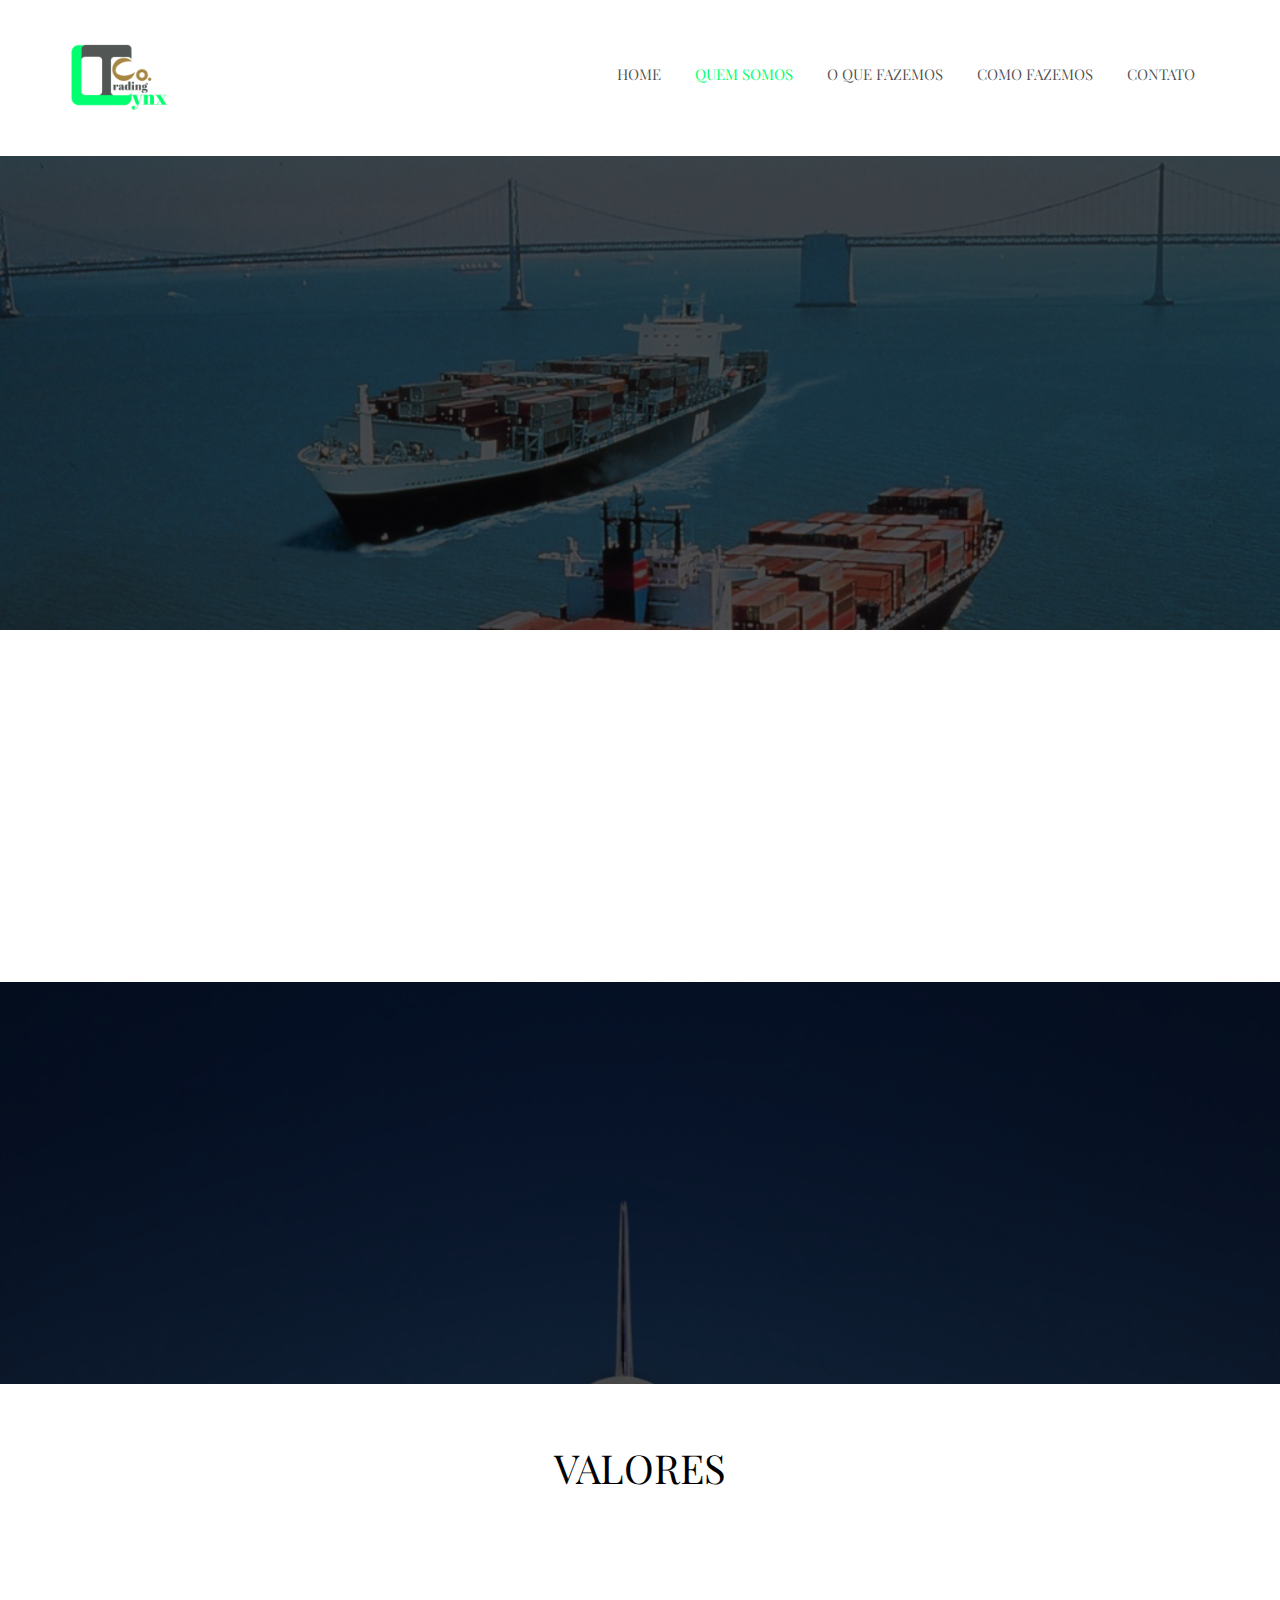
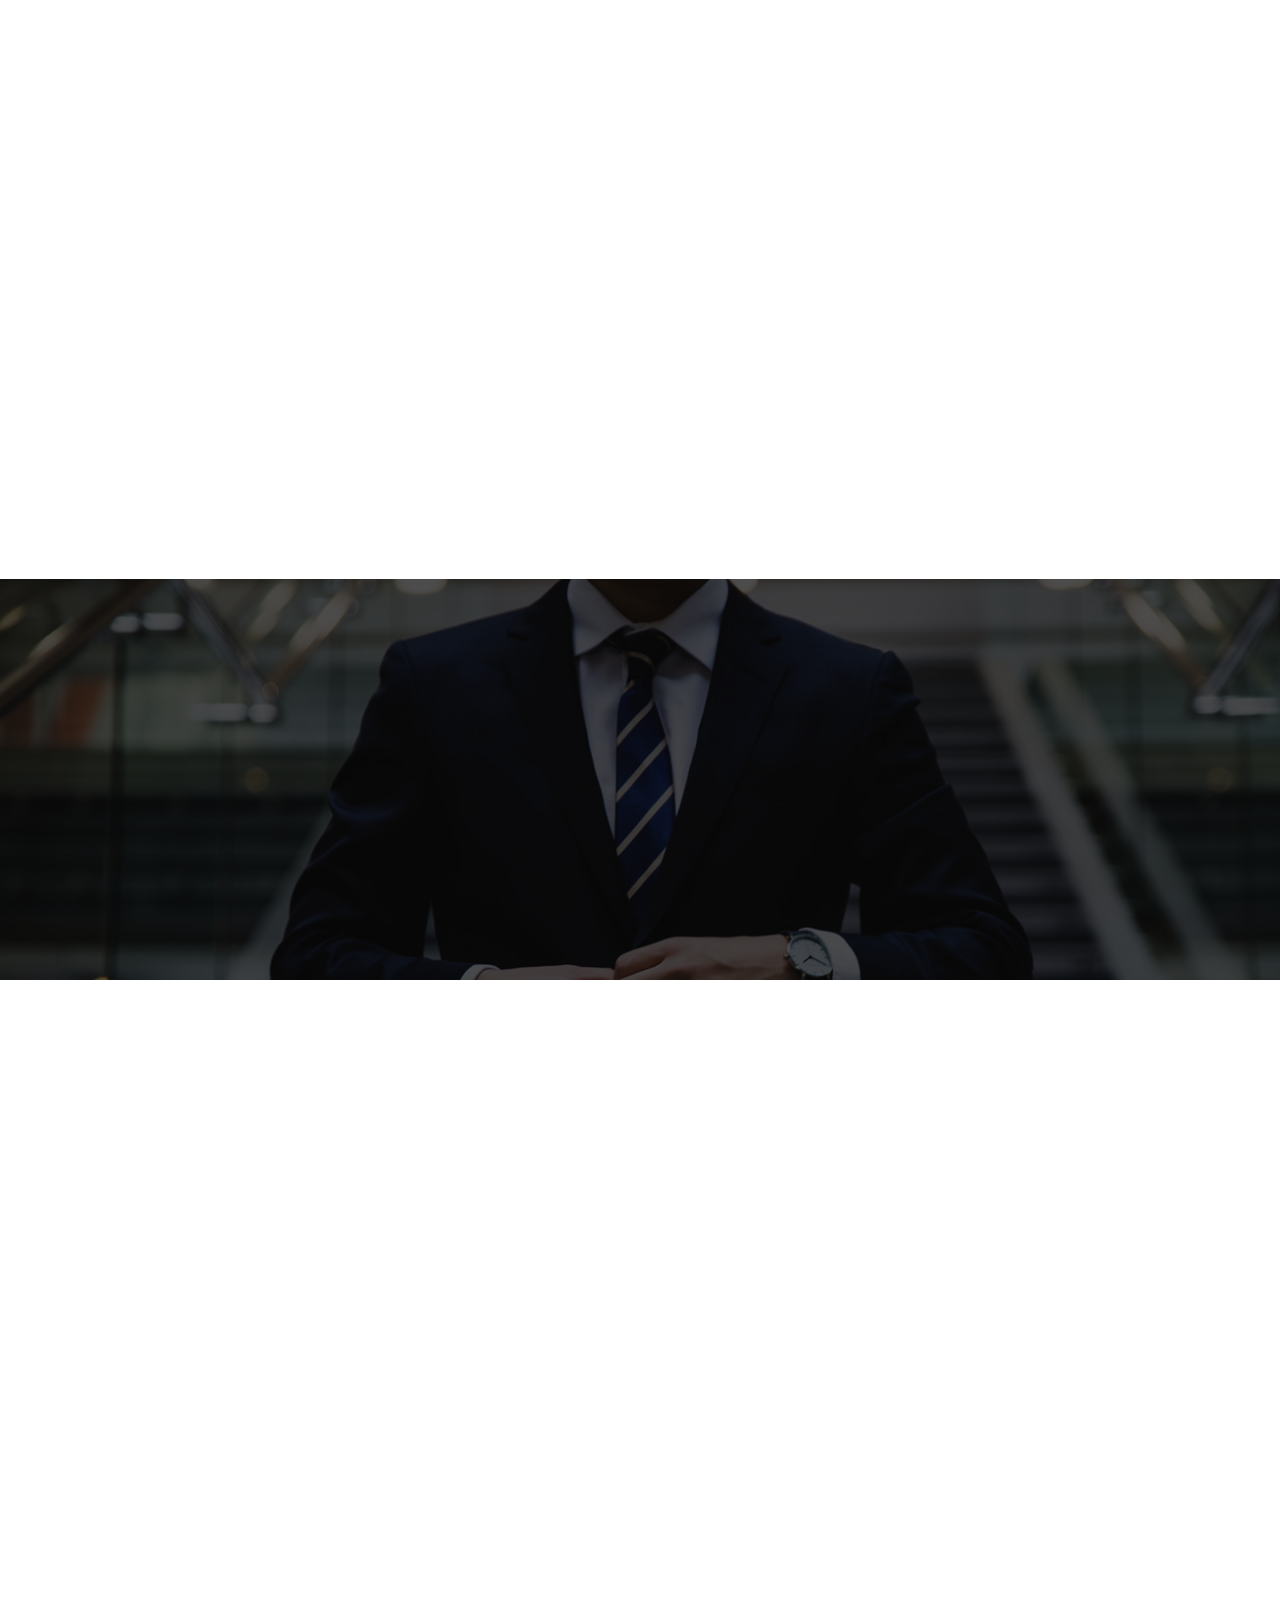
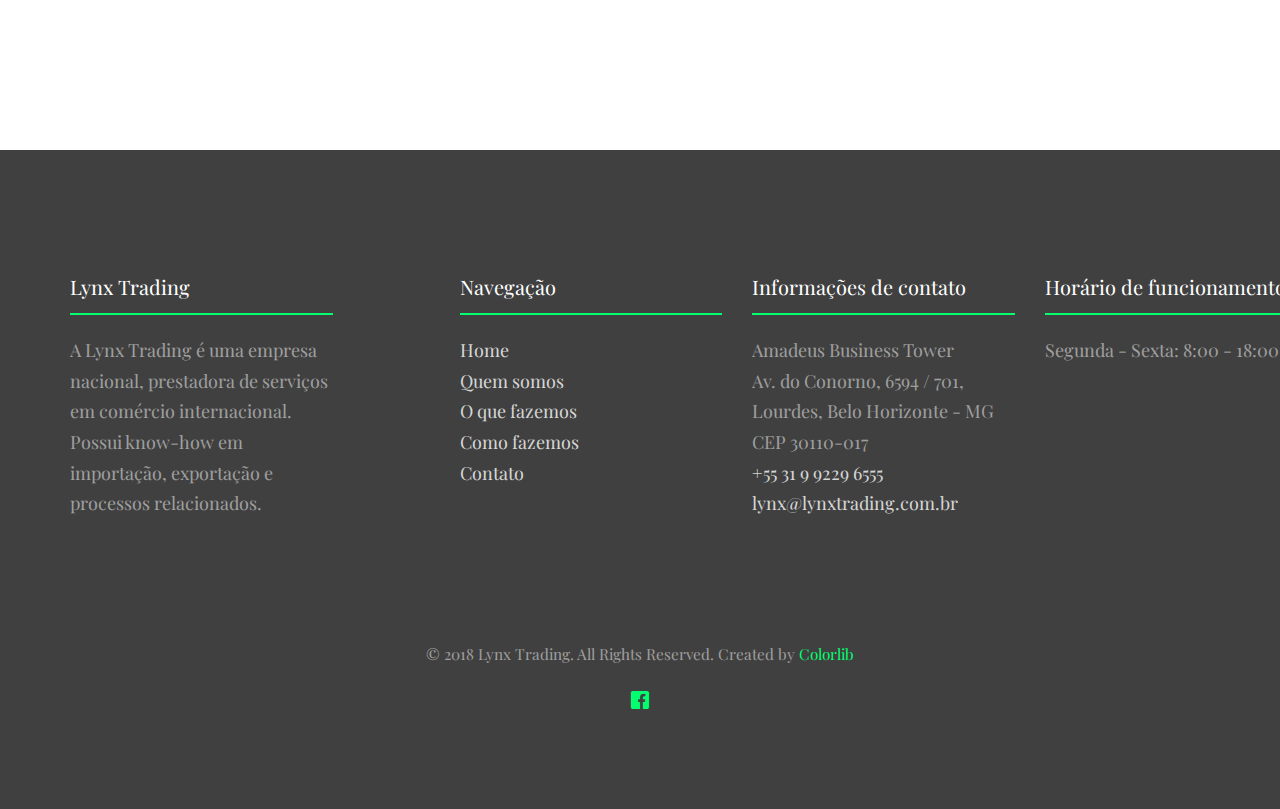
<file: about.html>
<!DOCTYPE HTML>
<html>
	<head>
	<meta charset="utf-8">
	<meta http-equiv="X-UA-Compatible" content="IE=edge">
	<title>Lynx Trading</title>
	<meta name="viewport" content="width=device-width, initial-scale=1">
	<meta name="description" content="" />
	<meta name="keywords" content="" />
	<meta name="author" content="" />

  <!-- Facebook and Twitter integration -->
	<meta property="og:title" content=""/>
	<meta property="og:image" content=""/>
	<meta property="og:url" content=""/>
	<meta property="og:site_name" content=""/>
	<meta property="og:description" content=""/>
	<meta name="twitter:title" content="" />
	<meta name="twitter:image" content="" />
	<meta name="twitter:url" content="" />
	<meta name="twitter:card" content="" />

	<link href="https://fonts.googleapis.com/css?family=Playfair+Display:400,700" rel="stylesheet">
	
	<!-- Animate.css -->
	<link rel="stylesheet" href="css/animate.css">
	<!-- Icomoon Icon Fonts-->
	<link rel="stylesheet" href="css/icomoon.css">
	<!-- Bootstrap  -->
	<link rel="stylesheet" href="css/bootstrap.css">

	<!-- Magnific Popup -->
	<link rel="stylesheet" href="css/magnific-popup.css">

	<!-- Owl Carousel  -->
	<link rel="stylesheet" href="css/owl.carousel.min.css">
	<link rel="stylesheet" href="css/owl.theme.default.min.css">
	<!-- Flexslider  -->
	<link rel="stylesheet" href="css/flexslider.css">
	<!-- Flaticons  -->
	<link rel="stylesheet" href="fonts/flaticon/font/flaticon.css">
	<link rel="stylesheet" href="https://use.fontawesome.com/releases/v5.1.0/css/all.css" integrity="sha384-lKuwvrZot6UHsBSfcMvOkWwlCMgc0TaWr+30HWe3a4ltaBwTZhyTEggF5tJv8tbt" crossorigin="anonymous">

	<!-- Theme style  -->
	<link rel="stylesheet" href="css/style.css">

	<!-- Modernizr JS -->
	<script src="js/modernizr-2.6.2.min.js"></script>
	<!-- FOR IE9 below -->
	<!--[if lt IE 9]>
	<script src="js/respond.min.js"></script>
	<![endif]-->

	</head>
	<body>
		
	<div class="colorlib-loader"></div>
	
	<div id="page">
	<nav class="colorlib-nav" role="navigation">
		<div class="top-menu">
			<div class="container">
				<div class="row">
					<div class="col-md-2">
						<img src="images/logo.png" height="100px">
					</div>
					<div class="col-md-10 text-right menu-1" style="margin-top: 25px;">
						<ul>
							<li><a href="index.html">Home</a></li>
							<li class="active"><a href="about.html">Quem somos</a></li>
							<li><a href="products.html">O que fazemos</a></li>
							<li><a href="acting_area.html">Como fazemos</a></li>
							<li><a href="contact.html">Contato</a></li>
						</ul>
					</div>
				</div>
			</div>
		</div>
	</nav>

	<div id="colorlib-started" style="background-image:url(images/img_bg_3.jpg);" data-stellar-background-ratio="0.5">
		<div class="overlay"></div>
		<div class="container">
			<div class="row animate-box">
				<div class="col-md-8 col-md-offset-2 text-center colorlib-heading">
					<h2 class="heading-section">QUEM SOMOS</h2>
					<br>
					<p style="text-align: justify;">Lynx Trading</a> é uma empresa brasileira, de capital nacional, prestadora de serviços em comércio internacional. Nossa internacionalização se dá em processos econômicos em crescimento, onde possamos aplicar know-how para atingir o objetivo do cliente, seja em importação, exportação ou serviços relacionados.</p>
					<br>
					<br>
				</div>
			</div>
		</div>
	</div>	

	<div id="colorlib-about">
		<div class="container">
			<div class="row animate-box">
				<div class="col-md-8 col-md-offset-2 text-center colorlib-heading">
					<h2>MISSÃO</h2>
					<p style="text-align: justify;">A nossa missão é oferecer produtos, serviços de comércio exterior e gerenciamento de projetos, garantindo que os benefícios visados pelos clientes sejam alcançados.</p>
				</div>
			</div>
		</div>
	</div>

	<div id="colorlib-started" style="background-image:url(images/img_bg_5.jpg);" data-stellar-background-ratio="0.5">
		<div class="overlay"></div>
		<div class="container">
			<div class="row animate-box">
				<div class="col-md-8 col-md-offset-2 text-center colorlib-heading">
					<h2 class="heading-section">VISÃO</h2>
					<p style="text-align: justify;">A importância das pessoas para viabilizar as oportunidades de negócios com integrantes e parceiros motivados por sonhos.</p>
					<p style="text-align: justify;">A inovação reduz custos, aumenta a produtividade, consolida mercados, supera desafios e cria novas competências.</p>
				</div>
			</div>
		</div>
	</div>

	<div id="colorlib-about">
		<div class="container">
			<div class="col-md-8 col-md-offset-2 text-center colorlib-heading">
				<h2>VALORES</h2>
			</div>
			<div class="row">
				<div class="col-md-4 text-center animate-box">
					<div class="services">
						<span class="icon">
							<i class="fas fa-balance-scale"></i>
						</span>
						<div class="desc">
							<h3>Ética profissional</h3>
						</div>
					</div>
				</div>
				<div class="col-md-4 text-center animate-box">
					<div class="services">
						<span class="icon">
							<i class="far fa-handshake"></i>
						</span>
						<div class="desc">
							<h3>Comprometimento</h3>
						</div>
					</div>
				</div>
				<div class="col-md-4 text-center animate-box">
					<div class="services">
						<span class="icon">
							<i class="fas fa-hand-holding-heart"></i>
						</span>
						<div class="desc">
							<h3>Respeito pelas pessoas</h3>
						</div>
					</div>
				</div>
				<div class="col-md-4 text-center animate-box">
					<div class="services">
						<span class="icon">
							<i class="fas fa-external-link-square-alt"></i>
						</span>
						<div class="desc">
							<h3>Simplicidade</h3>
						</div>
					</div>
				</div>
				<div class="col-md-4 text-center animate-box">
					<div class="services">
						<span class="icon">
							<i class="fas fa-sort-amount-up"></i>
						</span>
						<div class="desc">
							<h3>Eficiência</h3>
						</div>
					</div>
				</div>
				<div class="col-md-4 text-center animate-box">
					<div class="services">
						<span class="icon">
							<i class="far fa-hand-paper"></i>
						</span>
						<div class="desc">
							<h3>Honestidade</h3>
						</div>
					</div>
				</div>
			</div>
		</div>
	</div>

	<div id="colorlib-started" style="background-image:url(images/img_bg_21.jpg);" data-stellar-background-ratio="0.5">
		<div class="overlay"></div>
		<div class="container">
			<div class="row animate-box">
				<div class="col-md-8 col-md-offset-2 text-center colorlib-heading">
					<h2 class="heading-section">GESTORES DE PROJETO</h2>
					<p style="text-align: center;">Faça seus projetos com profissionais certificados</p>
					<img src="images/logoPmp.png" height="100px" />
					<img src="images/prince2Foundation.jpg" height="100px" />
					<img src="images/prince2Practitioner.jpeg" height="100px" />
				</div>
			</div>
		</div>
	</div>

	<div id="colorlib-contact">
		<div class="container">
			<div class="row">
				<div class="col-md-4 col-md-push-1 animate-box">
					<div class="colorlib-contact-info">
						<h4>INFORMAÇÕES PARA CONTATO</h4>
						<ul>
							<li class="address">Amadeus Business Tower<br>Av. do Conorno, 6594 / 701, <br>Lourdes, Belo Horizonte - MG<br>CEP 30110-017</li>
							<li class="phone"><a href="tel://+5531992296555">+55 31 9 9229 6555</a></li>
							<li class="url"><a href="#">lynxtrading.com.br</a></li>
							<li><img src="images/amadeusTower.jpg" height="260px"></li>
						</ul>
					</div>
				</div>
				<div class="col-md-6 animate-box">
					<h3 style="text-align: center;">ENVIE UMA MENSAGEM</h3>
					<form action="#">
						<div class="row form-group">
							<div class="col-md-6">
								<!-- <label for="fname">First Name</label> -->
								<input type="text" id="fname" class="form-control" placeholder="Nome">
							</div>
							<div class="col-md-6">
								<!-- <label for="lname">Last Name</label> -->
								<input type="text" id="lname" class="form-control" placeholder="Sobrenome">
							</div>
						</div>

						<div class="row form-group">
							<div class="col-md-12">
								<!-- <label for="email">Email</label> -->
								<input type="text" id="email" class="form-control" placeholder="E-mail">
							</div>
						</div>

						<div class="row form-group">
							<div class="col-md-12">
								<!-- <label for="subject">Subject</label> -->
								<input type="text" id="subject" class="form-control" placeholder="Título de sua mensagem">
							</div>
						</div>

						<div class="row form-group">
							<div class="col-md-12">
								<!-- <label for="message">Message</label> -->
								<textarea name="message" id="message" cols="30" rows="12" class="form-control" placeholder="Mensagem"></textarea>
							</div>
						</div>
						<div class="form-group">
							<input type="submit" value="Envie a mensagem" class="btn btn-primary">
						</div>

					</form>		
				</div>
			</div>
			
		</div>
	</div>
	
	<footer id="colorlib-footer" role="contentinfo">
		<div class="container">
			<div class="row row-pb-md">
				<div class="col-md-3 colorlib-widget">
					<h4>Lynx Trading</h4>
					<p>A Lynx Trading é uma empresa nacional, prestadora de serviços em comércio internacional. Possui know-how em importação, exportação e processos relacionados.</p>
				</div>
				<div class="col-md-3 col-md-push-1">
					<h4>Navegação</h4>
					<ul class="colorlib-footer-links">
						<li><a href="#">Home</a></li>
						<li><a href="about.html">Quem somos</a></li>
						<li><a href="products.html">O que fazemos</a></li>
						<li><a href="acting_area.html">Como fazemos</a></li>		
						<li><a href="contact.html">Contato</a></li>
					</ul>
				</div>

				<div class="col-md-3 col-md-push-1">
					<h4>Informações de contato</h4>
					<ul class="colorlib-footer-links">
						<li>Amadeus Business Tower<br>Av. do Conorno, 6594 / 701, <br>Lourdes, Belo Horizonte - MG<br>CEP 30110-017</li>
						<li><a href="tel://+5531992296555">+55 31 9 9229 6555</a></li>
						<li><a href="mailto:lynx@ylynxtrading.com.br">lynx@lynxtrading.com.br</a></li>
					</ul>
				</div>

				<div class="col-md-3 col-md-push-1">
					<h4>Horário de funcionamento</h4>
					<ul class="colorlib-footer-links">
						<li>Segunda - Sexta: 8:00 - 18:00</li>
					</ul>
				</div>
			</div>

			<div class="row copyright">
				<div class="col-md-12 text-center">
					<p>
					<small class="block">&copy; 2018 Lynx Trading. All Rights Reserved. Created by <a href="https://colorlib.com/" target="_blank">Colorlib</a></small>
					</p>
					<p>
						<ul class="colorlib-social-icons">
							<li><a href="https://www.facebook.com/lynxtrading.com.br/"><i class="icon-facebook"></i></a></li>
						</ul>
					</p>
				</div>
			</div>

		</div>
	</footer>
	</div>

	<div class="gototop js-top">
		<a href="#" class="js-gotop"><i class="icon-arrow-up"></i></a>
	</div>
	
	<!-- jQuery -->
	<script src="js/jquery.min.js"></script>
	<!-- jQuery Easing -->
	<script src="js/jquery.easing.1.3.js"></script>
	<!-- Bootstrap -->
	<script src="js/bootstrap.min.js"></script>
	<!-- Waypoints -->
	<script src="js/jquery.waypoints.min.js"></script>
	<!-- Stellar Parallax -->
	<script src="js/jquery.stellar.min.js"></script>
	<!-- Carousel -->
	<script src="js/owl.carousel.min.js"></script>
	<!-- Flexslider -->
	<script src="js/jquery.flexslider-min.js"></script>
	<!-- countTo -->
	<script src="js/jquery.countTo.js"></script>
	<!-- Magnific Popup -->
	<script src="js/jquery.magnific-popup.min.js"></script>
	<script src="js/magnific-popup-options.js"></script>
	<!-- Main -->
	<script src="js/main.js"></script>

	</body>
</html>
</file>
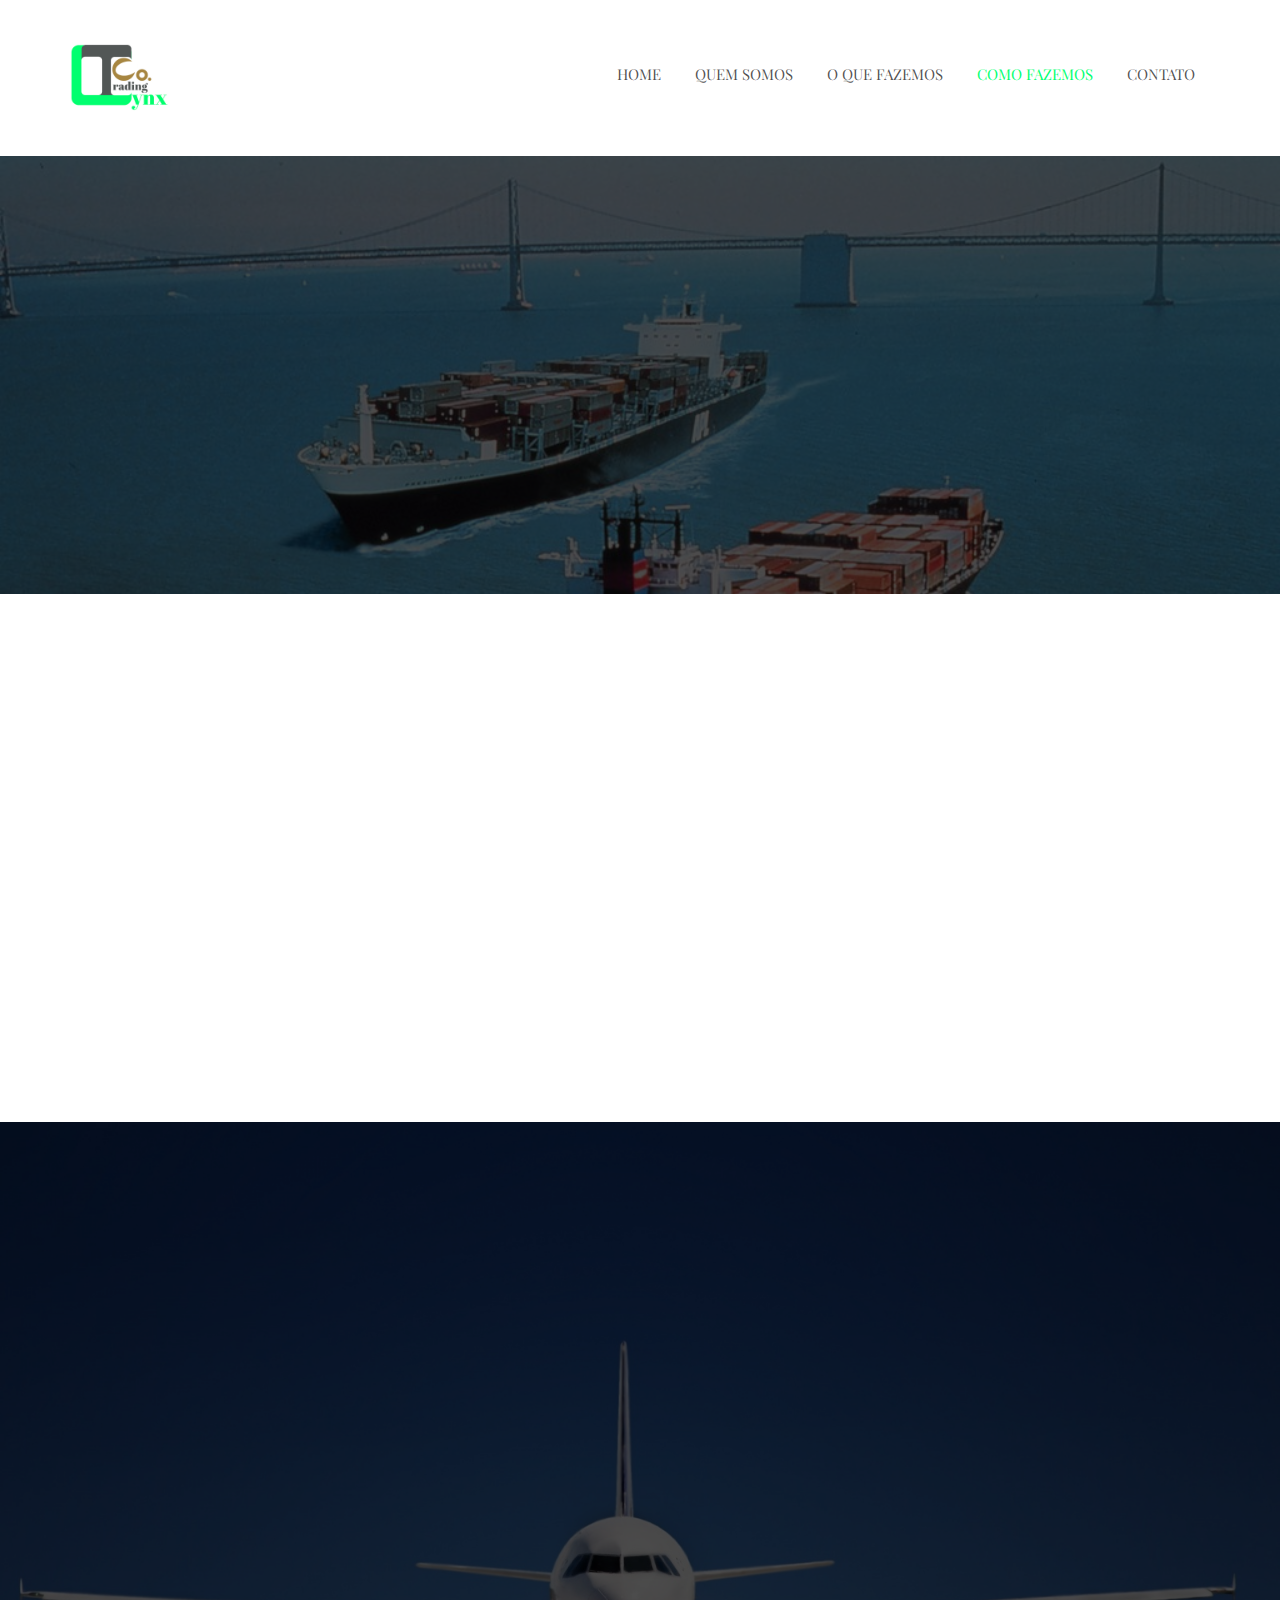
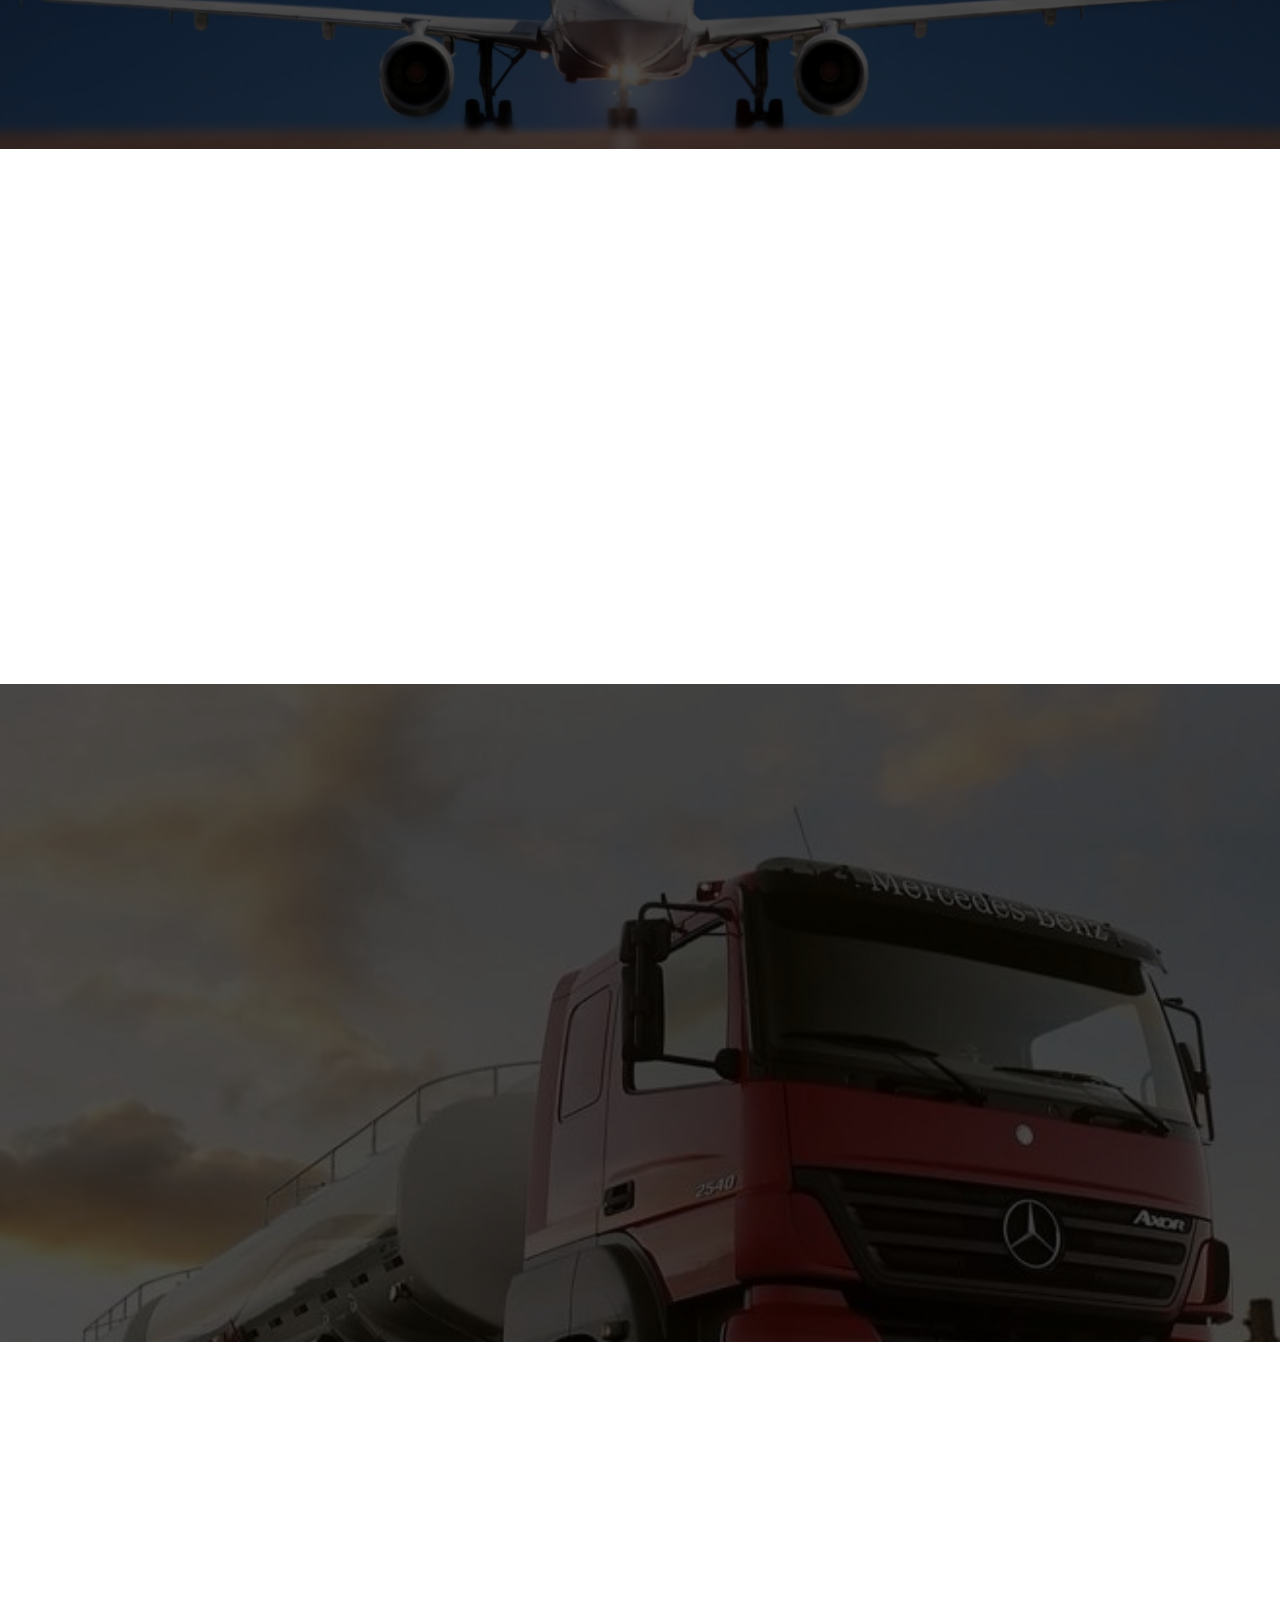
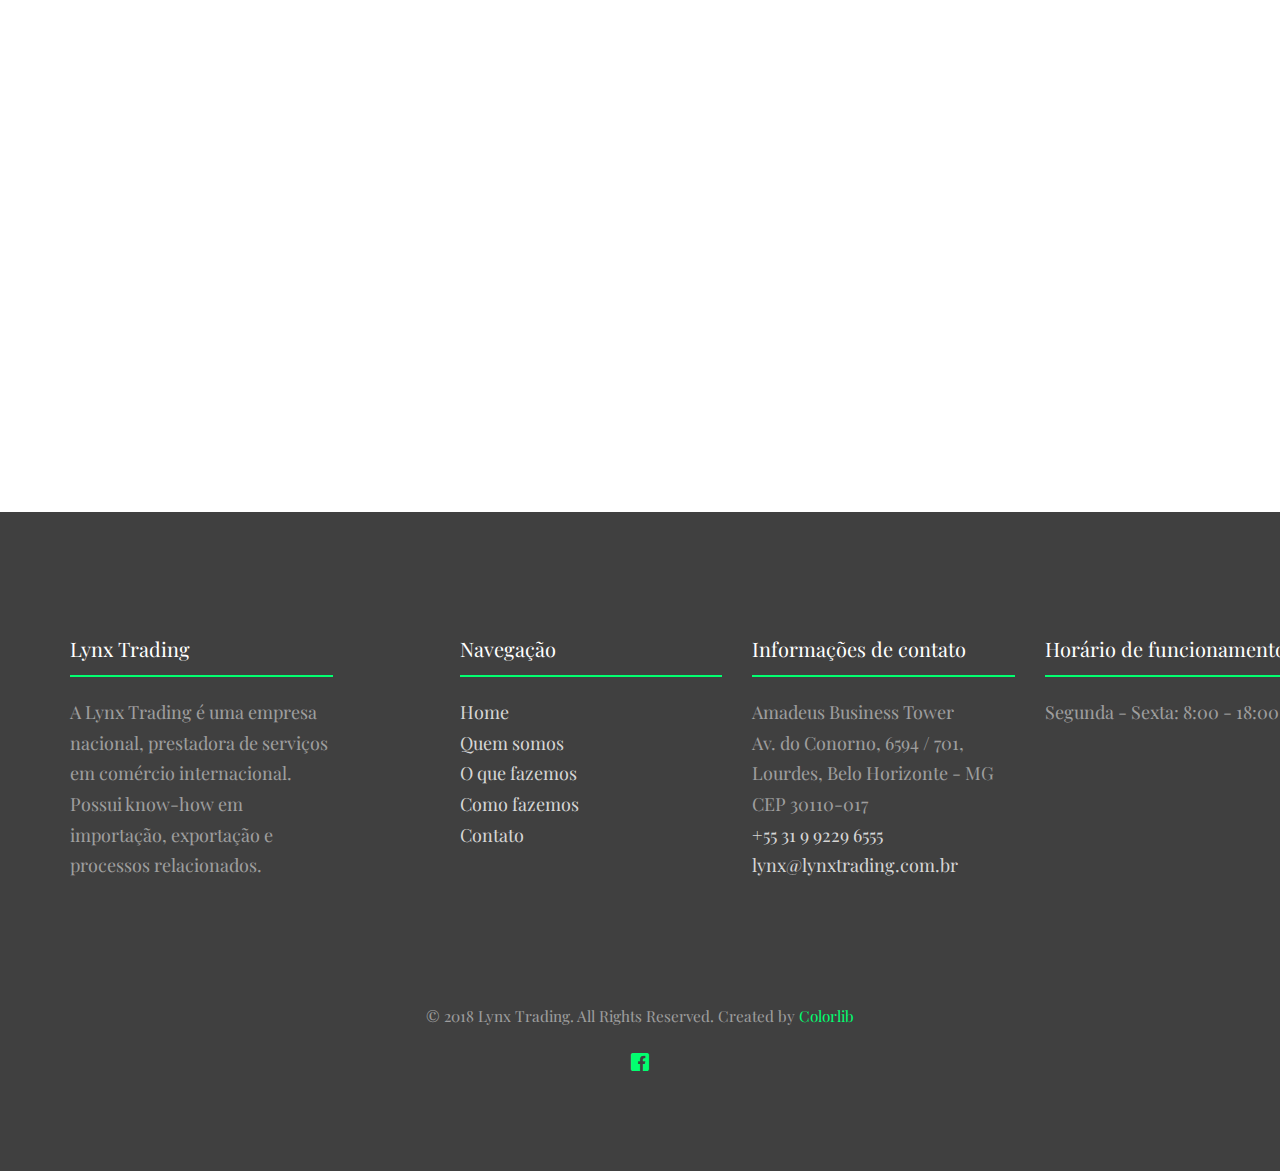
<file: acting_area.html>
<!DOCTYPE HTML>
<html>
	<head>
	<meta charset="utf-8">
	<meta http-equiv="X-UA-Compatible" content="IE=edge">
	<title>Lynx Trading</title>
	<meta name="viewport" content="width=device-width, initial-scale=1">
	<meta name="description" content="" />
	<meta name="keywords" content="" />
	<meta name="author" content="" />

  <!-- Facebook and Twitter integration -->
	<meta property="og:title" content=""/>
	<meta property="og:image" content=""/>
	<meta property="og:url" content=""/>
	<meta property="og:site_name" content=""/>
	<meta property="og:description" content=""/>
	<meta name="twitter:title" content="" />
	<meta name="twitter:image" content="" />
	<meta name="twitter:url" content="" />
	<meta name="twitter:card" content="" />

	<link href="https://fonts.googleapis.com/css?family=Playfair+Display:400,700" rel="stylesheet">
	
	<!-- Animate.css -->
	<link rel="stylesheet" href="css/animate.css">
	<!-- Icomoon Icon Fonts-->
	<link rel="stylesheet" href="css/icomoon.css">
	<!-- Bootstrap  -->
	<link rel="stylesheet" href="css/bootstrap.css">

	<!-- Magnific Popup -->
	<link rel="stylesheet" href="css/magnific-popup.css">

	<!-- Owl Carousel  -->
	<link rel="stylesheet" href="css/owl.carousel.min.css">
	<link rel="stylesheet" href="css/owl.theme.default.min.css">
	<!-- Flexslider  -->
	<link rel="stylesheet" href="css/flexslider.css">
	<!-- Flaticons  -->
	<link rel="stylesheet" href="fonts/flaticon/font/flaticon.css">

	<!-- Theme style  -->
	<link rel="stylesheet" href="css/style.css">

	<!-- Modernizr JS -->
	<script src="js/modernizr-2.6.2.min.js"></script>
	<!-- FOR IE9 below -->
	<!--[if lt IE 9]>
	<script src="js/respond.min.js"></script>
	<![endif]-->

	</head>
	<body>
		
	<div class="colorlib-loader"></div>
	
	<div id="page">
	<nav class="colorlib-nav" role="navigation">
		<div class="top-menu">
			<div class="container">
				<div class="row">
					<div class="col-md-2">
						<img src="images/logo.png" height="100px">
					</div>
					<div class="col-md-10 text-right menu-1" style="margin-top: 25px;">
						<ul>
							<li><a href="index.html">Home</a></li>
							<li><a href="about.html">Quem somos</a></li>
							<li><a href="products.html">O que fazemos</a></li>
							<li class="active"><a href="acting_area.html">Como fazemos</a></li>
							<li><a href="contact.html">Contato</a></li>
						</ul>
					</div>
				</div>
			</div>
		</div>
	</nav>

	<div id="colorlib-started" style="background-image:url(images/img_bg_3.jpg);" data-stellar-background-ratio="0.5">
		<div class="overlay"></div>
		<div class="container">
			<div class="row animate-box">
				<div class="col-md-8 col-md-offset-2 text-center colorlib-heading">
					<br>
					<br>
					<br>
					<h2 class="heading-section">COMO FAZEMOS</h2>
					<br>
					<br>
					<br>
				</div>
			</div>
		</div>
	</div>
	
	<div id="colorlib-about">
		<div class="container">
			<div class="row animate-box">
				<div class="col-md-8 col-md-offset-2 text-center colorlib-heading">
					<h2>COMPLIANCE E INTEGRIDADE</h2>
					<br>
					<p style="text-align: justify;">A <a href="#" target="_blank">Lynx Trading</a> conduz projetos internacionais seguindo padrões de integridade, eficiência e compromissos éticos. Nossas ações estabelecem relação de transparência visão na antecipação de riscos e planejamento em resultados com qualidade pactuada com o objetivo do nosso cliente.</p>
					<br>
					<br>
					<br>
				</div>
			</div>
		</div>
	</div>

	<div id="colorlib-started" style="background-image:url(images/img_bg_5.jpg);" data-stellar-background-ratio="0.5">
		<div class="overlay"></div>
		<div class="container">
			<div class="row animate-box">
				<div class="col-md-8 col-md-offset-2 text-center colorlib-heading">
					<h2 class="heading-section">TRANSPORTE AÉREO</h2>
					<br>
					<br>
					<p style="text-align: justify;">Como um agente IATA e um parceiro da maioria das linhas aéreas, a <a href="#" target="_blank">Lynx Trading</a> oferece um pacote completo de serviços de logística aérea que funciona por meio de sua rede mundial de profissionais experientes que utilizam uma tecnologia de rastreamento e acompanhamento de última geração.</p>
					<br>
					<br>
					<br>
					<br>
					<br>
					<br>
				</div>
			</div>
		</div>
	</div>

	<div id="colorlib-about">
		<div class="container">
			<div class="row animate-box">
				<div class="col-md-8 col-md-offset-2 text-center colorlib-heading">
					<h2>TRANSPORTE MARÍTIMO</h2>
					<br>
					<br>
					<p style="text-align: justify;">Como agente NVOCC, oferecemos uma gama completa de serviços que incluem o transporte marítimo, a consolidação da carga LCL ou gestão de containeres FCL.</p>
					<br>
					<br>
					<br>
					<br>
				</div>
			</div>
		</div>
	</div>

	<div id="colorlib-started" style="background-image:url(images/servicoTransposteRodoviario.jpg);" data-stellar-background-ratio="0.5">
		<div class="overlay"></div>
		<div class="container">
			<div class="row animate-box">
				<div class="col-md-8 col-md-offset-2 text-center colorlib-heading">
					<h2 class="heading-section">TRANSPORTE TERRESTRE</h2>
					<br>
					<br>
					<br>
					<p style="text-align: justify;">Soluções de carga com excesso de peso, corretagem de caminhões domésticos, serviços de FTL e LTL. Soluções de armazenamento e distribuição realizando transbordo, serviço de transportes nacionais, serviço de elevação pesada e fora da escalada, crossdocking de alta velocidade, cumprimento de pedidos e logística de líquidos a granel.</p>
					<br>
					<br>
					<br>
					<br>
					<br>
					<br>
				</div>
			</div>
		</div>
	</div>

	<div id="colorlib-contact">
		<div class="container">
			<div class="row">
				<div class="col-md-4 col-md-push-1 animate-box">
					<div class="colorlib-contact-info">
						<h4>INFORMAÇÕES PARA CONTATO</h4>
						<ul>
							<li class="address">Amadeus Business Tower<br>Av. do Conorno, 6594 / 701, <br>Lourdes, Belo Horizonte - MG<br>CEP 30110-017</li>
							<li class="phone"><a href="tel://+5531992296555">+55 31 9 9229 6555</a></li>
							<li class="url"><a href="#">lynxtrading.com.br</a></li>
							<li><img src="images/amadeusTower.jpg" height="260px"></li>
						</ul>
					</div>
				</div>
				<div class="col-md-6 animate-box">
					<h3 style="text-align: center;">ENVIE UMA MENSAGEM</h3>
					<form action="#">
						<div class="row form-group">
							<div class="col-md-6">
								<!-- <label for="fname">First Name</label> -->
								<input type="text" id="fname" class="form-control" placeholder="Nome">
							</div>
							<div class="col-md-6">
								<!-- <label for="lname">Last Name</label> -->
								<input type="text" id="lname" class="form-control" placeholder="Sobrenome">
							</div>
						</div>

						<div class="row form-group">
							<div class="col-md-12">
								<!-- <label for="email">Email</label> -->
								<input type="text" id="email" class="form-control" placeholder="E-mail">
							</div>
						</div>

						<div class="row form-group">
							<div class="col-md-12">
								<!-- <label for="subject">Subject</label> -->
								<input type="text" id="subject" class="form-control" placeholder="Título de sua mensagem">
							</div>
						</div>

						<div class="row form-group">
							<div class="col-md-12">
								<!-- <label for="message">Message</label> -->
								<textarea name="message" id="message" cols="30" rows="12" class="form-control" placeholder="Mensagem"></textarea>
							</div>
						</div>
						<div class="form-group">
							<input type="submit" value="Envie a mensagem" class="btn btn-primary">
						</div>

					</form>		
				</div>
			</div>
			
		</div>
	</div>
	
	<footer id="colorlib-footer" role="contentinfo">
		<div class="container">
			<div class="row row-pb-md">
				<div class="col-md-3 colorlib-widget">
					<h4>Lynx Trading</h4>
					<p>A Lynx Trading é uma empresa nacional, prestadora de serviços em comércio internacional. Possui know-how em importação, exportação e processos relacionados.</p>
				</div>
				<div class="col-md-3 col-md-push-1">
					<h4>Navegação</h4>
					<ul class="colorlib-footer-links">
						<li><a href="#">Home</a></li>
						<li><a href="about.html">Quem somos</a></li>
						<li><a href="products.html">O que fazemos</a></li>
						<li><a href="acting_area.html">Como fazemos</a></li>		
						<li><a href="contact.html">Contato</a></li>
					</ul>
				</div>

				<div class="col-md-3 col-md-push-1">
					<h4>Informações de contato</h4>
					<ul class="colorlib-footer-links">
						<li>Amadeus Business Tower<br>Av. do Conorno, 6594 / 701, <br>Lourdes, Belo Horizonte - MG<br>CEP 30110-017</li>
						<li><a href="tel://+5531992296555">+55 31 9 9229 6555</a></li>
						<li><a href="mailto:lynx@ylynxtrading.com.br">lynx@lynxtrading.com.br</a></li>
					</ul>
				</div>

				<div class="col-md-3 col-md-push-1">
					<h4>Horário de funcionamento</h4>
					<ul class="colorlib-footer-links">
						<li>Segunda - Sexta: 8:00 - 18:00</li>
					</ul>
				</div>
			</div>

			<div class="row copyright">
				<div class="col-md-12 text-center">
					<p>
					<small class="block">&copy; 2018 Lynx Trading. All Rights Reserved. Created by <a href="https://colorlib.com/" target="_blank">Colorlib</a></small>
					</p>
					<p>
						<ul class="colorlib-social-icons">
							<li><a href="https://www.facebook.com/lynxtrading.com.br/"><i class="icon-facebook"></i></a></li>
						</ul>
					</p>
				</div>
			</div>

		</div>
	</footer>
	</div>

	<div class="gototop js-top">
		<a href="#" class="js-gotop"><i class="icon-arrow-up"></i></a>
	</div>
	
	<!-- jQuery -->
	<script src="js/jquery.min.js"></script>
	<!-- jQuery Easing -->
	<script src="js/jquery.easing.1.3.js"></script>
	<!-- Bootstrap -->
	<script src="js/bootstrap.min.js"></script>
	<!-- Waypoints -->
	<script src="js/jquery.waypoints.min.js"></script>
	<!-- Stellar Parallax -->
	<script src="js/jquery.stellar.min.js"></script>
	<!-- Carousel -->
	<script src="js/owl.carousel.min.js"></script>
	<!-- Flexslider -->
	<script src="js/jquery.flexslider-min.js"></script>
	<!-- countTo -->
	<script src="js/jquery.countTo.js"></script>
	<!-- Magnific Popup -->
	<script src="js/jquery.magnific-popup.min.js"></script>
	<script src="js/magnific-popup-options.js"></script>
	<!-- Main -->
	<script src="js/main.js"></script>

	</body>
</html>
</file>
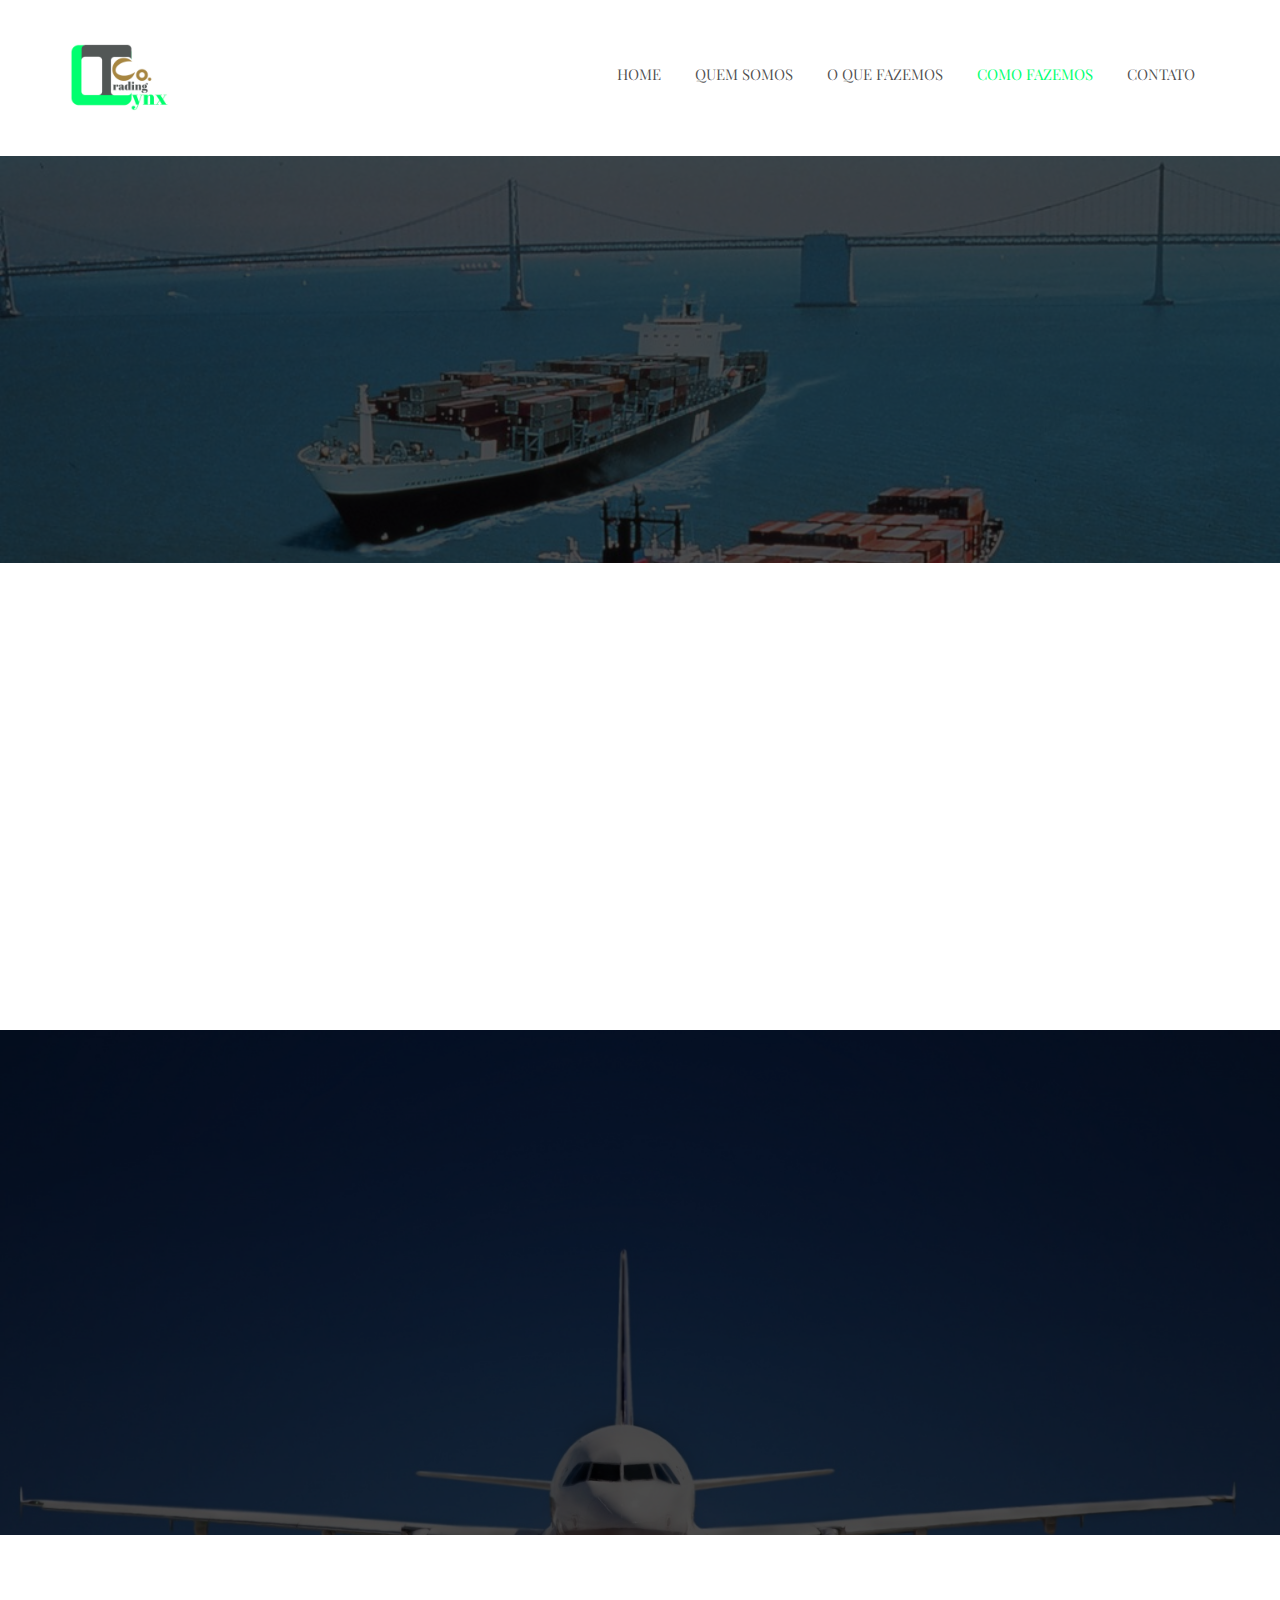
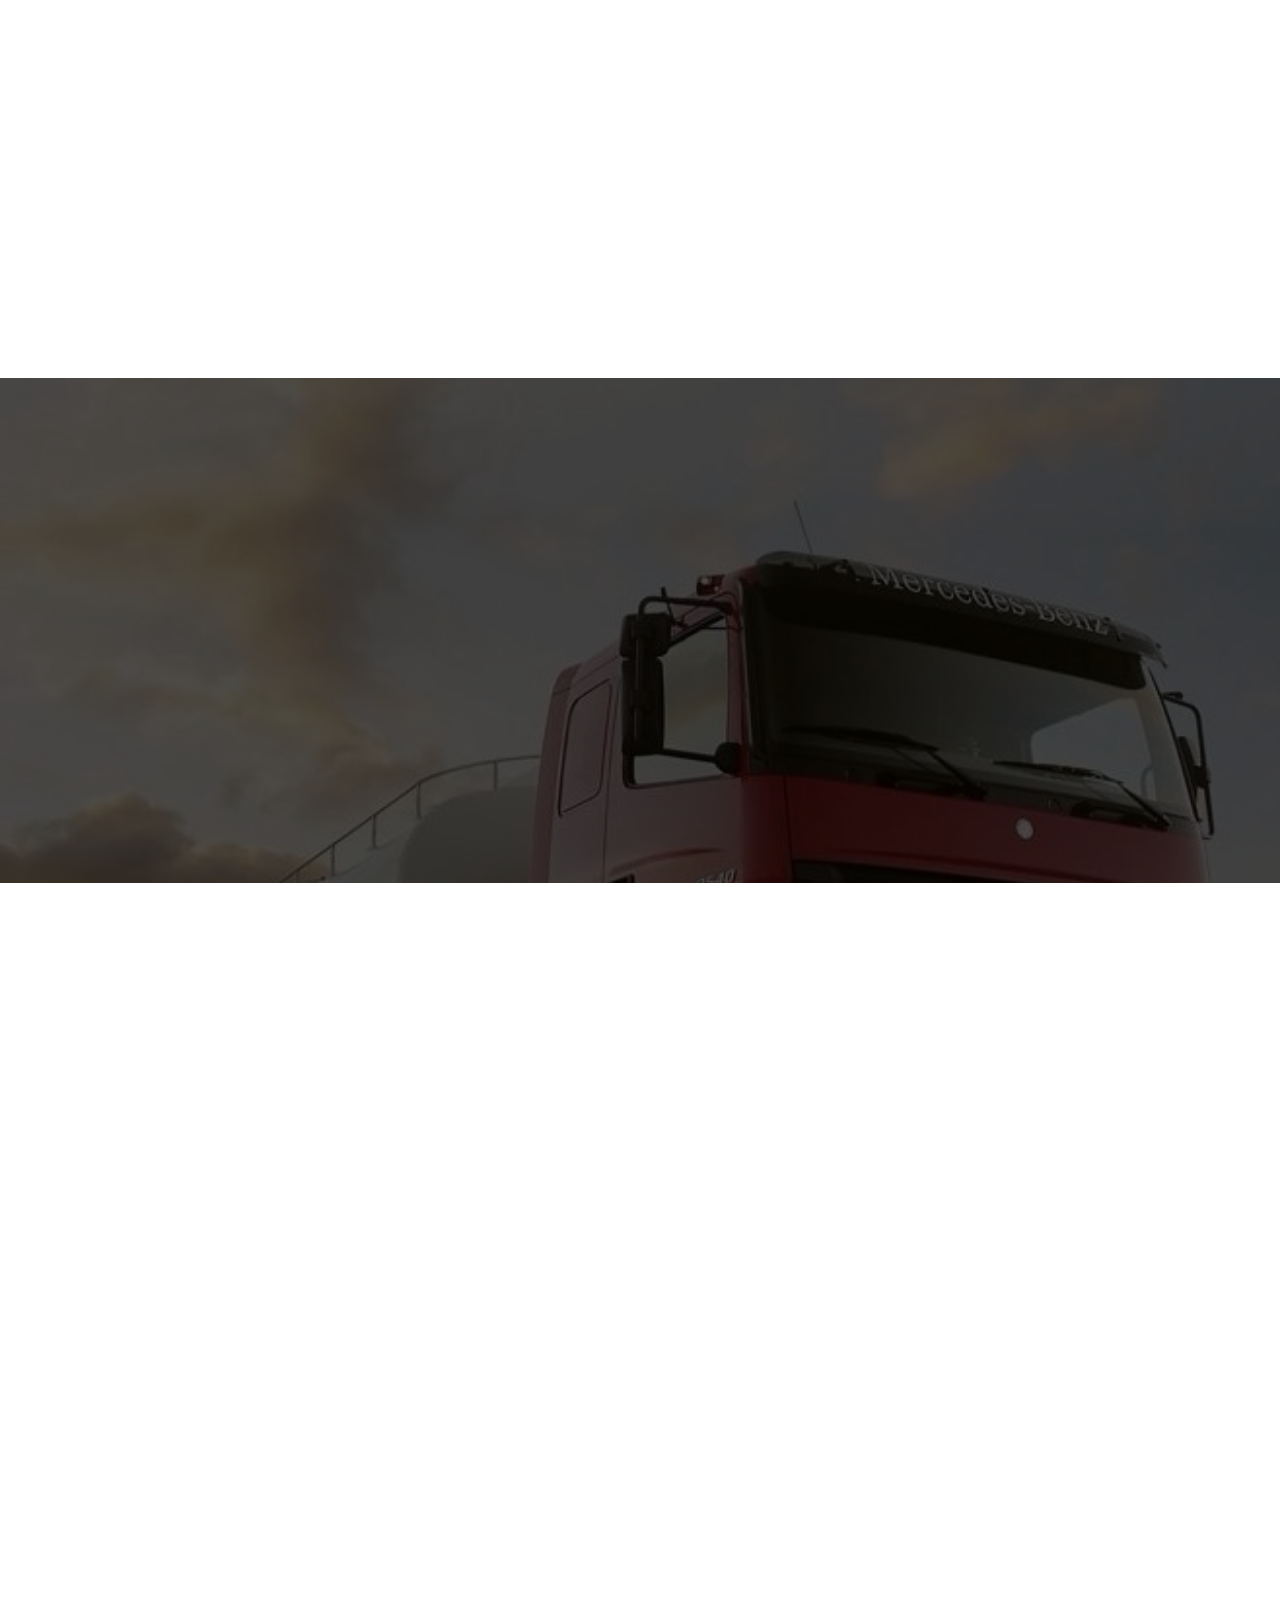
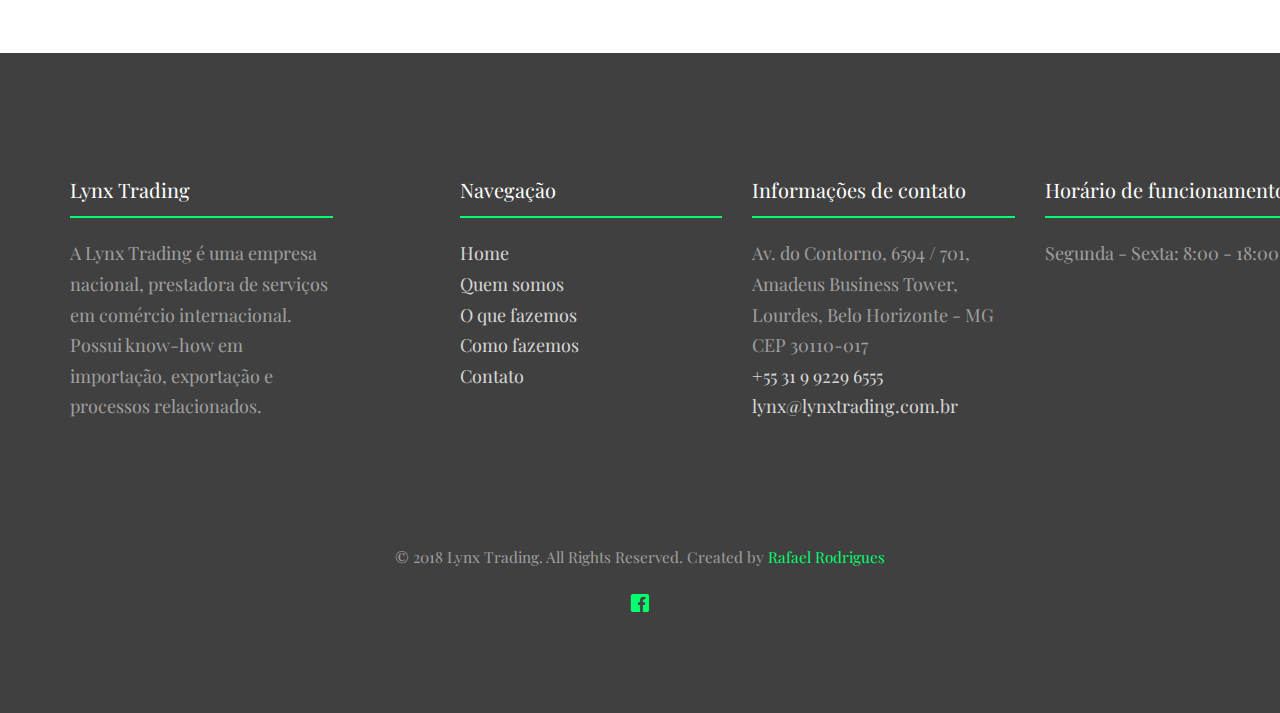
<file: comofazemos.html>
<!DOCTYPE HTML>
<html>
	<head>
	<meta charset="utf-8">
	<meta http-equiv="X-UA-Compatible" content="IE=edge">
	<title>Lynx Trading</title>
	<meta name="viewport" content="width=device-width, initial-scale=1">
	<meta name="description" content="" />
	<meta name="keywords" content="Importação, Fibra de vidro, Auto peças, Azeite, Queijos, Bacalhau, Produtos congelados, Frutas secas, Sacos, Sacaria, Minério de ferro, Produtos Hospitalares, Mat meds, Produtos periféricos." />
	<meta name="author" content="" />

  <!-- Facebook and Twitter integration -->
	<meta property="og:title" content=""/>
	<meta property="og:image" content=""/>
	<meta property="og:url" content=""/>
	<meta property="og:site_name" content=""/>
	<meta property="og:description" content=""/>
	<meta name="twitter:title" content="" />
	<meta name="twitter:image" content="" />
	<meta name="twitter:url" content="" />
	<meta name="twitter:card" content="" />

	<link href="https://fonts.googleapis.com/css?family=Playfair+Display:400,700" rel="stylesheet">
	
	<!-- Animate.css -->
	<link rel="stylesheet" href="css/animate.css">
	<!-- Icomoon Icon Fonts-->
	<link rel="stylesheet" href="css/icomoon.css">
	<!-- Bootstrap  -->
	<link rel="stylesheet" href="css/bootstrap.css">

	<!-- Magnific Popup -->
	<link rel="stylesheet" href="css/magnific-popup.css">

	<!-- Owl Carousel  -->
	<link rel="stylesheet" href="css/owl.carousel.min.css">
	<link rel="stylesheet" href="css/owl.theme.default.min.css">
	<!-- Flexslider  -->
	<link rel="stylesheet" href="css/flexslider.css">
	<!-- Flaticons  -->
	<link rel="stylesheet" href="fonts/flaticon/font/flaticon.css">

	<!-- Theme style  -->
	<link rel="stylesheet" href="css/style.css">

	<!-- Modernizr JS -->
	<script src="js/modernizr-2.6.2.min.js"></script>
	<!-- FOR IE9 below -->
	<!--[if lt IE 9]>
	<script src="js/respond.min.js"></script>
	<![endif]-->

	</head>
	<body>
		
	<div class="colorlib-loader"></div>
	
	<div id="page">
	<nav class="colorlib-nav" role="navigation">
		<div class="top-menu">
			<div class="container">
				<div class="row">
					<div class="col-md-2">
						<img src="images/logo.png" height="100px">
					</div>
					<div class="col-md-10 text-right menu-1" style="margin-top: 25px;">
						<ul>
							<li><a href="home.html">Home</a></li>
							<li><a href="quemsomos.html">Quem somos</a></li>
							<li><a href="oquefazemos.html">O que fazemos</a></li>
							<li class="active"><a href="comofazemos.html">Como fazemos</a></li>
							<li><a href="contato.html">Contato</a></li>
						</ul>
					</div>
				</div>
			</div>
		</div>
	</nav>

	<div id="colorlib-started" style="background-image:url(images/img_bg_3.jpg);" data-stellar-background-ratio="0.5">
		<div class="overlay"></div>
		<div class="container">
			<div class="row animate-box">
				<div class="col-md-8 col-md-offset-2 text-center colorlib-heading">
					<br>
					<br>
					<br>
					<h2 class="heading-section">COMO FAZEMOS</h2>
					<br>
					<br>
				</div>
			</div>
		</div>
	</div>
	
	<div id="colorlib-about">
		<div class="container">
			<div class="row animate-box">
				<div class="col-md-8 col-md-offset-2 text-center colorlib-heading">
					<h2>COMPLIANCE E INTEGRIDADE</h2>
					<br>
					<br>
					<p style="text-align: justify;">A <a href="#" target="_blank">Lynx Trading</a> conduz projetos internacionais seguindo padrões de integridade, eficiência e compromissos éticos. Nossas ações estabelecem relação de transparência visão na antecipação de riscos e planejamento em resultados com qualidade pactuada com o objetivo do nosso cliente.</p>
				</div>
			</div>
		</div>
	</div>

	<div id="colorlib-started" style="background-image:url(images/img_bg_5.jpg);" data-stellar-background-ratio="0.5">
		<div class="overlay"></div>
		<div class="container">
			<div class="row animate-box">
				<div class="col-md-8 col-md-offset-2 text-center colorlib-heading">
					<h2 class="heading-section">TRANSPORTE AÉREO</h2>
					<br>
					<br>
					<p style="text-align: justify;">Como um agente IATA e um parceiro da maioria das linhas aéreas, a <a href="#" target="_blank">Lynx Trading</a> oferece um pacote completo de serviços de logística aérea que funciona por meio de sua rede mundial de profissionais experientes que utilizam uma tecnologia de rastreamento e acompanhamento de última geração.</p>
					<br>
					<br>
				</div>
			</div>
		</div>
	</div>

	<div id="colorlib-about">
		<div class="container">
			<div class="row animate-box">
				<div class="col-md-8 col-md-offset-2 text-center colorlib-heading">
					<h2>TRANSPORTE MARÍTIMO</h2>
					<br>
					<br>
					<p style="text-align: justify;">Como agente NVOCC, oferecemos uma gama completa de serviços que incluem o transporte marítimo, a consolidação da carga LCL ou gestão de containeres FCL.</p>
					<br>
				</div>
			</div>
		</div>
	</div>

	<div id="colorlib-started" style="background-image:url(images/servicoTransposteRodoviario.jpg);" data-stellar-background-ratio="0.5">
		<div class="overlay"></div>
		<div class="container">

			<div class="row animate-box">
				<div class="col-md-8 col-md-offset-2 text-center colorlib-heading">
					<h2 class="heading-section">TRANSPORTE TERRESTRE</h2>
					<br>
					<br>
					<p style="text-align: justify;">Soluções de carga com excesso de peso, corretagem de caminhões domésticos, serviços de FTL e LTL. Soluções de armazenamento e distribuição realizando transbordo, serviço de transportes nacionais, serviço de elevação pesada e fora da escalada, crossdocking de alta velocidade, cumprimento de pedidos e logística de líquidos a granel.</p>
					<br>
					<br>
				</div>
			</div>
		</div>
	</div>

	<div id="colorlib-contact">
		<div class="container">
			<div class="row">
				<div class="col-md-4 col-md-push-1 animate-box">
					<div class="colorlib-contact-info">
						<h4>INFORMAÇÕES PARA CONTATO</h4>
						<ul>
							<li>Av. do Contorno, 6594 / 701,<br>Amadeus Business Tower,<br>Lourdes, Belo Horizonte - MG<br>CEP 30110-017</li>
							<li class="phone"><a href="tel://+5531992296555">+55 31 9 9229 6555</a></li>
							<li class="url"><a href="#">lynxtrading.com.br</a></li>
							<li><img src="images/amadeusTower.jpg" height="260px"></li>
						</ul>
					</div>
				</div>
				<div class="col-md-6 animate-box">
					<h3 style="text-align: center;">ENVIE UMA MENSAGEM</h3>
					<form action="/webformmailer.php">
						<div class="row form-group">
							<div class="col-md-6">
								<!-- <label for="fname">First Name</label> -->
								<input type="text" id="fname" class="form-control" placeholder="Nome">
							</div>
							<div class="col-md-6">
								<!-- <label for="lname">Last Name</label> -->
								<input type="text" id="lname" class="form-control" placeholder="Sobrenome">
							</div>
						</div>

						<div class="row form-group">
							<div class="col-md-12">
								<!-- <label for="email">Email</label> -->
								<input type="text" id="email" class="form-control" placeholder="E-mail">
							</div>
						</div>

						<div class="row form-group">
							<div class="col-md-12">
								<!-- <label for="subject">Subject</label> -->
								<input type="text" id="subject" class="form-control" placeholder="Título de sua mensagem">
							</div>
						</div>

						<div class="row form-group">
							<div class="col-md-12">
								<!-- <label for="message">Message</label> -->
								<textarea name="message" id="message" cols="30" rows="12" class="form-control" placeholder="Mensagem"></textarea>
							</div>
						</div>
						<div class="form-group">
							<input type="submit" value="Envie a mensagem" class="btn btn-primary">
						</div>

					</form>		
				</div>
			</div>
			
		</div>
	</div>
	
	<footer id="colorlib-footer" role="contentinfo">
		<div class="container">
			<div class="row row-pb-md">
				<div class="col-md-3 colorlib-widget">
					<h4>Lynx Trading</h4>
					<p>A Lynx Trading é uma empresa nacional, prestadora de serviços em comércio internacional. Possui know-how em importação, exportação e processos relacionados.</p>
				</div>
				<div class="col-md-3 col-md-push-1">
					<h4>Navegação</h4>
					<ul class="colorlib-footer-links">
						<li><a href="home.html">Home</a></li>
						<li><a href="quemsomos.html">Quem somos</a></li>
						<li><a href="oquefazemos.html">O que fazemos</a></li>
						<li><a href="comofazemos.html">Como fazemos</a></li>		
						<li><a href="contato.html">Contato</a></li>
					</ul>
				</div>

				<div class="col-md-3 col-md-push-1">
					<h4>Informações de contato</h4>
					<ul class="colorlib-footer-links">
						<li>Av. do Contorno, 6594 / 701,<br>Amadeus Business Tower,<br>Lourdes, Belo Horizonte - MG<br>CEP 30110-017</li>
						<li><a href="tel://+5531992296555">+55 31 9 9229 6555</a></li>
						<li><a href="mailto:lynx@ylynxtrading.com.br">lynx@lynxtrading.com.br</a></li>
					</ul>
				</div>

				<div class="col-md-3 col-md-push-1">
					<h4>Horário de funcionamento</h4>
					<ul class="colorlib-footer-links">
						<li>Segunda - Sexta: 8:00 - 18:00</li>
					</ul>
				</div>
			</div>

			<div class="row copyright">
				<div class="col-md-12 text-center">
					<p>
					<small class="block">&copy; 2018 Lynx Trading. All Rights Reserved. Created by <a href="https://www.linkedin.com/in/rafporto/" target="_blank">Rafael Rodrigues</a></small>
					</p>
					<p>
						<ul class="colorlib-social-icons">
							<li><a href="https://www.facebook.com/lynxtrading.com.br/"><i class="icon-facebook"></i></a></li>
						</ul>
					</p>
				</div>
			</div>

		</div>
	</footer>
	</div>

	<div class="gototop js-top">
		<a href="#" class="js-gotop"><i class="icon-arrow-up"></i></a>
	</div>
	
	<!-- jQuery -->
	<script src="js/jquery.min.js"></script>
	<!-- jQuery Easing -->
	<script src="js/jquery.easing.1.3.js"></script>
	<!-- Bootstrap -->
	<script src="js/bootstrap.min.js"></script>
	<!-- Waypoints -->
	<script src="js/jquery.waypoints.min.js"></script>
	<!-- Stellar Parallax -->
	<script src="js/jquery.stellar.min.js"></script>
	<!-- Carousel -->
	<script src="js/owl.carousel.min.js"></script>
	<!-- Flexslider -->
	<script src="js/jquery.flexslider-min.js"></script>
	<!-- countTo -->
	<script src="js/jquery.countTo.js"></script>
	<!-- Magnific Popup -->
	<script src="js/jquery.magnific-popup.min.js"></script>
	<script src="js/magnific-popup-options.js"></script>
	<!-- Main -->
	<script src="js/main.js"></script>

	</body>
</html>
</file>
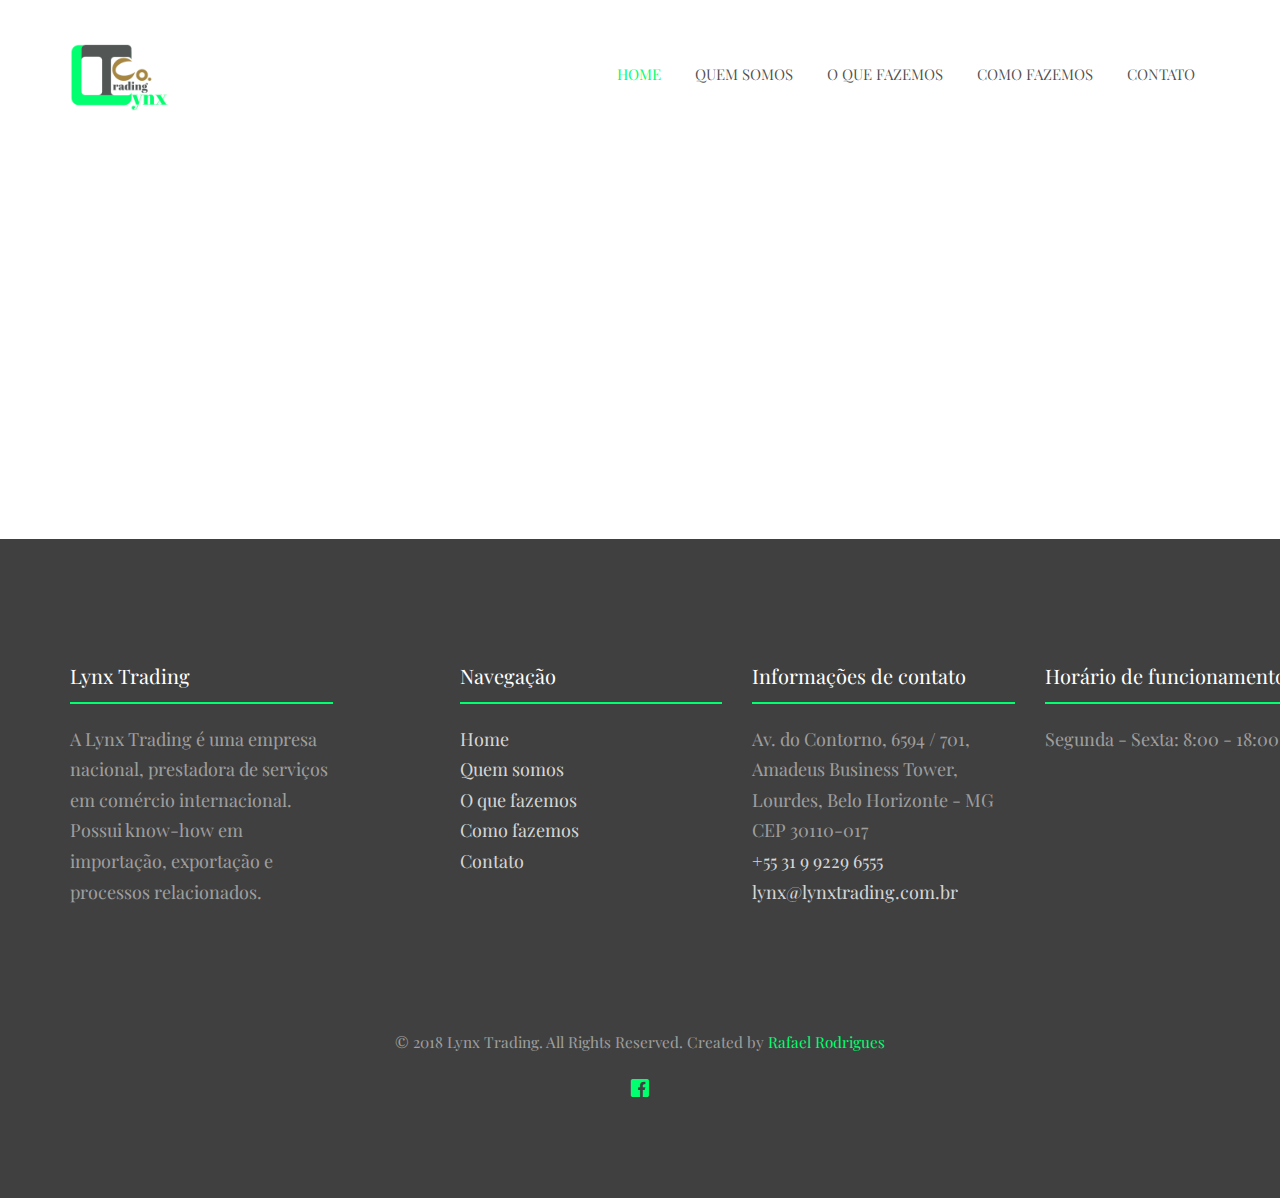
<file: obrigado.html>
<!DOCTYPE HTML>
<html>
	<head>
	<meta charset="utf-8">
	<meta http-equiv="X-UA-Compatible" content="IE=edge">
	<title>Lynx Trading</title>
	<meta name="viewport" content="width=device-width, initial-scale=1">
	<meta name="description" content="" />
	<meta name="keywords" content="Importação, Fibra de vidro, Auto peças, Azeite, Queijos, Bacalhau, Produtos congelados, Frutas secas, Sacos, Sacaria, Minério de ferro, Produtos Hospitalares, Mat meds, Produtos periféricos." />
	<meta name="author" content="" />

  <!-- Facebook and Twitter integration -->
	<meta property="og:title" content=""/>
	<meta property="og:image" content=""/>
	<meta property="og:url" content=""/>
	<meta property="og:site_name" content=""/>
	<meta property="og:description" content=""/>
	<meta name="twitter:title" content="" />
	<meta name="twitter:image" content="" />
	<meta name="twitter:url" content="" />
	<meta name="twitter:card" content="" />

	<link href="https://fonts.googleapis.com/css?family=Playfair+Display:400,700" rel="stylesheet">
	
	<!-- Animate.css -->
	<link rel="stylesheet" href="css/animate.css">
	<!-- Icomoon Icon Fonts-->
	<link rel="stylesheet" href="css/icomoon.css">
	<!-- Bootstrap  -->
	<link rel="stylesheet" href="css/bootstrap.css">

	<!-- Magnific Popup -->
	<link rel="stylesheet" href="css/magnific-popup.css">

	<!-- Owl Carousel  -->
	<link rel="stylesheet" href="css/owl.carousel.min.css">
	<link rel="stylesheet" href="css/owl.theme.default.min.css">
	<!-- Flexslider  -->
	<link rel="stylesheet" href="css/flexslider.css">
	<!-- Flaticons  -->
	<link rel="stylesheet" href="fonts/flaticon/font/flaticon.css">

	<!-- Theme style  -->
	<link rel="stylesheet" href="css/style.css">

	<!-- Modernizr JS -->
	<script src="js/modernizr-2.6.2.min.js"></script>
	<!-- FOR IE9 below -->
	<!--[if lt IE 9]>
	<script src="js/respond.min.js"></script>
	<![endif]-->

	</head>
	<body>
		
	<div class="colorlib-loader"></div>
	
	<div id="page">
	<nav class="colorlib-nav" role="navigation">
		<div class="top-menu">
			<div class="container">
				<div class="row">
					<div class="col-md-2">
						<img src="images/logo.png" height="100px">
					</div>
					<div class="col-md-10 text-right menu-1" style="margin-top: 25px;">
						<ul>
							<li class="active"><a href="home.html">Home</a></li>
							<li><a href="quemsomos.html">Quem somos</a></li>
							<li><a href="oquefazemos.html">O que fazemos</a></li>
							<li><a href="comofazemos.html">Como fazemos</a></li>
							<li><a href="contato.html">Contato</a></li>
						</ul>
					</div>
				</div>
			</div>
		</div>
	</nav>
	
	<div id="colorlib-about">
		<div class="container">
			<div class="row animate-box">
				<div class="col-md-8 col-md-offset-2 text-center colorlib-heading">
					<h2>Obrigado pelo contato</h2>
					<p>A equipe Lynx Trading agradece seu contato. Trabalharemos com dedicação para responder a suas dúvidas e responder suas questões.</p>
					<br>
				</div>
			</div>
		</div>
	</div>

	<footer id="colorlib-footer" role="contentinfo">
		<div class="container">
			<div class="row row-pb-md">
				<div class="col-md-3 colorlib-widget">
					<h4>Lynx Trading</h4>
					<p>A Lynx Trading é uma empresa nacional, prestadora de serviços em comércio internacional. Possui know-how em importação, exportação e processos relacionados.</p>
				</div>
				<div class="col-md-3 col-md-push-1">
					<h4>Navegação</h4>
					<ul class="colorlib-footer-links">
						<li><a href="#">Home</a></li>
						<li><a href="quemsomos.html">Quem somos</a></li>
						<li><a href="oquefazemos.html">O que fazemos</a></li>
						<li><a href="comofazemos.html">Como fazemos</a></li>		
						<li><a href="contato.html">Contato</a></li>
					</ul>
				</div>

				<div class="col-md-3 col-md-push-1">
					<h4>Informações de contato</h4>
					<ul class="colorlib-footer-links">
						<li>Av. do Contorno, 6594 / 701,<br>Amadeus Business Tower,<br>Lourdes, Belo Horizonte - MG<br>CEP 30110-017</li>
						<li><a href="tel://+5531992296555">+55 31 9 9229 6555</a></li>
						<li><a href="mailto:lynx@ylynxtrading.com.br">lynx@lynxtrading.com.br</a></li>
					</ul>
				</div>

				<div class="col-md-3 col-md-push-1">
					<h4>Horário de funcionamento</h4>
					<ul class="colorlib-footer-links">
						<li>Segunda - Sexta: 8:00 - 18:00</li>
					</ul>
				</div>
			</div>

			<div class="row copyright">
				<div class="col-md-12 text-center">
					<p>
					<small class="block">&copy; 2018 Lynx Trading. All Rights Reserved. Created by <a href="https://www.linkedin.com/in/rafporto/" target="_blank">Rafael Rodrigues</a></small>
					</p>
					<p>
						<ul class="colorlib-social-icons">
							<li><a href="https://www.facebook.com/lynxtrading.com.br/"><i class="icon-facebook"></i></a></li>
						</ul>
					</p>
				</div>
			</div>

		</div>
	</footer>
	</div>

	<div class="gototop js-top">
		<a href="#" class="js-gotop"><i class="icon-arrow-up"></i></a>
	</div>
	
	<!-- jQuery -->
	<script src="js/jquery.min.js"></script>
	<!-- jQuery Easing -->
	<script src="js/jquery.easing.1.3.js"></script>
	<!-- Bootstrap -->
	<script src="js/bootstrap.min.js"></script>
	<!-- Waypoints -->
	<script src="js/jquery.waypoints.min.js"></script>
	<!-- Stellar Parallax -->
	<script src="js/jquery.stellar.min.js"></script>
	<!-- Carousel -->
	<script src="js/owl.carousel.min.js"></script>
	<!-- Flexslider -->
	<script src="js/jquery.flexslider-min.js"></script>
	<!-- countTo -->
	<script src="js/jquery.countTo.js"></script>
	<!-- Magnific Popup -->
	<script src="js/jquery.magnific-popup.min.js"></script>
	<script src="js/magnific-popup-options.js"></script>
	<!-- Main -->
	<script src="js/main.js"></script>

	</body>
</html>
</file>
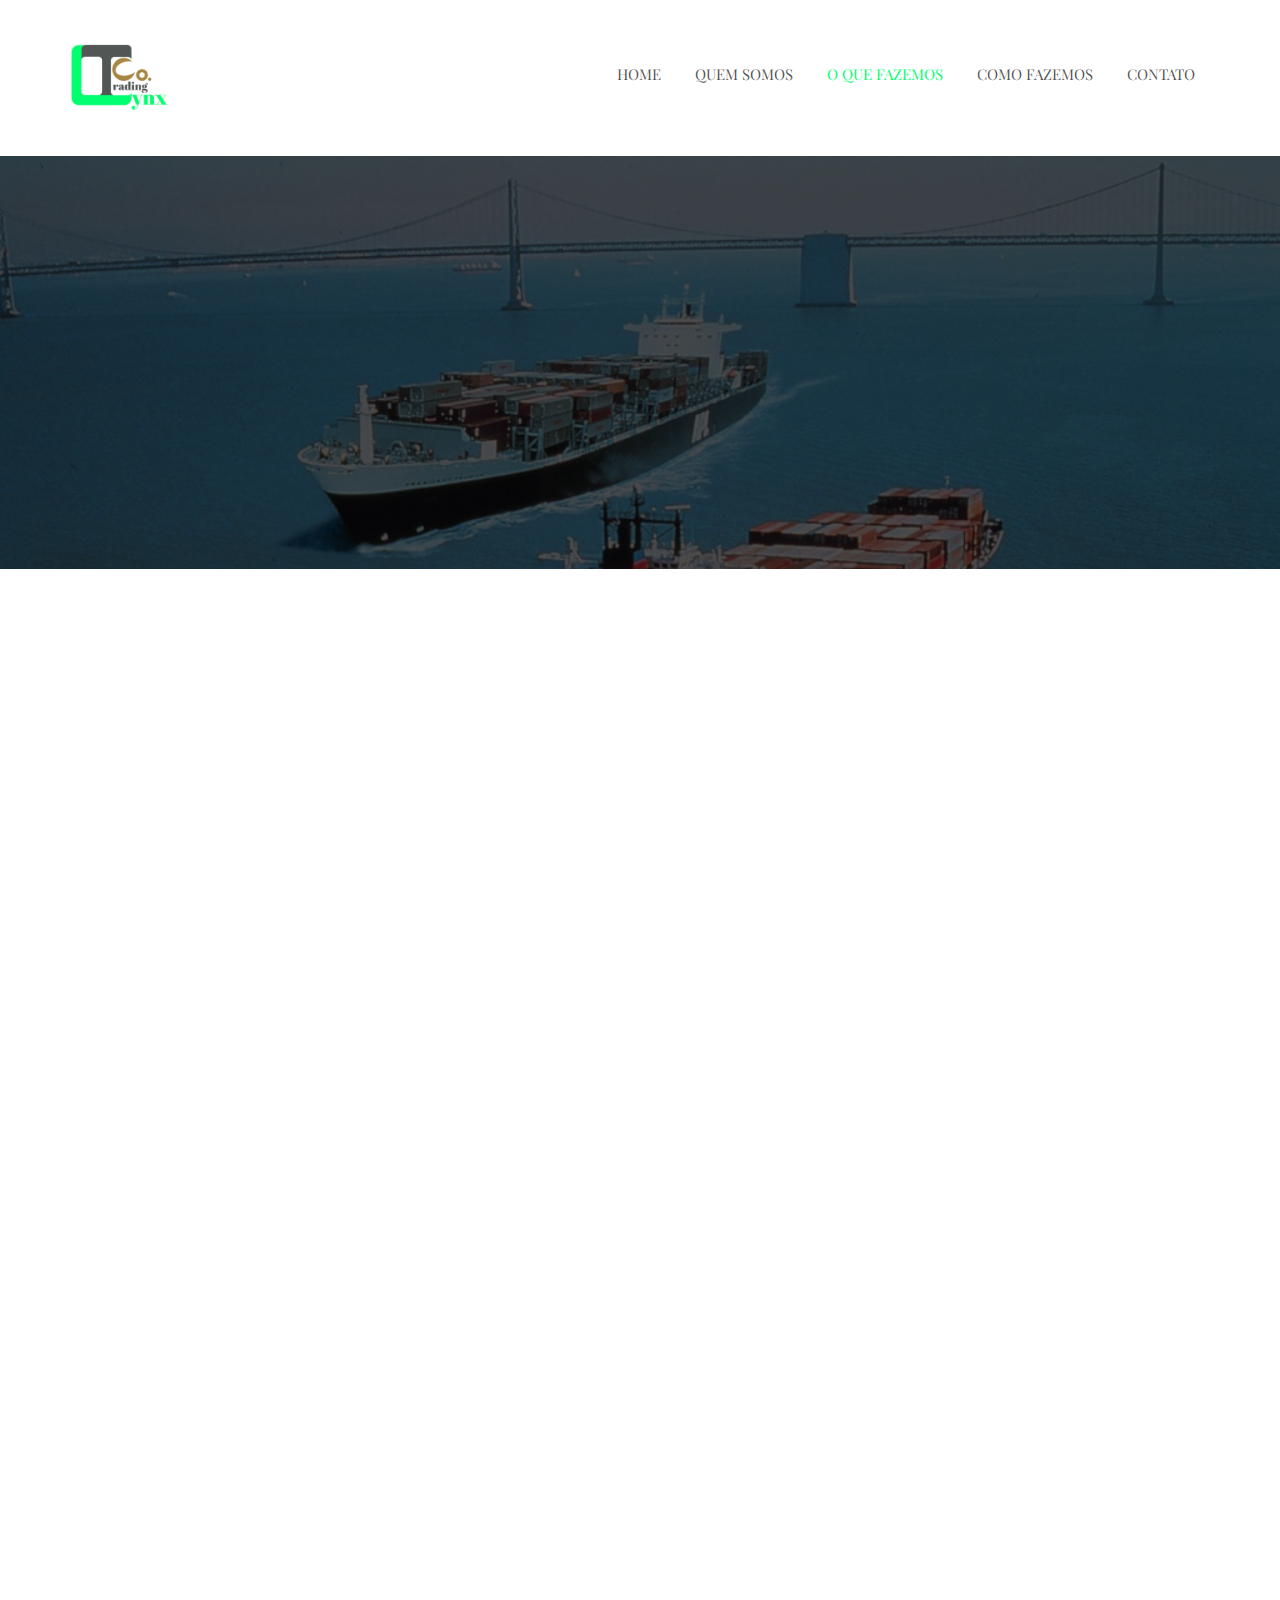
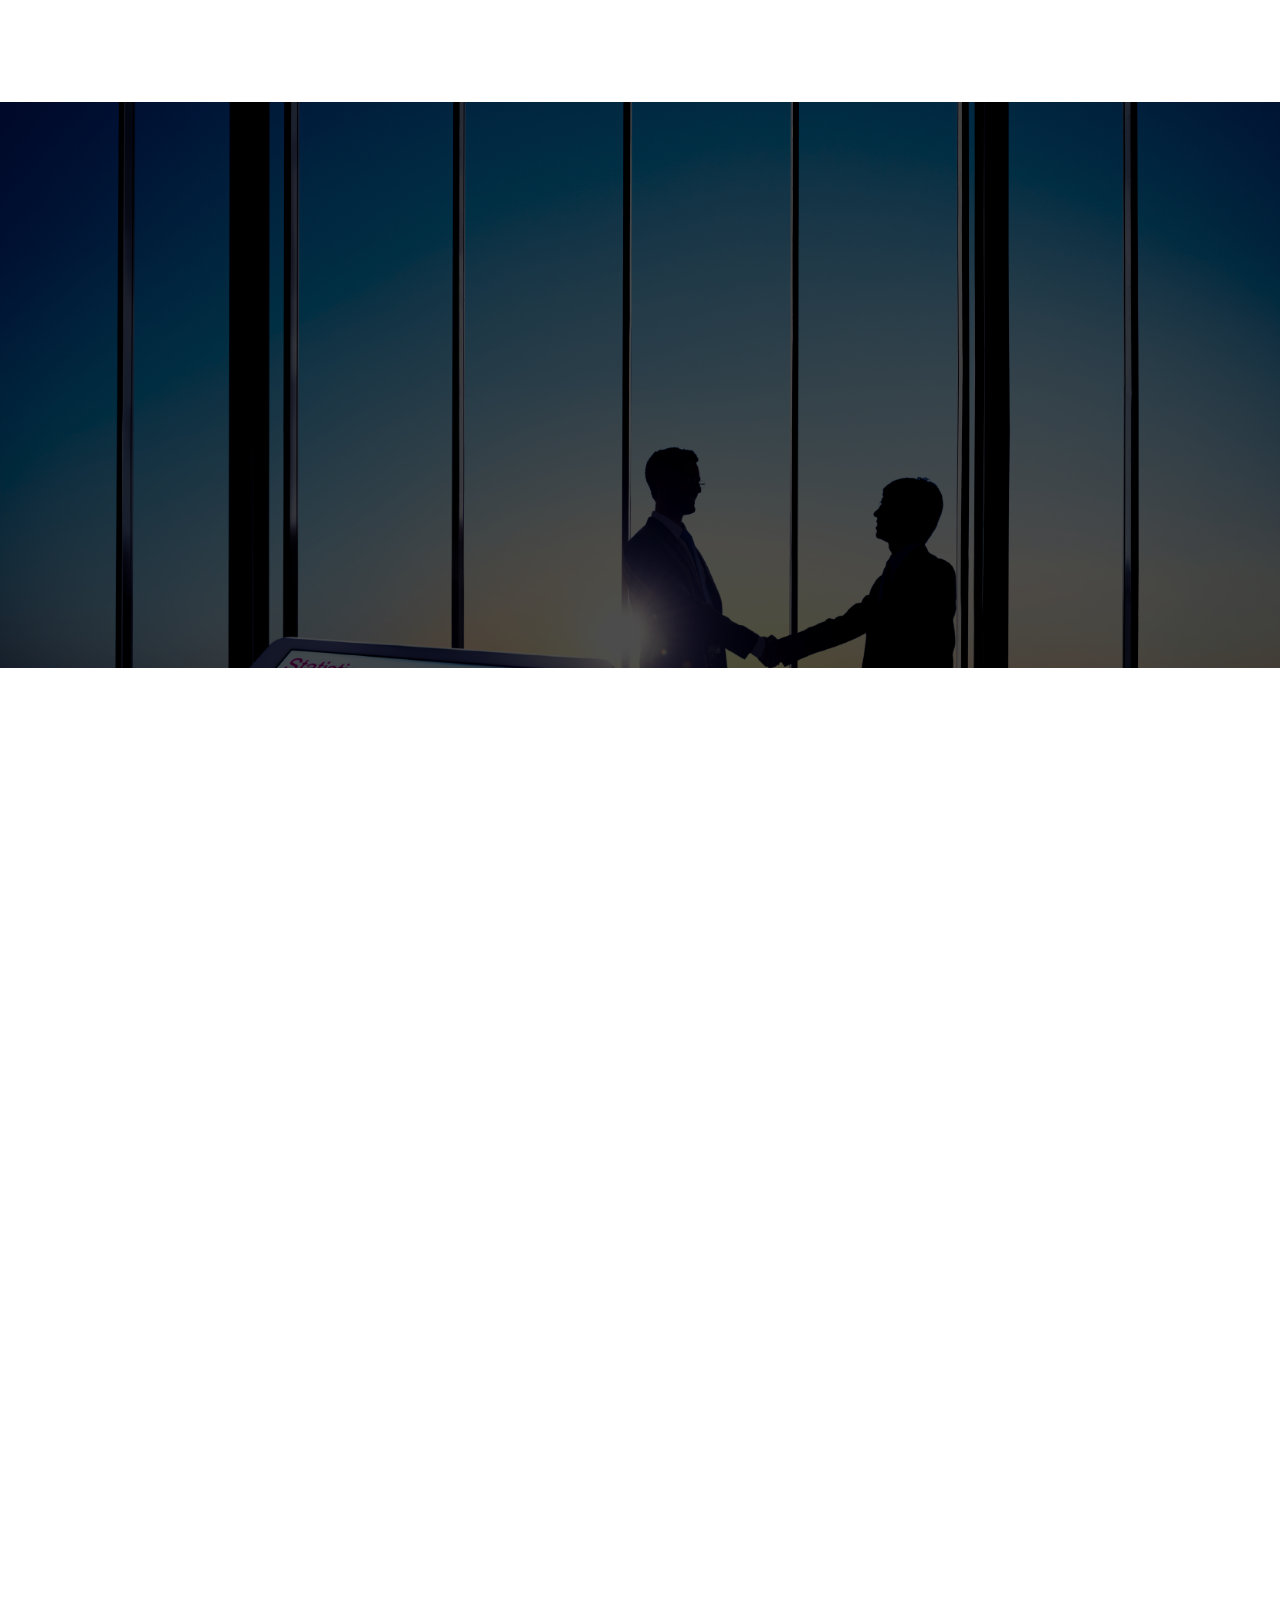
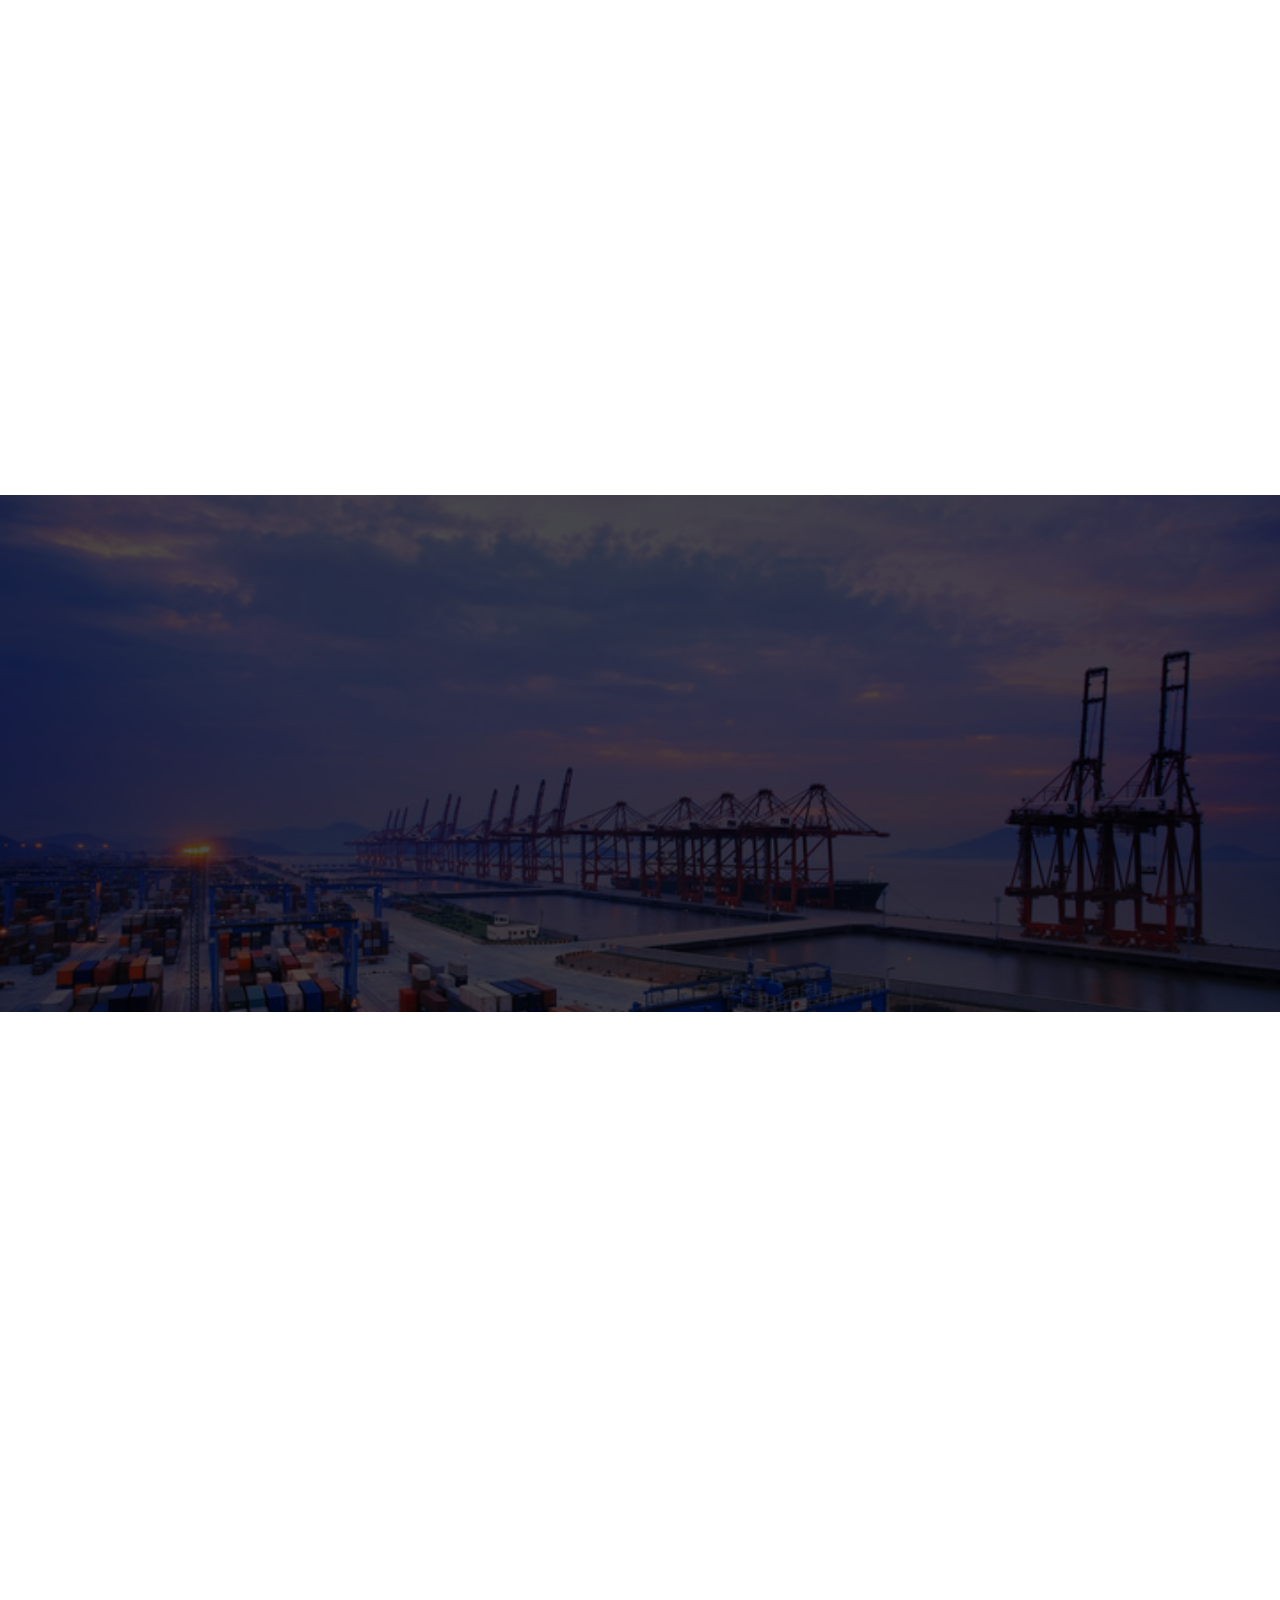
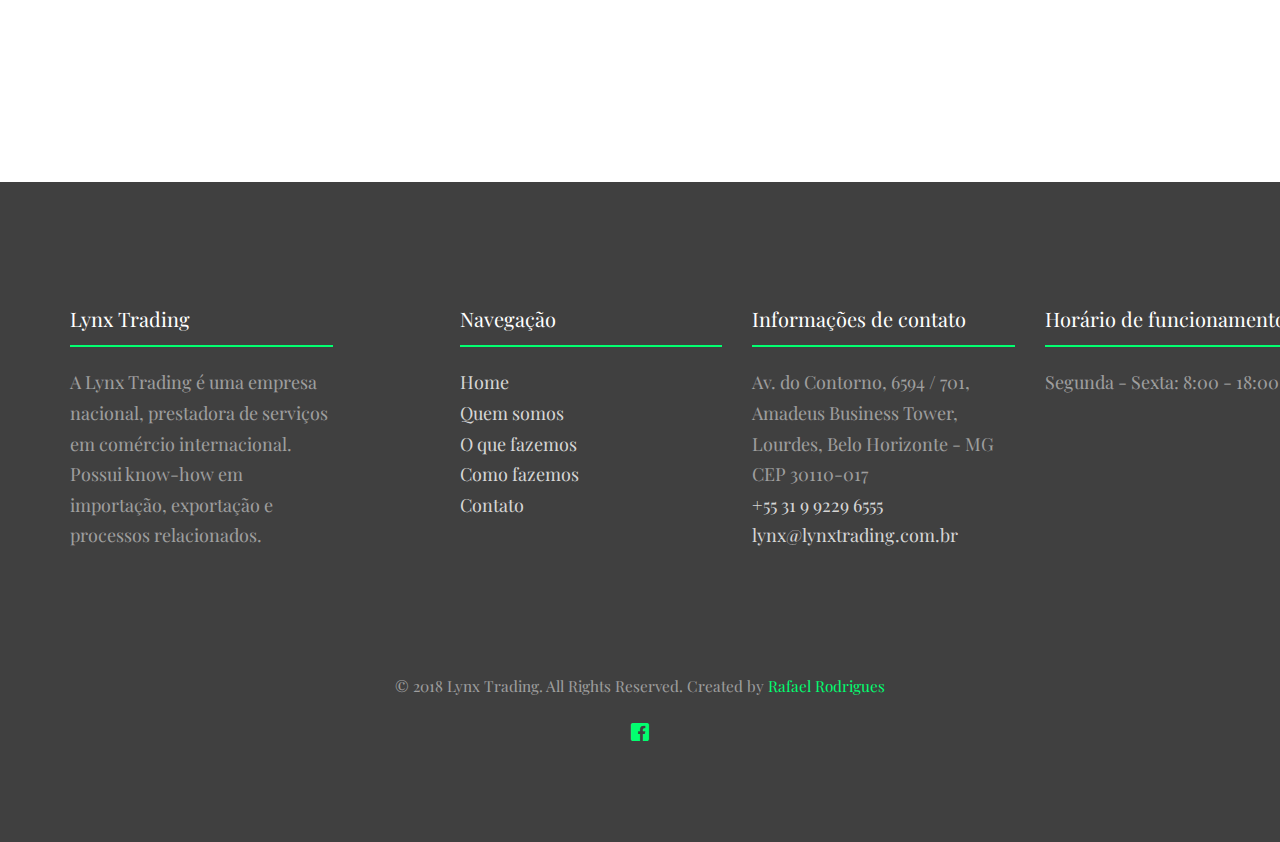
<file: oquefazemos.html>
<!DOCTYPE HTML>
<html>
	<head>
	<meta charset="utf-8">
	<meta http-equiv="X-UA-Compatible" content="IE=edge">
	<title>Lynx Trading</title>
	<meta name="viewport" content="width=device-width, initial-scale=1">
	<meta name="description" content="" />
	<meta name="keywords" content="Importação, Fibra de vidro, Auto peças, Azeite, Queijos, Bacalhau, Produtos congelados, Frutas secas, Sacos, Sacaria, Minério de ferro, Produtos Hospitalares, Mat meds, Produtos periféricos." />
	<meta name="author" content="" />

  <!-- Facebook and Twitter integration -->
	<meta property="og:title" content=""/>
	<meta property="og:image" content=""/>
	<meta property="og:url" content=""/>
	<meta property="og:site_name" content=""/>
	<meta property="og:description" content=""/>
	<meta name="twitter:title" content="" />
	<meta name="twitter:image" content="" />
	<meta name="twitter:url" content="" />
	<meta name="twitter:card" content="" />

	<link href="https://fonts.googleapis.com/css?family=Playfair+Display:400,700" rel="stylesheet">
	
	<!-- Animate.css -->
	<link rel="stylesheet" href="css/animate.css">
	<!-- Icomoon Icon Fonts-->
	<link rel="stylesheet" href="css/icomoon.css">
	<!-- Bootstrap  -->
	<link rel="stylesheet" href="css/bootstrap.css">

	<!-- Magnific Popup -->
	<link rel="stylesheet" href="css/magnific-popup.css">

	<!-- Owl Carousel  -->
	<link rel="stylesheet" href="css/owl.carousel.min.css">
	<link rel="stylesheet" href="css/owl.theme.default.min.css">
	<!-- Flexslider  -->
	<link rel="stylesheet" href="css/flexslider.css">
	<!-- Flaticons  -->
	<link rel="stylesheet" href="fonts/flaticon/font/flaticon.css">

	<!-- Theme style  -->
	<link rel="stylesheet" href="css/style.css">

	<!-- Modernizr JS -->
	<script src="js/modernizr-2.6.2.min.js"></script>
	<!-- FOR IE9 below -->
	<!--[if lt IE 9]>
	<script src="js/respond.min.js"></script>
	<![endif]-->

	</head>
	<body>
		
	<div class="colorlib-loader"></div>
	
	<div id="page">
	<nav class="colorlib-nav" role="navigation">
		<div class="top-menu">
			<div class="container">
				<div class="row">
					<div class="col-md-2">
						<img src="images/logo.png" height="100px">
					</div>
					<div class="col-md-10 text-right menu-1" style="margin-top: 25px;">
						<ul>
							<li><a href="home.html">Home</a></li>
							<li><a href="quemsomos.html">Quem somos</a></li>
							<li class="active"><a href="oquefazemos.html">O que fazemos</a></li>
							<li><a href="comofazemos.html">Como fazemos</a></li>
							<li><a href="contato.html">Contato</a></li>
						</ul>
					</div>
				</div>
			</div>
		</div>
	</nav>

	<div id="colorlib-started" style="background-image:url(images/img_bg_3.jpg);" data-stellar-background-ratio="0.5">
		<div class="overlay"></div>
		<div class="container">
			<div class="row animate-box">
				<div class="col-md-8 col-md-offset-2 text-center colorlib-heading">
					<h2 class="heading-section">O QUE FAZEMOS</h2>
					<br>
					<p>Desenvolvemos soluções integradas desde a procura de fornecedores no mercado internacional, avaliação de idoneidade, estudo de viabilidade do projeto, negociação com fornecedores, auditoria no fornecedor, logística nacional e internacional, assim como desembaraço aduaneiro.</p>
				</div>
			</div>
		</div>
	</div>
	
	<div id="colorlib-about">
		<div class="container">
			<div class="row animate-box">
				<div class="col-md-8 col-md-offset-2 text-center colorlib-heading">
					<h2>SERVIÇOS</h2>
				</div>
			</div>
			<div class="row">
				<div class="col-md-4 col-sm-4 text-center animate-box" data-animate-effect="fadeIn">
					<div class="colorlib-staff">
						<img src="images/servicoProcurement.jpg" alt="Template" height="200px" style="border-radius: 50%; width:200px !important">
						<h3>Serviço de Procurement</h3>
					</div>
				</div>
				<div class="col-md-4 col-sm-4 text-center animate-box" data-animate-effect="fadeIn">
					<div class="colorlib-staff">
						<img src="images/servicoPlanilhaCustos.jpg" alt="Template" height="200px" style="border-radius: 50%; width:200px !important">
						<h3>Planilha Estimativa de Custos</h3>
					</div>
				</div>
				<div class="col-md-4 col-sm-4 text-center animate-box" data-animate-effect="fadeIn">
					<div class="colorlib-staff">
						<img src="images/servicoAmostra.jpg" alt="Template" height="200px" style="border-radius: 50%; width:200px !important">
						<h3>Solicitação de Amostras</h3>
					</div>
				</div>
			</div>
			<div class="row">
				<div class="col-md-4 col-sm-4 text-center animate-box" data-animate-effect="fadeIn">
					<div class="colorlib-staff">
						<img src="images/service14.jpg" at="Template" height="200px" style="border-radius: 50%; width:200px !important">
						<h3>Importação Aérea</h3>
					</div>
				</div>
				<div class="col-md-4 col-sm-4 text-center animate-box" data-animate-effect="fadeIn">
					<div class="colorlib-staff">
						<img src="images/service9.jpg" alt="Template" height="200px" style="border-radius: 50%; width:200px !important">
						<h3>Auditoria no Fornecedor</h3>
					</div>
				</div>
				<div class="col-md-4 col-sm-4 text-center animate-box" data-animate-effect="fadeIn">
					<div class="colorlib-staff">
						<img src="images/service16.jpg" alt="Template" height="200px" style="border-radius: 50%; width:200px !important">
						<h3>Averbação do Seguro Internacional</h3>
					</div>
				</div>
			</div>
			<div class="row">
				<div class="col-md-4 col-sm-4 text-center animate-box" data-animate-effect="fadeIn">
					<div class="colorlib-staff">
						<img src="images/service15.jpg" alt="Template" height="200px" style="border-radius: 50%; width:200px !important">
						<h3>Importação Marítima</h3>
					</div>
				</div>
				<div class="col-md-4 col-sm-4 text-center animate-box" data-animate-effect="fadeIn">
					<div class="colorlib-staff">
						<img src="images/service13.jpg" alt="Template" height="200px" style="border-radius: 50%; width:200px !important">
						<h3>Desembaraço Aduaneiro</h3>
					</div>
				</div>
				<div class="col-md-4 col-sm-4 text-center animate-box" data-animate-effect="fadeIn">
					<div class="colorlib-staff">
						<img src="images/servicoTransposteRodoviario.jpg" alt="Template" height="200px" style="border-radius: 50%; width:200px !important">
						<h3>Transporte Rodoviário</h3>
					</div>
				</div>
			</div>
		</div>
	</div>

	<div id="colorlib-started" style="background-image:url(images/img_bg_6.jpg);" data-stellar-background-ratio="0.5">
		<div class="overlay"></div>
		<div class="container">
			<div class="row animate-box">
				<div class="col-md-8 col-md-offset-2 text-center colorlib-heading">
					<h2 style="font-size: 30px !important">CONTA E ORDEM DE TERCEIROS</h2>
					<br>
					<br>
					<p style="text-align: justify;">A <a href="#" target="_blank">Lynx Trading</a> faz a importação e o cliente é o adquirente das mercadorias e responsável pela negociação e pagamento dos exportadores. Assessoramos sua empresa desde a execução de um simples despacho de importação até a intermediação da negociação no exterior, atuando como uma mandatória da adquirente.</p>
					<br>
					<br>
					<br>
					<br>
				</div>
			</div>
		</div>
	</div>
	
	<div id="colorlib-about">
		<div class="container">
			<div class="row animate-box">
				<div class="col-md-8 col-md-offset-2 text-center colorlib-heading">
					<h2>PRODUTOS</h2>
				</div>
			</div>
			<div class="row">
				<div class="col-md-4 col-sm-4 text-center animate-box" data-animate-effect="fadeIn">
					<div class="colorlib-staff">
						<img src="images/produtosQuimicos.jpg" alt="Template" height="300">
						<h4>IMPORTAÇÃO DE PRODUTOS QUÍMICOS</h4>
					</div>
				</div>
				<div class="col-md-4 col-sm-4 text-center animate-box" data-animate-effect="fadeIn">
					<div class="colorlib-staff">
						<img src="images/produtosHospitalares.jpg" alt="Template" height="300">
						<h4>IMPORTAÇÃO DE PRODUTOS HOSPITALARES</h4>
					</div>
				</div>
				
				<div class="col-md-4 col-sm-4 text-center animate-box" data-animate-effect="fadeIn">
					<div class="colorlib-staff">
						<img src="images/produtosEmbalagens.jpg" alt="Template" height="300">
						<h4>IMPORTAÇÃO DE EMBALAGENS CUSTOMIZADAS, COMERCIAIS OU INDUSTRIAIS</h4>
					</div>
				</div>
				<div class="col-md-4 col-sm-4 text-center animate-box" data-animate-effect="fadeIn">
					<div class="colorlib-staff">
						<img src="images/produtosAlimenticios.jpg" alt="Template" height="300">
						<h4>IMPORTAÇÃO DE ALIMENTOS</h4>
					</div>
				</div>
				<div class="col-md-4 col-sm-4 text-center animate-box" data-animate-effect="fadeIn">
					<div class="colorlib-staff">
						<img src="images/produtosHoteis.jpg" alt="Template" height="300">
						<h4>IMPORTAÇÃO DE ARTIGOS PARA HOTÉIS</h4>
					</div>
				</div>
				<div class="col-md-4 col-sm-4 text-center animate-box" data-animate-effect="fadeIn">
					<div class="colorlib-staff">
						<img src="images/produtosAutoPecas.jpg" alt="Template" height="300">
						<h4>IMPORTAÇÃO DE AUTOPEÇAS</h4>
					</div>
				</div>
				<div class="col-md-4 col-sm-4 text-center animate-box" data-animate-effect="fadeIn">
					<div class="colorlib-staff">
						<img src="images/produtosExportacaoMinerio.jpg" alt="Template" height="300">
						<h4>EXPORTAÇÃO DE MINÉRIOS</h4>
					</div>
				</div>
			</div>
		</div>
	</div>

	<div id="colorlib-started" style="background-image:url(images/img_bg_7.jpg);" data-stellar-background-ratio="0.5">
		<div class="overlay"></div>
		<div class="container">
			<div class="row animate-box">
				<div class="col-md-8 col-md-offset-2 text-center colorlib-heading">
					<h2 style="font-size: 30px !important">COMPRA E VENDA POR ENCOMENDA</h2>
					
					<p style="text-align: justify;">A <a href="#" target="_blank">Lynx Trading</a> faz a importação e é a proprietária das mercadorias e pagamentos no processo de importação. Estruturamos a comercialização, gerando segurança em todo o processo, otimizando prazos e reduzindo custos. Atendemos aos segmentos industriais alimentícios; Têxtil e confecções; Máquinas, equipamentos industriais; Materiais de Construção; Autopeças e Produtos Químicos. Elaboramos serviços de solicitação de cotações para a confecção do orçamento do Projeto (Capex). Atendemos seu processo desde a solicitação de proposta até a assinatura do contrato e gerenciamos seu pedido da produção até a montagem na planta. Oferecemos serviços que lhes possibilitem a garantia que seus fornecedores estejam em conformidade com as regulamentações legais.</p>
				</div>
			</div>
		</div>
	</div>

	<div id="colorlib-contact">
		<div class="container">
			<div class="row">
				<div class="col-md-4 col-md-push-1 animate-box">
					<div class="colorlib-contact-info">
						<h4>INFORMAÇÕES PARA CONTATO</h4>
						<ul>
							<li>Av. do Contorno, 6594 / 701,<br>Amadeus Business Tower,<br>Lourdes, Belo Horizonte - MG<br>CEP 30110-017</li>
							<li class="phone"><a href="tel://+5531992296555">+55 31 9 9229 6555</a></li>
							<li class="url"><a href="#">lynxtrading.com.br</a></li>
							<li><img src="images/amadeusTower.jpg" height="260px"></li>
						</ul>
					</div>
				</div>
				<div class="col-md-6 animate-box">
					<h3 style="text-align: center;">ENVIE UMA MENSAGEM</h3>
					<form action="/webformmailer.php">
						<div class="row form-group">
							<div class="col-md-6">
								<!-- <label for="fname">First Name</label> -->
								<input type="text" id="fname" class="form-control" placeholder="Nome">
							</div>
							<div class="col-md-6">
								<!-- <label for="lname">Last Name</label> -->
								<input type="text" id="lname" class="form-control" placeholder="Sobrenome">
							</div>
						</div>

						<div class="row form-group">
							<div class="col-md-12">
								<!-- <label for="email">Email</label> -->
								<input type="text" id="email" class="form-control" placeholder="E-mail">
							</div>
						</div>

						<div class="row form-group">
							<div class="col-md-12">
								<!-- <label for="subject">Subject</label> -->
								<input type="text" id="subject" class="form-control" placeholder="Título de sua mensagem">
							</div>
						</div>

						<div class="row form-group">
							<div class="col-md-12">
								<!-- <label for="message">Message</label> -->
								<textarea name="message" id="message" cols="30" rows="12" class="form-control" placeholder="Mensagem"></textarea>
							</div>
						</div>
						<div class="form-group">
							<input type="submit" value="Envie a mensagem" class="btn btn-primary">
						</div>

					</form>		
				</div>
			</div>
			
		</div>
	</div>
	
	<footer id="colorlib-footer" role="contentinfo">
		<div class="container">
			<div class="row row-pb-md">
				<div class="col-md-3 colorlib-widget">
					<h4>Lynx Trading</h4>
					<p>A Lynx Trading é uma empresa nacional, prestadora de serviços em comércio internacional. Possui know-how em importação, exportação e processos relacionados.</p>
				</div>
				<div class="col-md-3 col-md-push-1">
					<h4>Navegação</h4>
					<ul class="colorlib-footer-links">
						<li><a href="home.html">Home</a></li>
						<li><a href="quemsomos.html">Quem somos</a></li>
						<li><a href="oquefazemos.html">O que fazemos</a></li>
						<li><a href="comofazemos.html">Como fazemos</a></li>		
						<li><a href="contato.html">Contato</a></li>
					</ul>
				</div>

				<div class="col-md-3 col-md-push-1">
					<h4>Informações de contato</h4>
					<ul class="colorlib-footer-links">
						<li>Av. do Contorno, 6594 / 701,<br>Amadeus Business Tower,<br>Lourdes, Belo Horizonte - MG<br>CEP 30110-017</li>
						<li><a href="tel://+5531992296555">+55 31 9 9229 6555</a></li>
						<li><a href="mailto:lynx@ylynxtrading.com.br">lynx@lynxtrading.com.br</a></li>
					</ul>
				</div>

				<div class="col-md-3 col-md-push-1">
					<h4>Horário de funcionamento</h4>
					<ul class="colorlib-footer-links">
						<li>Segunda - Sexta: 8:00 - 18:00</li>
					</ul>
				</div>
			</div>

			<div class="row copyright">
				<div class="col-md-12 text-center">
					<p>
					<small class="block">&copy; 2018 Lynx Trading. All Rights Reserved. Created by <a href="https://www.linkedin.com/in/rafporto/" target="_blank">Rafael Rodrigues</a></small>
					</p>
					<p>
						<ul class="colorlib-social-icons">
							<li><a href="https://www.facebook.com/lynxtrading.com.br/"><i class="icon-facebook"></i></a></li>
						</ul>
					</p>
				</div>
			</div>

		</div>
	</footer>
	</div>

	<div class="gototop js-top">
		<a href="#" class="js-gotop"><i class="icon-arrow-up"></i></a>
	</div>
	
	<!-- jQuery -->
	<script src="js/jquery.min.js"></script>
	<!-- jQuery Easing -->
	<script src="js/jquery.easing.1.3.js"></script>
	<!-- Bootstrap -->
	<script src="js/bootstrap.min.js"></script>
	<!-- Waypoints -->
	<script src="js/jquery.waypoints.min.js"></script>
	<!-- Stellar Parallax -->
	<script src="js/jquery.stellar.min.js"></script>
	<!-- Carousel -->
	<script src="js/owl.carousel.min.js"></script>
	<!-- Flexslider -->
	<script src="js/jquery.flexslider-min.js"></script>
	<!-- countTo -->
	<script src="js/jquery.countTo.js"></script>
	<!-- Magnific Popup -->
	<script src="js/jquery.magnific-popup.min.js"></script>
	<script src="js/magnific-popup-options.js"></script>
	<!-- Main -->
	<script src="js/main.js"></script>

	</body>
</html>
</file>
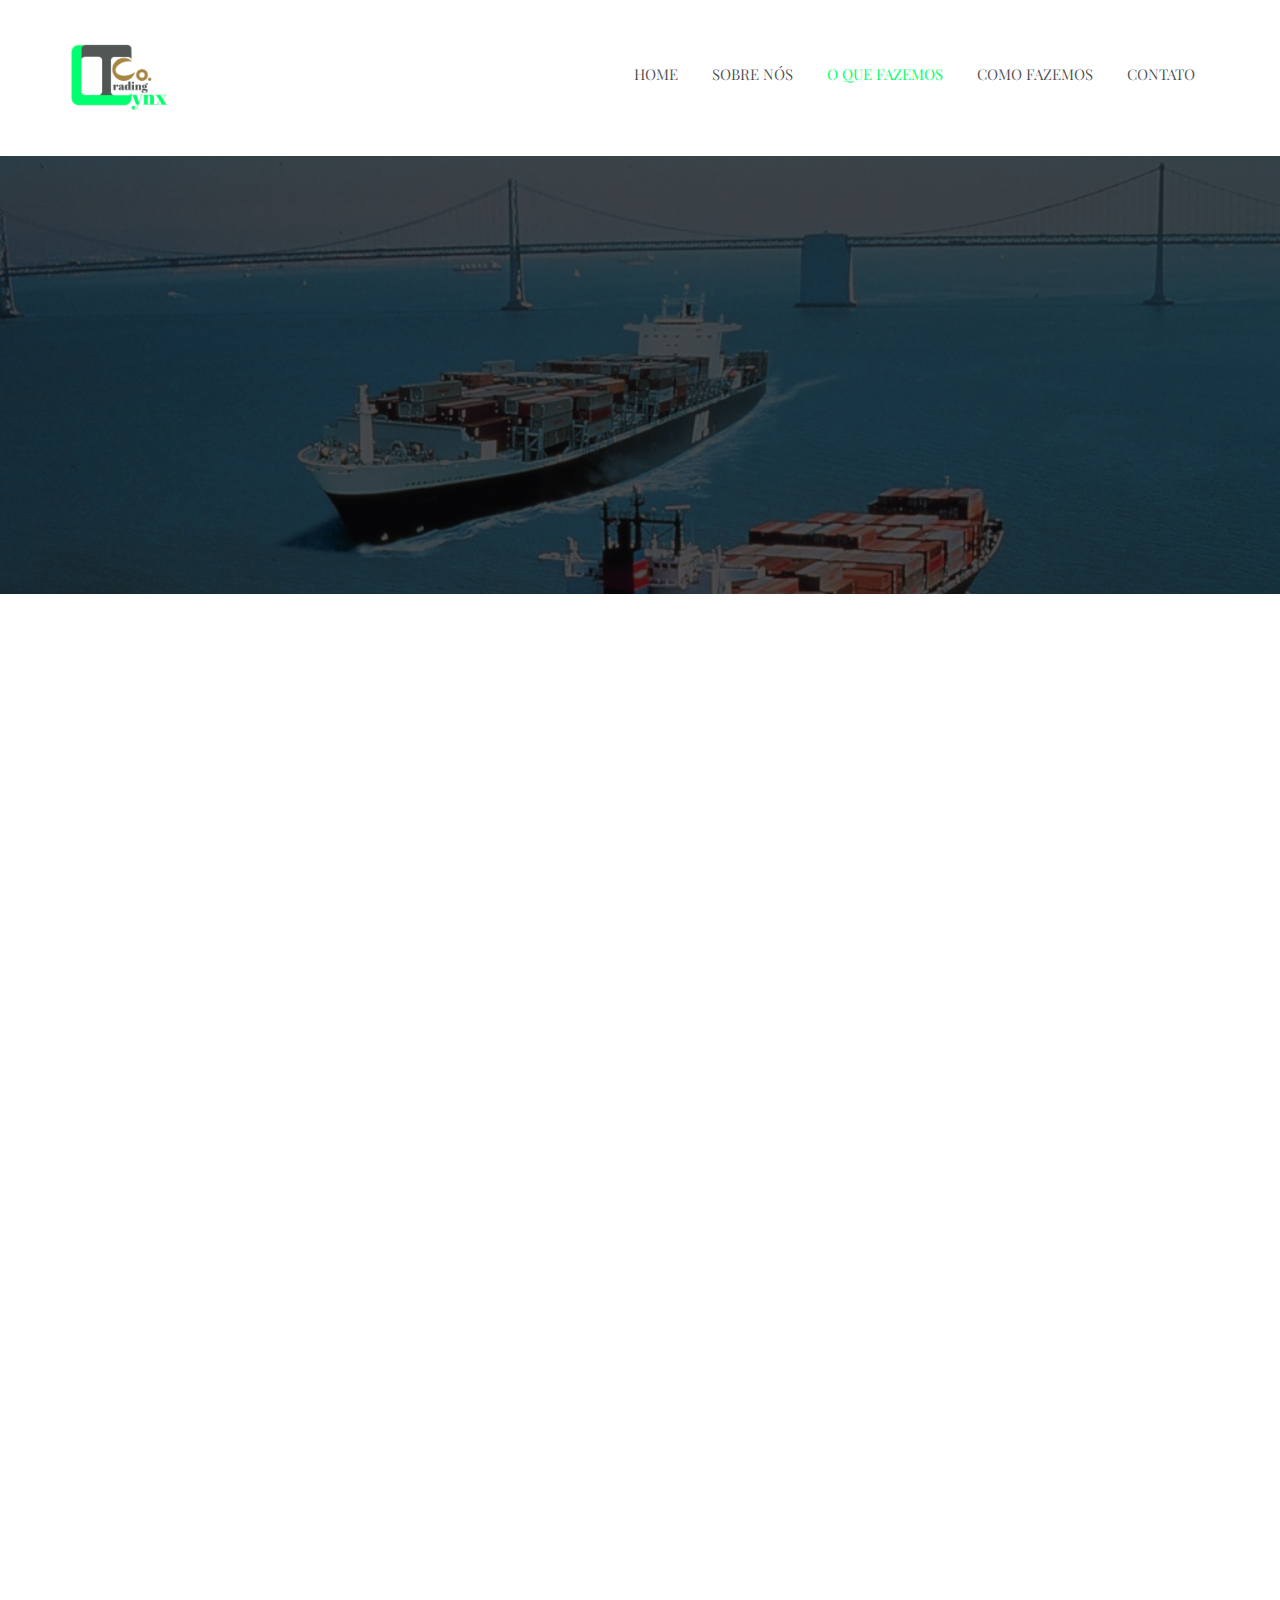
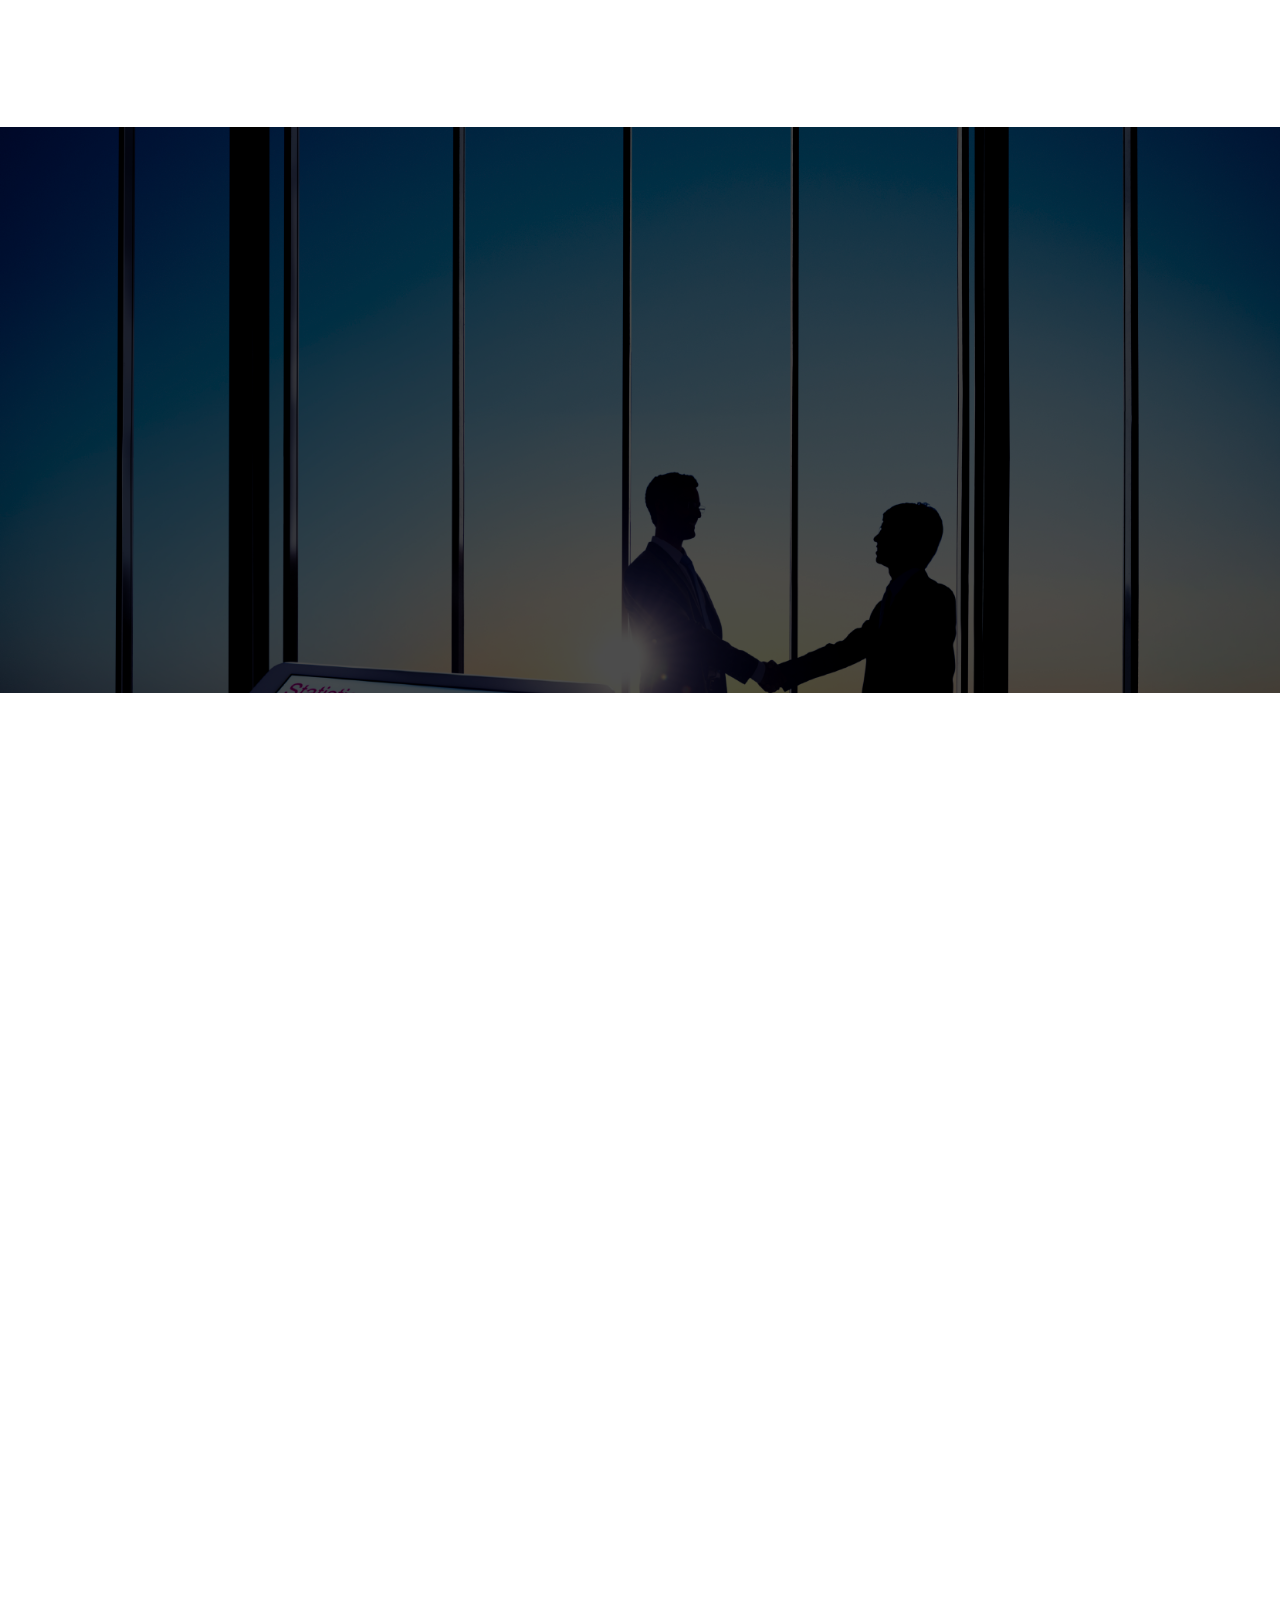
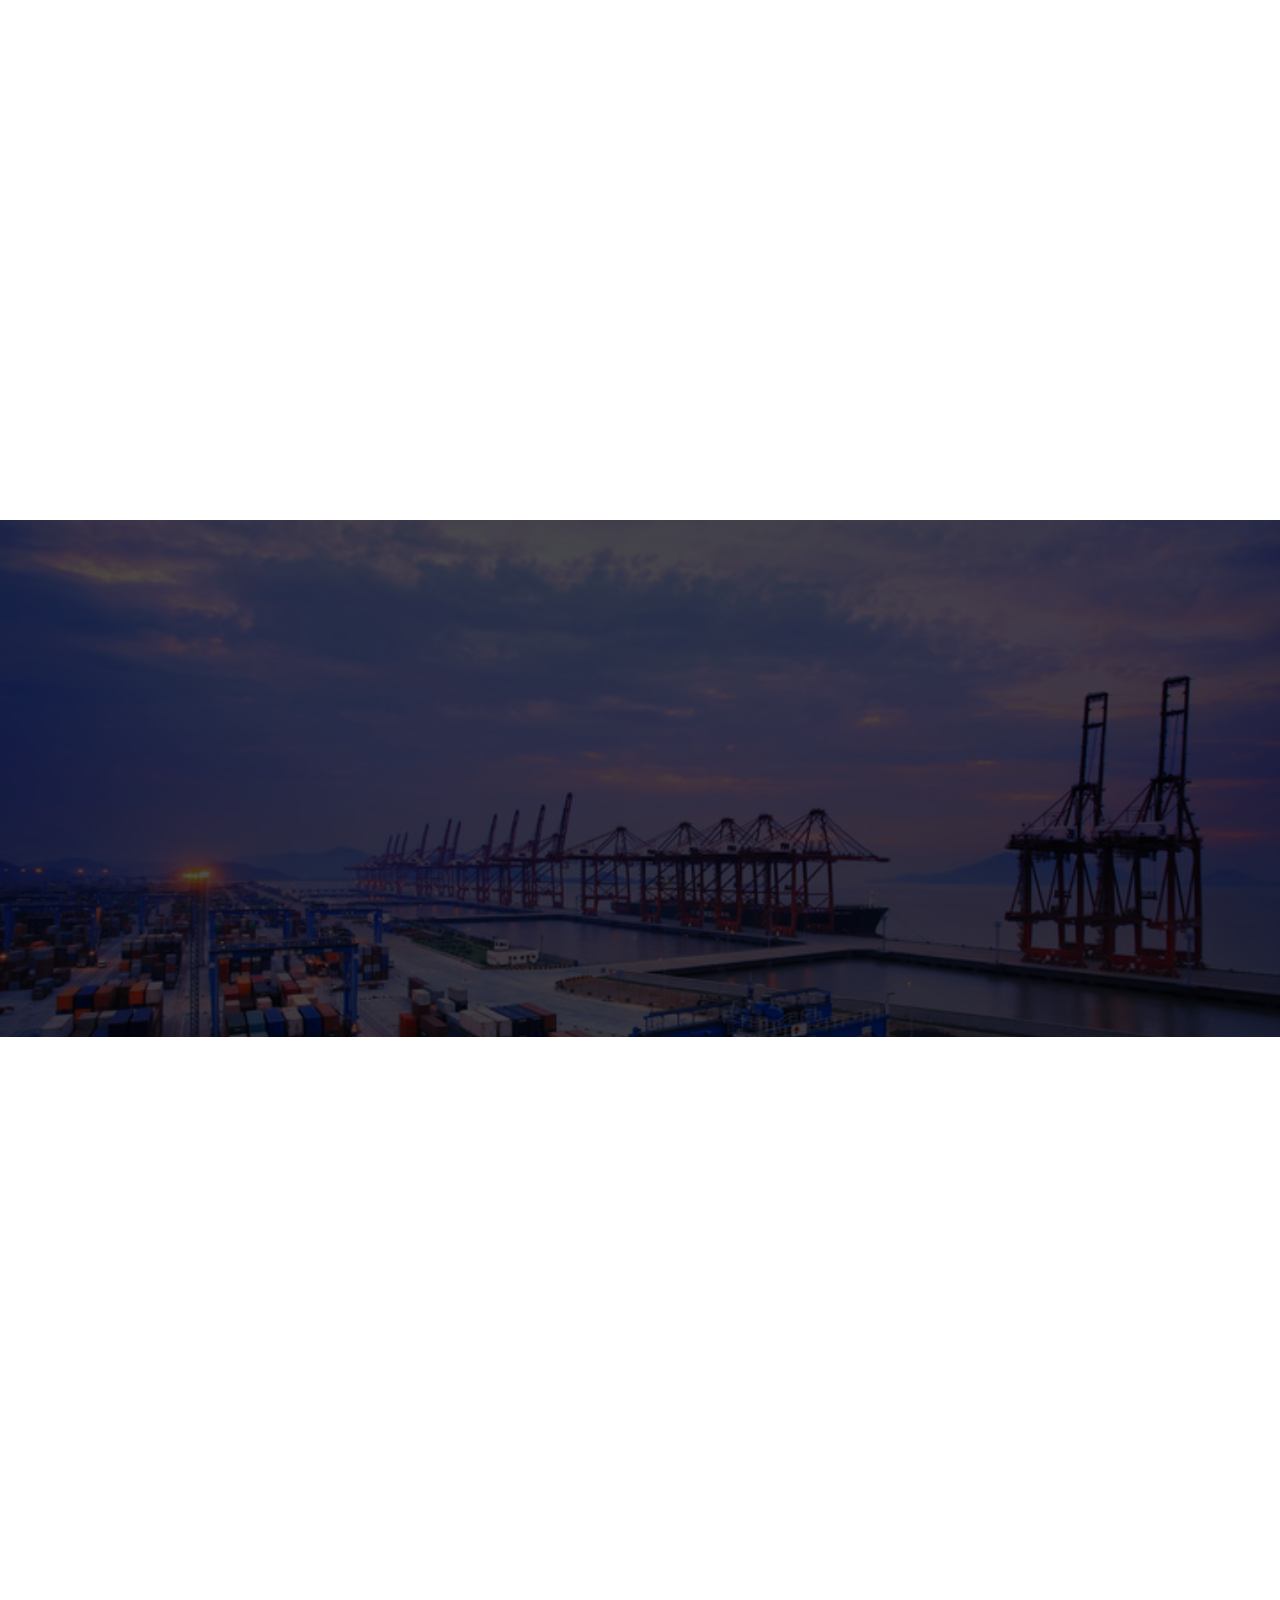
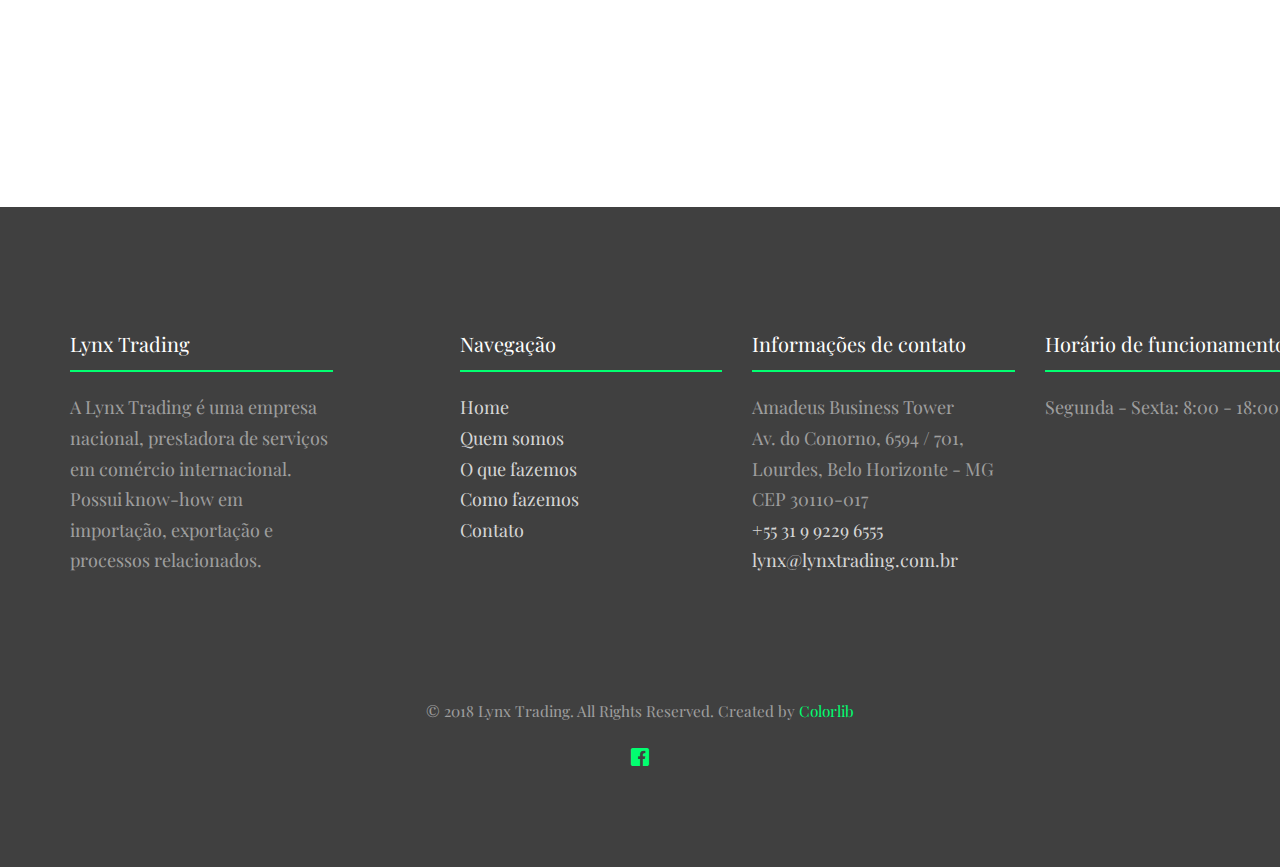
<file: products.html>
<!DOCTYPE HTML>
<html>
	<head>
	<meta charset="utf-8">
	<meta http-equiv="X-UA-Compatible" content="IE=edge">
	<title>Lynx Trading</title>
	<meta name="viewport" content="width=device-width, initial-scale=1">
	<meta name="description" content="" />
	<meta name="keywords" content="" />
	<meta name="author" content="" />

  <!-- Facebook and Twitter integration -->
	<meta property="og:title" content=""/>
	<meta property="og:image" content=""/>
	<meta property="og:url" content=""/>
	<meta property="og:site_name" content=""/>
	<meta property="og:description" content=""/>
	<meta name="twitter:title" content="" />
	<meta name="twitter:image" content="" />
	<meta name="twitter:url" content="" />
	<meta name="twitter:card" content="" />

	<link href="https://fonts.googleapis.com/css?family=Playfair+Display:400,700" rel="stylesheet">
	
	<!-- Animate.css -->
	<link rel="stylesheet" href="css/animate.css">
	<!-- Icomoon Icon Fonts-->
	<link rel="stylesheet" href="css/icomoon.css">
	<!-- Bootstrap  -->
	<link rel="stylesheet" href="css/bootstrap.css">

	<!-- Magnific Popup -->
	<link rel="stylesheet" href="css/magnific-popup.css">

	<!-- Owl Carousel  -->
	<link rel="stylesheet" href="css/owl.carousel.min.css">
	<link rel="stylesheet" href="css/owl.theme.default.min.css">
	<!-- Flexslider  -->
	<link rel="stylesheet" href="css/flexslider.css">
	<!-- Flaticons  -->
	<link rel="stylesheet" href="fonts/flaticon/font/flaticon.css">

	<!-- Theme style  -->
	<link rel="stylesheet" href="css/style.css">

	<!-- Modernizr JS -->
	<script src="js/modernizr-2.6.2.min.js"></script>
	<!-- FOR IE9 below -->
	<!--[if lt IE 9]>
	<script src="js/respond.min.js"></script>
	<![endif]-->

	</head>
	<body>
		
	<div class="colorlib-loader"></div>
	
	<div id="page">
	<nav class="colorlib-nav" role="navigation">
		<div class="top-menu">
			<div class="container">
				<div class="row">
					<div class="col-md-2">
						<img src="images/logo.png" height="100px">
					</div>
					<div class="col-md-10 text-right menu-1" style="margin-top: 25px;">
						<ul>
							<li><a href="index.html">Home</a></li>
							<li><a href="about.html">Sobre nós</a></li>
							<li class="active"><a href="products.html">O que fazemos</a></li>
							<li><a href="acting_area.html">Como fazemos</a></li>
							<li><a href="contact.html">Contato</a></li>
						</ul>
					</div>
				</div>
			</div>
		</div>
	</nav>

	<div id="colorlib-started" style="background-image:url(images/img_bg_3.jpg);" data-stellar-background-ratio="0.5">
		<div class="overlay"></div>
		<div class="container">
			<div class="row animate-box">
				<div class="col-md-8 col-md-offset-2 text-center colorlib-heading">
					<br>
					<br>
					<br>
					<h2 class="heading-section">O QUE FAZEMOS</h2>
					<br>
					<br>
					<br>
				</div>
			</div>
		</div>
	</div>
	
	<div id="colorlib-about">
		<div class="container">
			<div class="row animate-box">
				<div class="col-md-8 col-md-offset-2 text-center colorlib-heading">
					<h2>SERVIÇOS</h2>
				</div>
			</div>
			<div class="row">
				<div class="col-md-4 col-sm-4 text-center animate-box" data-animate-effect="fadeIn">
					<div class="colorlib-staff">
						<img src="images/servicoProcurement.jpg" alt="Template" height="200px" style="border-radius: 50%; width:200px !important">
						<h3>Serviço de Procurement</h3>
					</div>
				</div>
				<div class="col-md-4 col-sm-4 text-center animate-box" data-animate-effect="fadeIn">
					<div class="colorlib-staff">
						<img src="images/servicoPlanilhaCustos.jpg" alt="Template" height="200px" style="border-radius: 50%; width:200px !important">
						<h3>Planilha Estimativa de Custos</h3>
					</div>
				</div>
				<div class="col-md-4 col-sm-4 text-center animate-box" data-animate-effect="fadeIn">
					<div class="colorlib-staff">
						<img src="images/servicoAmostra.jpg" alt="Template" height="200px" style="border-radius: 50%; width:200px !important">
						<h3>Solicitação de Amostras</h3>
					</div>
				</div>
			</div>
			<div class="row">
				<div class="col-md-4 col-sm-4 text-center animate-box" data-animate-effect="fadeIn">
					<div class="colorlib-staff">
						<img src="images/service14.jpg" at="Template" height="200px" style="border-radius: 50%; width:200px !important">
						<h3>Importação Aérea</h3>
					</div>
				</div>
				<div class="col-md-4 col-sm-4 text-center animate-box" data-animate-effect="fadeIn">
					<div class="colorlib-staff">
						<img src="images/service9.jpg" alt="Template" height="200px" style="border-radius: 50%; width:200px !important">
						<h3>Auditoria no Fornecedor</h3>
					</div>
				</div>
				<div class="col-md-4 col-sm-4 text-center animate-box" data-animate-effect="fadeIn">
					<div class="colorlib-staff">
						<img src="images/service16.jpg" alt="Template" height="200px" style="border-radius: 50%; width:200px !important">
						<h3>Averbação do Seguro Internacional</h3>
					</div>
				</div>
			</div>
			<div class="row">
				<div class="col-md-4 col-sm-4 text-center animate-box" data-animate-effect="fadeIn">
					<div class="colorlib-staff">
						<img src="images/service15.jpg" alt="Template" height="200px" style="border-radius: 50%; width:200px !important">
						<h3>Importação Marítima</h3>
					</div>
				</div>
				<div class="col-md-4 col-sm-4 text-center animate-box" data-animate-effect="fadeIn">
					<div class="colorlib-staff">
						<img src="images/service13.jpg" alt="Template" height="200px" style="border-radius: 50%; width:200px !important">
						<h3>Desembaraço Aduaneiro</h3>
					</div>
				</div>
				<div class="col-md-4 col-sm-4 text-center animate-box" data-animate-effect="fadeIn">
					<div class="colorlib-staff">
						<img src="images/servicoTransposteRodoviario.jpg" alt="Template" height="200px" style="border-radius: 50%; width:200px !important">
						<h3>Transporte Rodoviário</h3>
					</div>
				</div>
			</div>
		</div>
	</div>

	<div id="colorlib-started" style="background-image:url(images/img_bg_6.jpg);" data-stellar-background-ratio="0.5">
		<div class="overlay"></div>
		<div class="container">
			<div class="row animate-box">
				<div class="col-md-8 col-md-offset-2 text-center colorlib-heading">
					<h2 style="font-size: 30px !important">CONTA E ORDEM DE TERCEIROS</h2>
					<br>
					<br>
					<p style="text-align: justify;">A <a href="#" target="_blank">Lynx Trading</a> faz a importação e o cliente é o adquirente das mercadorias e responsável pela negociação e pagamento dos exportadores. Assessoramos sua empresa desde a execução de um simples despacho de importação até a intermediação da negociação no exterior, atuando como uma mandatória da adquirente.</p>
					<br>
					<br>
					<br>
					<br>
				</div>
			</div>
		</div>
	</div>
	
	<div id="colorlib-about">
		<div class="container">
			<div class="row animate-box">
				<div class="col-md-8 col-md-offset-2 text-center colorlib-heading">
					<h2>PRODUTOS</h2>
				</div>
			</div>
			<div class="row">
				<div class="col-md-4 col-sm-4 text-center animate-box" data-animate-effect="fadeIn">
					<div class="colorlib-staff">
						<img src="images/produtosQuimicos.jpg" alt="Template" height="300">
						<h4>IMPORTAÇÃO DE PRODUTOS QUÍMICOS</h4>
					</div>
				</div>
				<div class="col-md-4 col-sm-4 text-center animate-box" data-animate-effect="fadeIn">
					<div class="colorlib-staff">
						<img src="images/produtosHospitalares.jpg" alt="Template" height="300">
						<h4>IMPORTAÇÃO DE PRODUTOS HOSPITALARES</h4>
					</div>
				</div>
				
				<div class="col-md-4 col-sm-4 text-center animate-box" data-animate-effect="fadeIn">
					<div class="colorlib-staff">
						<img src="images/produtosEmbalagens.jpg" alt="Template" height="300">
						<h4>IMPORTAÇÃO DE EMBALAGENS CUSTOMIZADAS, COMERCIAIS OU INDUSTRIAIS</h4>
					</div>
				</div>
				<div class="col-md-4 col-sm-4 text-center animate-box" data-animate-effect="fadeIn">
					<div class="colorlib-staff">
						<img src="images/produtosAlimenticios.jpg" alt="Template" height="300">
						<h4>IMPORTAÇÃO DE ALIMENTOS</h4>
					</div>
				</div>
				<div class="col-md-4 col-sm-4 text-center animate-box" data-animate-effect="fadeIn">
					<div class="colorlib-staff">
						<img src="images/produtosHoteis.jpg" alt="Template" height="300">
						<h4>IMPORTAÇÃO DE ARTIGOS PARA HOTÉIS</h4>
					</div>
				</div>
				<div class="col-md-4 col-sm-4 text-center animate-box" data-animate-effect="fadeIn">
					<div class="colorlib-staff">
						<img src="images/produtosAutoPecas.jpg" alt="Template" height="300">
						<h4>IMPORTAÇÃO DE AUTOPEÇAS</h4>
					</div>
				</div>
				<div class="col-md-4 col-sm-4 text-center animate-box" data-animate-effect="fadeIn">
					<div class="colorlib-staff">
						<img src="images/produtosExportacaoMinerio.jpg" alt="Template" height="300">
						<h4>EXPORTAÇÃO DE MINÉRIOS</h4>
					</div>
				</div>
			</div>
		</div>
	</div>

	<div id="colorlib-started" style="background-image:url(images/img_bg_7.jpg);" data-stellar-background-ratio="0.5">
		<div class="overlay"></div>
		<div class="container">
			<div class="row animate-box">
				<div class="col-md-8 col-md-offset-2 text-center colorlib-heading">
					<h2 style="font-size: 30px !important">COMPRA E VENDA POR ENCOMENDA</h2>
					
					<p style="text-align: justify;">A <a href="#" target="_blank">Lynx Trading</a> faz a importação e é a proprietária das mercadorias e pagamentos no processo de importação. Estruturamos a comercialização, gerando segurança em todo o processo, otimizando prazos e reduzindo custos. Atendemos aos segmentos industriais alimentícios; Têxtil e confecções; Máquinas, equipamentos industriais; Materiais de Construção; Autopeças e Produtos Químicos. Elaboramos serviços de solicitação de cotações para a confecção do orçamento do Projeto (Capex). Atendemos seu processo desde a solicitação de proposta até a assinatura do contrato e gerenciamos seu pedido da produção até a montagem na planta. Oferecemos serviços que lhes possibilitem a garantia que seus fornecedores estejam em conformidade com as regulamentações legais.</p>
				</div>
			</div>
		</div>
	</div>

	<div id="colorlib-contact">
		<div class="container">
			<div class="row">
				<div class="col-md-4 col-md-push-1 animate-box">
					<div class="colorlib-contact-info">
						<h4>INFORMAÇÕES PARA CONTATO</h4>
						<ul>
							<li class="address">Amadeus Business Tower<br>Av. do Conorno, 6594 / 701, <br>Lourdes, Belo Horizonte - MG<br>CEP 30110-017</li>
							<li class="phone"><a href="tel://+5531992296555">+55 31 9 9229 6555</a></li>
							<li class="url"><a href="#">lynxtrading.com.br</a></li>
							<li><img src="images/amadeusTower.jpg" height="260px"></li>
						</ul>
					</div>
				</div>
				<div class="col-md-6 animate-box">
					<h3 style="text-align: center;">ENVIE UMA MENSAGEM</h3>
					<form action="#">
						<div class="row form-group">
							<div class="col-md-6">
								<!-- <label for="fname">First Name</label> -->
								<input type="text" id="fname" class="form-control" placeholder="Nome">
							</div>
							<div class="col-md-6">
								<!-- <label for="lname">Last Name</label> -->
								<input type="text" id="lname" class="form-control" placeholder="Sobrenome">
							</div>
						</div>

						<div class="row form-group">
							<div class="col-md-12">
								<!-- <label for="email">Email</label> -->
								<input type="text" id="email" class="form-control" placeholder="E-mail">
							</div>
						</div>

						<div class="row form-group">
							<div class="col-md-12">
								<!-- <label for="subject">Subject</label> -->
								<input type="text" id="subject" class="form-control" placeholder="Título de sua mensagem">
							</div>
						</div>

						<div class="row form-group">
							<div class="col-md-12">
								<!-- <label for="message">Message</label> -->
								<textarea name="message" id="message" cols="30" rows="12" class="form-control" placeholder="Mensagem"></textarea>
							</div>
						</div>
						<div class="form-group">
							<input type="submit" value="Envie a mensagem" class="btn btn-primary">
						</div>

					</form>		
				</div>
			</div>
			
		</div>
	</div>
	
	<footer id="colorlib-footer" role="contentinfo">
		<div class="container">
			<div class="row row-pb-md">
				<div class="col-md-3 colorlib-widget">
					<h4>Lynx Trading</h4>
					<p>A Lynx Trading é uma empresa nacional, prestadora de serviços em comércio internacional. Possui know-how em importação, exportação e processos relacionados.</p>
				</div>
				<div class="col-md-3 col-md-push-1">
					<h4>Navegação</h4>
					<ul class="colorlib-footer-links">
						<li><a href="#">Home</a></li>
						<li><a href="about.html">Quem somos</a></li>
						<li><a href="products.html">O que fazemos</a></li>
						<li><a href="acting_area.html">Como fazemos</a></li>		
						<li><a href="contact.html">Contato</a></li>
					</ul>
				</div>

				<div class="col-md-3 col-md-push-1">
					<h4>Informações de contato</h4>
					<ul class="colorlib-footer-links">
						<li>Amadeus Business Tower<br>Av. do Conorno, 6594 / 701, <br>Lourdes, Belo Horizonte - MG<br>CEP 30110-017</li>
						<li><a href="tel://+5531992296555">+55 31 9 9229 6555</a></li>
						<li><a href="mailto:lynx@ylynxtrading.com.br">lynx@lynxtrading.com.br</a></li>
					</ul>
				</div>

				<div class="col-md-3 col-md-push-1">
					<h4>Horário de funcionamento</h4>
					<ul class="colorlib-footer-links">
						<li>Segunda - Sexta: 8:00 - 18:00</li>
					</ul>
				</div>
			</div>

			<div class="row copyright">
				<div class="col-md-12 text-center">
					<p>
					<small class="block">&copy; 2018 Lynx Trading. All Rights Reserved. Created by <a href="https://colorlib.com/" target="_blank">Colorlib</a></small>
					</p>
					<p>
						<ul class="colorlib-social-icons">
							<li><a href="https://www.facebook.com/lynxtrading.com.br/"><i class="icon-facebook"></i></a></li>
						</ul>
					</p>
				</div>
			</div>

		</div>
	</footer>
	</div>

	<div class="gototop js-top">
		<a href="#" class="js-gotop"><i class="icon-arrow-up"></i></a>
	</div>
	
	<!-- jQuery -->
	<script src="js/jquery.min.js"></script>
	<!-- jQuery Easing -->
	<script src="js/jquery.easing.1.3.js"></script>
	<!-- Bootstrap -->
	<script src="js/bootstrap.min.js"></script>
	<!-- Waypoints -->
	<script src="js/jquery.waypoints.min.js"></script>
	<!-- Stellar Parallax -->
	<script src="js/jquery.stellar.min.js"></script>
	<!-- Carousel -->
	<script src="js/owl.carousel.min.js"></script>
	<!-- Flexslider -->
	<script src="js/jquery.flexslider-min.js"></script>
	<!-- countTo -->
	<script src="js/jquery.countTo.js"></script>
	<!-- Magnific Popup -->
	<script src="js/jquery.magnific-popup.min.js"></script>
	<script src="js/magnific-popup-options.js"></script>
	<!-- Main -->
	<script src="js/main.js"></script>

	</body>
</html>
</file>
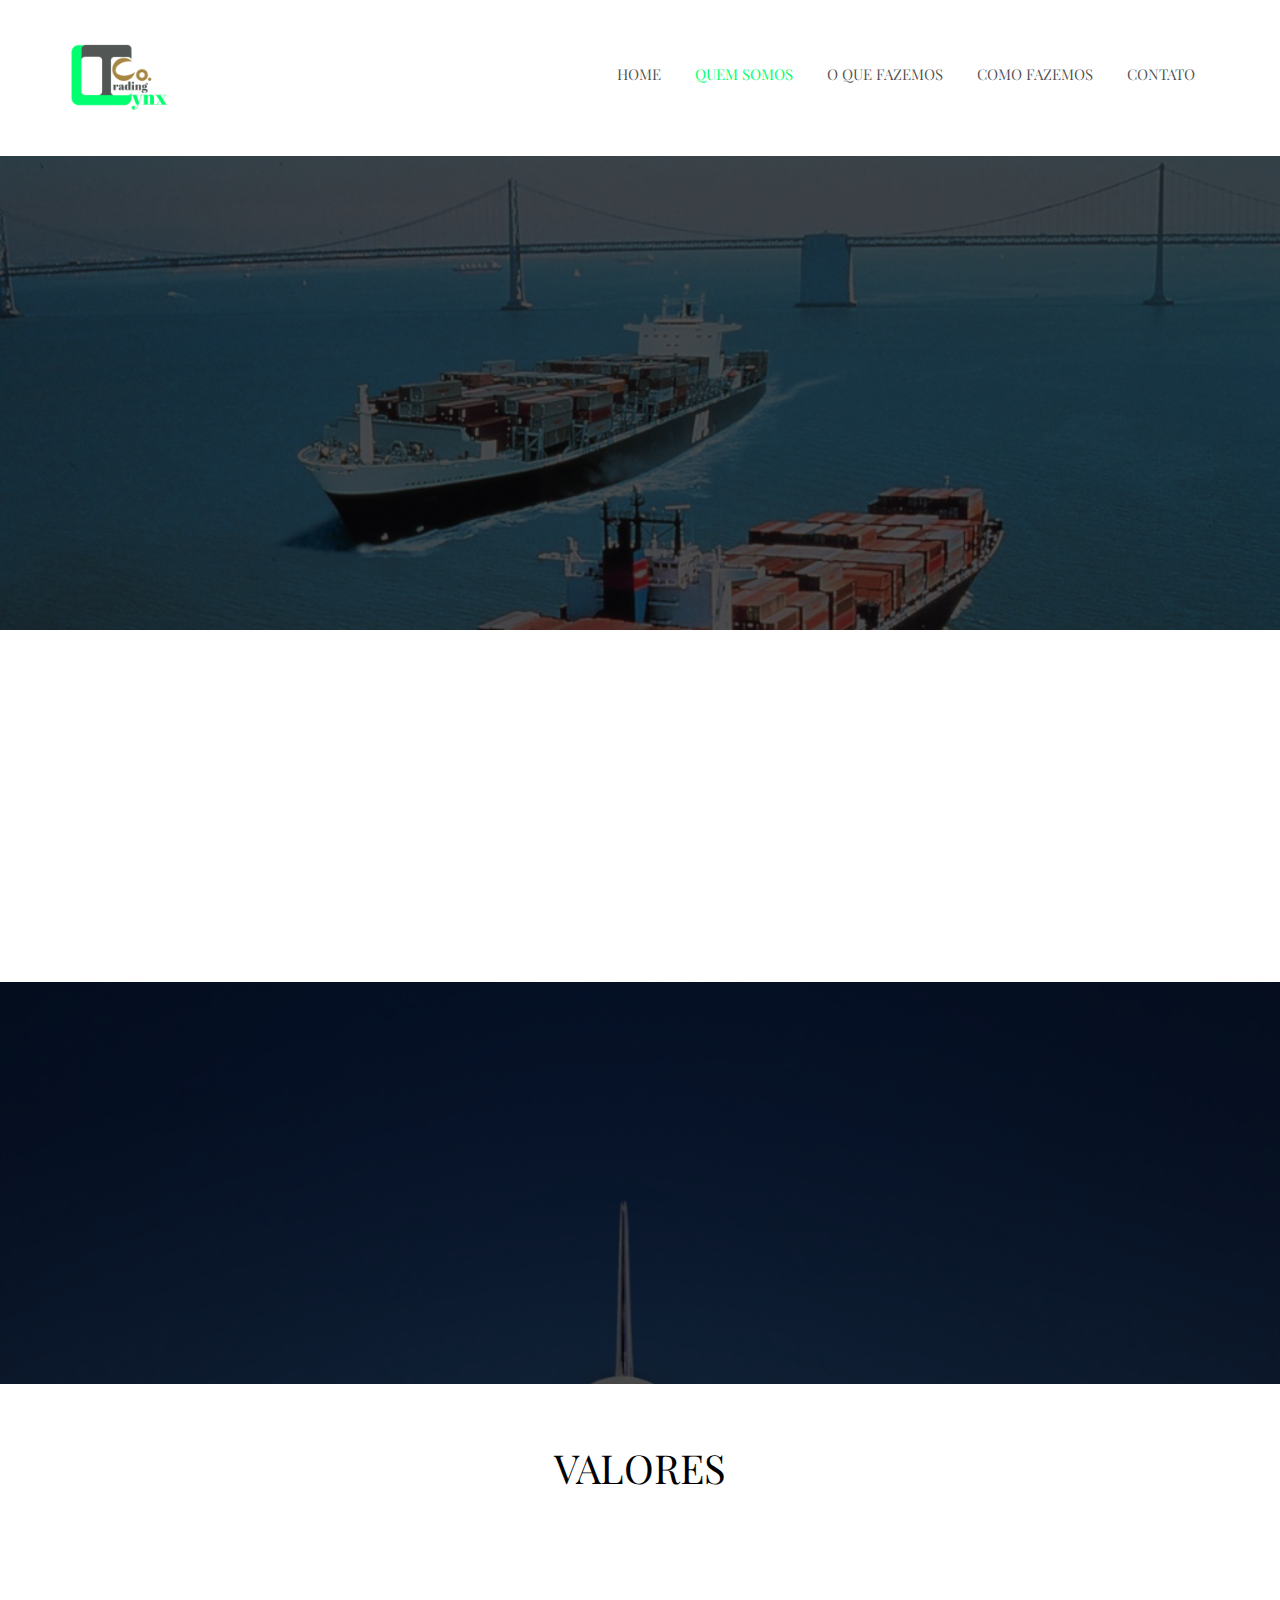
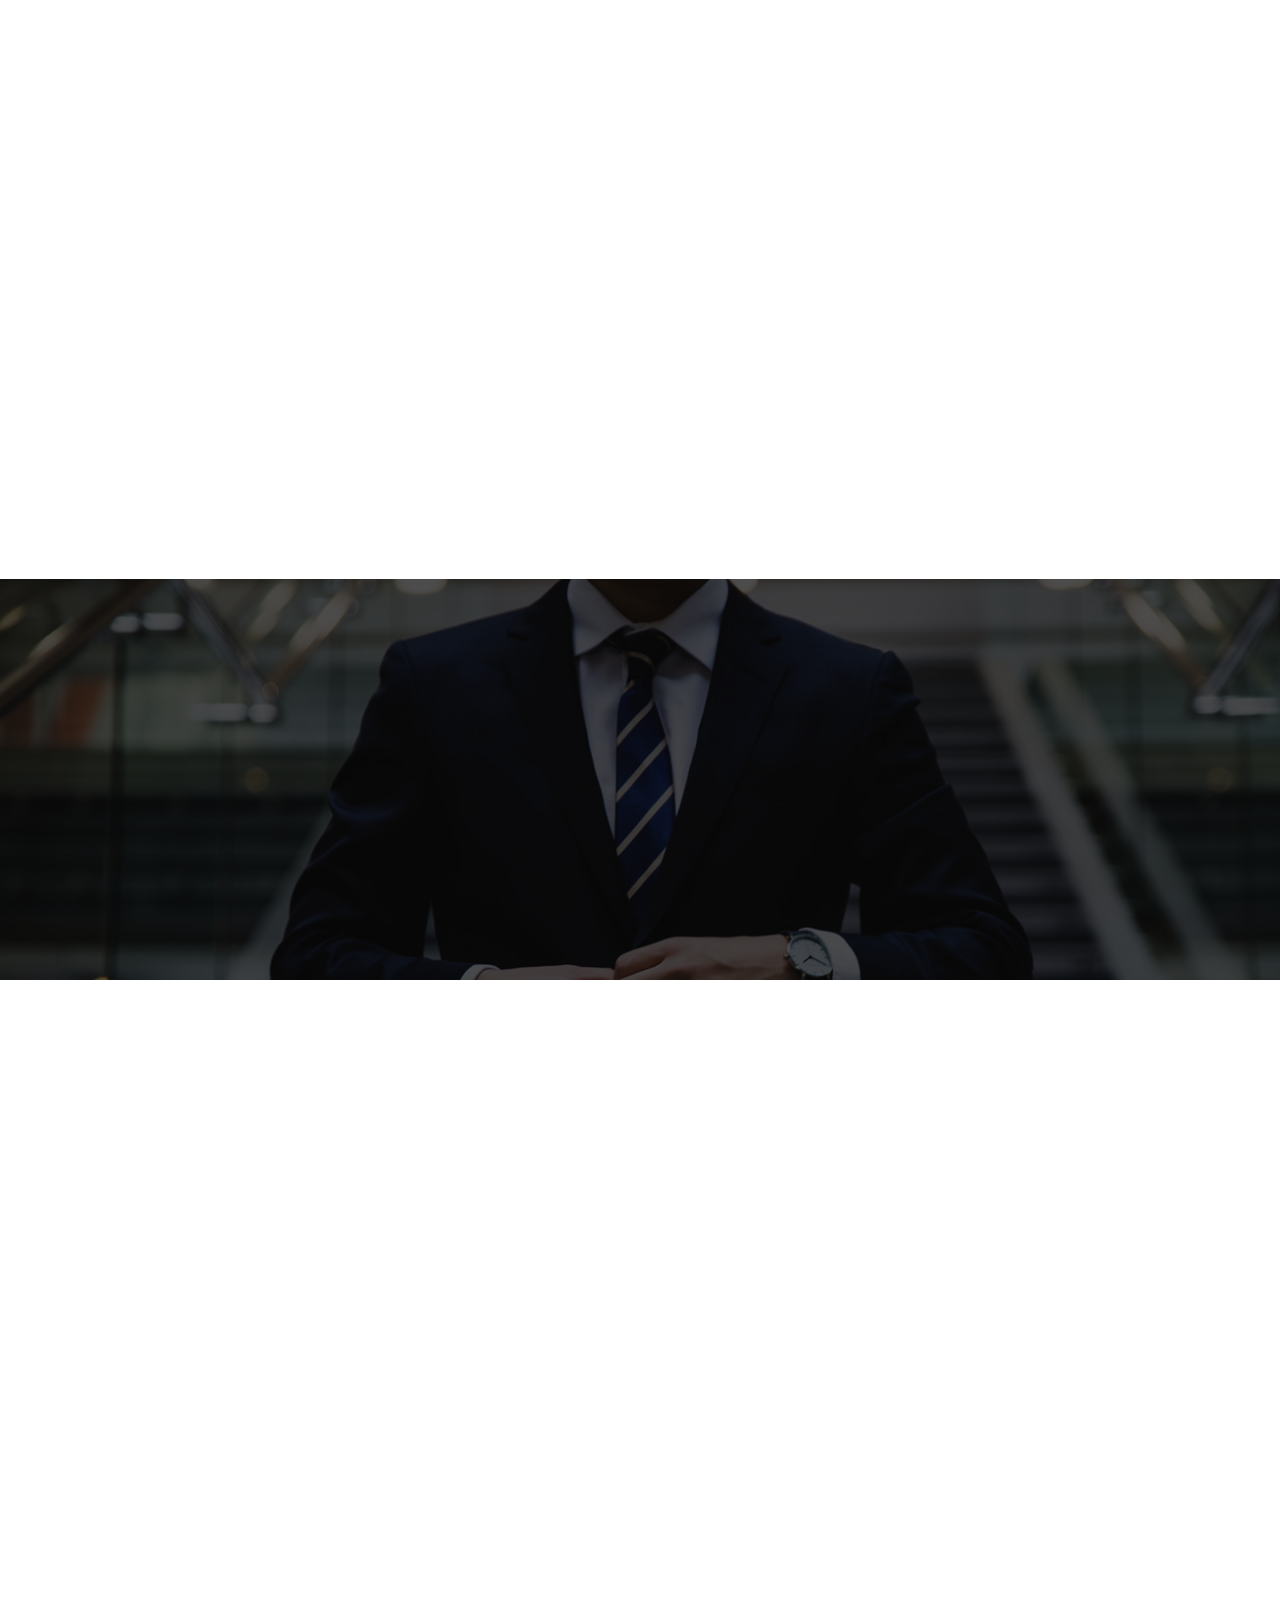
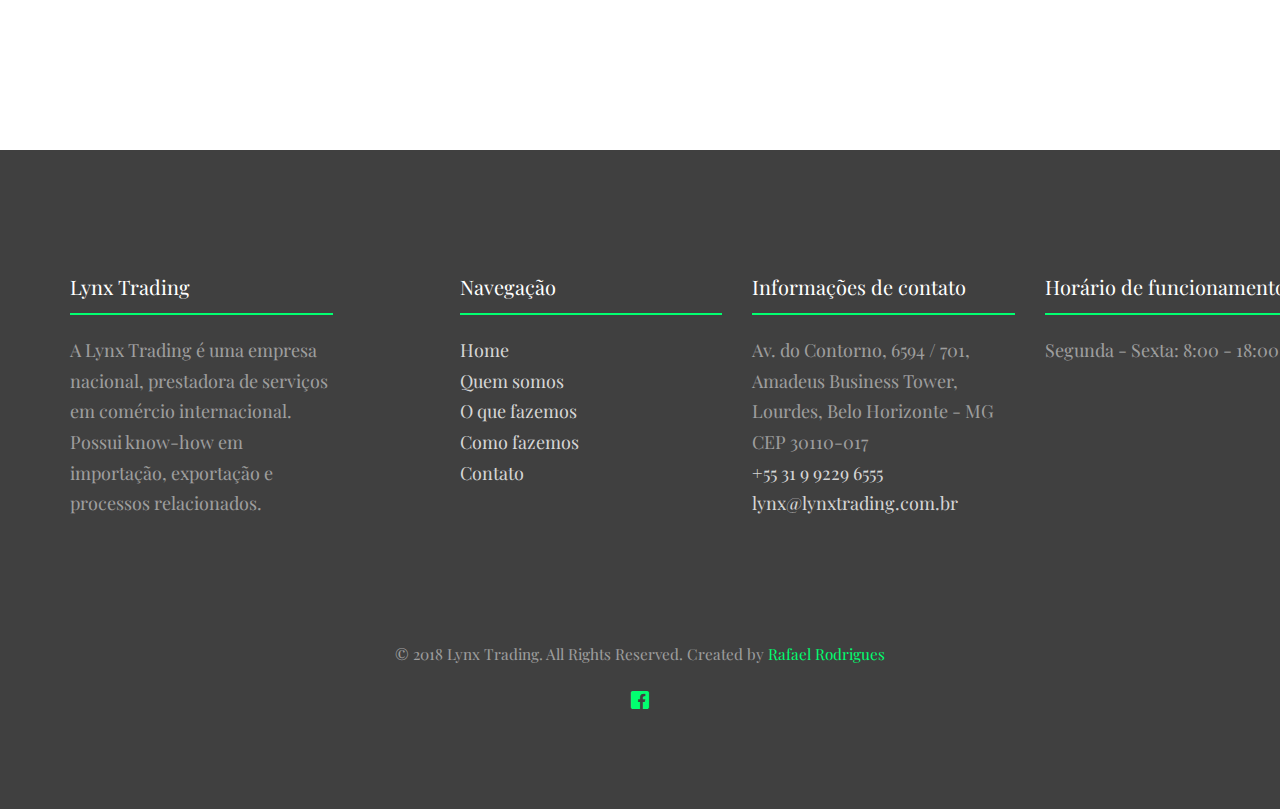
<file: quemsomos.html>
<!DOCTYPE HTML>
<html>
	<head>
	<meta charset="utf-8">
	<meta http-equiv="X-UA-Compatible" content="IE=edge">
	<title>Lynx Trading</title>
	<meta name="viewport" content="width=device-width, initial-scale=1">
	<meta name="description" content="" />
	<meta name="keywords" content="Importação, Fibra de vidro, Auto peças, Azeite, Queijos, Bacalhau, Produtos congelados, Frutas secas, Sacos, Sacaria, Minério de ferro, Produtos Hospitalares, Mat meds, Produtos periféricos." />
	<meta name="author" content="" />

  <!-- Facebook and Twitter integration -->
	<meta property="og:title" content=""/>
	<meta property="og:image" content=""/>
	<meta property="og:url" content=""/>
	<meta property="og:site_name" content=""/>
	<meta property="og:description" content=""/>
	<meta name="twitter:title" content="" />
	<meta name="twitter:image" content="" />
	<meta name="twitter:url" content="" />
	<meta name="twitter:card" content="" />

	<link href="https://fonts.googleapis.com/css?family=Playfair+Display:400,700" rel="stylesheet">
	
	<!-- Animate.css -->
	<link rel="stylesheet" href="css/animate.css">
	<!-- Icomoon Icon Fonts-->
	<link rel="stylesheet" href="css/icomoon.css">
	<!-- Bootstrap  -->
	<link rel="stylesheet" href="css/bootstrap.css">

	<!-- Magnific Popup -->
	<link rel="stylesheet" href="css/magnific-popup.css">

	<!-- Owl Carousel  -->
	<link rel="stylesheet" href="css/owl.carousel.min.css">
	<link rel="stylesheet" href="css/owl.theme.default.min.css">
	<!-- Flexslider  -->
	<link rel="stylesheet" href="css/flexslider.css">
	<!-- Flaticons  -->
	<link rel="stylesheet" href="fonts/flaticon/font/flaticon.css">
	<link rel="stylesheet" href="https://use.fontawesome.com/releases/v5.1.0/css/all.css" integrity="sha384-lKuwvrZot6UHsBSfcMvOkWwlCMgc0TaWr+30HWe3a4ltaBwTZhyTEggF5tJv8tbt" crossorigin="anonymous">

	<!-- Theme style  -->
	<link rel="stylesheet" href="css/style.css">

	<!-- Modernizr JS -->
	<script src="js/modernizr-2.6.2.min.js"></script>
	<!-- FOR IE9 below -->
	<!--[if lt IE 9]>
	<script src="js/respond.min.js"></script>
	<![endif]-->

	</head>
	<body>
		
	<div class="colorlib-loader"></div>
	
	<div id="page">
	<nav class="colorlib-nav" role="navigation">
		<div class="top-menu">
			<div class="container">
				<div class="row">
					<div class="col-md-2">
						<img src="images/logo.png" height="100px">
					</div>
					<div class="col-md-10 text-right menu-1" style="margin-top: 25px;">
						<ul>
							<li><a href="home.html">Home</a></li>
							<li class="active"><a href="quemsomos.html">Quem somos</a></li>
							<li><a href="oquefazemos.html">O que fazemos</a></li>
							<li><a href="comofazemos.html">Como fazemos</a></li>
							<li><a href="contato.html">Contato</a></li>
						</ul>
					</div>
				</div>
			</div>
		</div>
	</nav>

	<div id="colorlib-started" style="background-image:url(images/img_bg_3.jpg);" data-stellar-background-ratio="0.5">
		<div class="overlay"></div>
		<div class="container">
			<div class="row animate-box">
				<div class="col-md-8 col-md-offset-2 text-center colorlib-heading">
					<h2 class="heading-section">QUEM SOMOS</h2>
					<br>
					<p style="text-align: justify;">A <a href="#" target="_blank">Lynx Trading</a> é uma empresa brasileira, de capital nacional, prestadora de serviços em comércio internacional. Nossa internacionalização se dá em processos econômicos em crescimento, onde possamos aplicar know-how para atingir o objetivo do cliente, seja em importação, exportação ou serviços relacionados.</p>
					<br>
					<br>
				</div>
			</div>
		</div>
	</div>	

	<div id="colorlib-about">
		<div class="container">
			<div class="row animate-box">
				<div class="col-md-8 col-md-offset-2 text-center colorlib-heading">
					<h2>MISSÃO</h2>
					<p style="text-align: justify;">A nossa missão é oferecer produtos, serviços de comércio exterior e gerenciamento de projetos, garantindo que os benefícios visados pelos clientes sejam alcançados.</p>
				</div>
			</div>
		</div>
	</div>

	<div id="colorlib-started" style="background-image:url(images/img_bg_5.jpg);" data-stellar-background-ratio="0.5">
		<div class="overlay"></div>
		<div class="container">
			<div class="row animate-box">
				<div class="col-md-8 col-md-offset-2 text-center colorlib-heading">
					<h2 class="heading-section">VISÃO</h2>
					<p style="text-align: justify;">A importância das pessoas para viabilizar as oportunidades de negócios com integrantes e parceiros motivados por sonhos.</p>
					<p style="text-align: justify;">A inovação reduz custos, aumenta a produtividade, consolida mercados, supera desafios e cria novas competências.</p>
				</div>
			</div>
		</div>
	</div>

	<div id="colorlib-about">
		<div class="container">
			<div class="col-md-8 col-md-offset-2 text-center colorlib-heading">
				<h2>VALORES</h2>
			</div>
			<div class="row">
				<div class="col-md-4 text-center animate-box">
					<div class="services">
						<span class="icon">
							<i class="fas fa-balance-scale"></i>
						</span>
						<div class="desc">
							<h3>Ética profissional</h3>
						</div>
					</div>
				</div>
				<div class="col-md-4 text-center animate-box">
					<div class="services">
						<span class="icon">
							<i class="far fa-handshake"></i>
						</span>
						<div class="desc">
							<h3>Comprometimento</h3>
						</div>
					</div>
				</div>
				<div class="col-md-4 text-center animate-box">
					<div class="services">
						<span class="icon">
							<i class="fas fa-hand-holding-heart"></i>
						</span>
						<div class="desc">
							<h3>Respeito pelas pessoas</h3>
						</div>
					</div>
				</div>
				<div class="col-md-4 text-center animate-box">
					<div class="services">
						<span class="icon">
							<i class="fas fa-external-link-square-alt"></i>
						</span>
						<div class="desc">
							<h3>Simplicidade</h3>
						</div>
					</div>
				</div>
				<div class="col-md-4 text-center animate-box">
					<div class="services">
						<span class="icon">
							<i class="fas fa-sort-amount-up"></i>
						</span>
						<div class="desc">
							<h3>Eficiência</h3>
						</div>
					</div>
				</div>
				<div class="col-md-4 text-center animate-box">
					<div class="services">
						<span class="icon">
							<i class="far fa-hand-paper"></i>
						</span>
						<div class="desc">
							<h3>Honestidade</h3>
						</div>
					</div>
				</div>
			</div>
		</div>
	</div>

	<div id="colorlib-started" style="background-image:url(images/img_bg_21.jpg);" data-stellar-background-ratio="0.5">
		<div class="overlay"></div>
		<div class="container">
			<div class="row animate-box">
				<div class="col-md-8 col-md-offset-2 text-center colorlib-heading">
					<h2 class="heading-section">GESTORES DE PROJETO</h2>
					<p style="text-align: center;">Faça seus projetos com profissionais certificados</p>
					<img src="images/logoPmp.png" height="100px" />
					<img src="images/prince2Foundation.jpg" height="100px" />
					<img src="images/prince2Practitioner.jpeg" height="100px" />
				</div>
			</div>
		</div>
	</div>

	<div id="colorlib-contact">
		<div class="container">
			<div class="row">
				<div class="col-md-4 col-md-push-1 animate-box">
					<div class="colorlib-contact-info">
						<h4>INFORMAÇÕES PARA CONTATO</h4>
						<ul>
							<li>Av. do Contorno, 6594 / 701,<br>Amadeus Business Tower,<br>Lourdes, Belo Horizonte - MG<br>CEP 30110-017</li>
							<li class="phone"><a href="tel://+5531992296555">+55 31 9 9229 6555</a></li>
							<li class="url"><a href="#">lynxtrading.com.br</a></li>
							<li><img src="images/amadeusTower.jpg" height="260px"></li>
						</ul>
					</div>
				</div>
				<div class="col-md-6 animate-box">
					<h3 style="text-align: center;">ENVIE UMA MENSAGEM</h3>
					<form action="/webformmailer.php">
						<div class="row form-group">
							<div class="col-md-6">
								<!-- <label for="fname">First Name</label> -->
								<input type="text" id="fname" class="form-control" placeholder="Nome">
							</div>
							<div class="col-md-6">
								<!-- <label for="lname">Last Name</label> -->
								<input type="text" id="lname" class="form-control" placeholder="Sobrenome">
							</div>
						</div>

						<div class="row form-group">
							<div class="col-md-12">
								<!-- <label for="email">Email</label> -->
								<input type="text" id="email" class="form-control" placeholder="E-mail">
							</div>
						</div>

						<div class="row form-group">
							<div class="col-md-12">
								<!-- <label for="subject">Subject</label> -->
								<input type="text" id="subject" class="form-control" placeholder="Título de sua mensagem">
							</div>
						</div>

						<div class="row form-group">
							<div class="col-md-12">
								<!-- <label for="message">Message</label> -->
								<textarea name="message" id="message" cols="30" rows="12" class="form-control" placeholder="Mensagem"></textarea>
							</div>
						</div>
						<div class="form-group">
							<input type="submit" value="Envie a mensagem" class="btn btn-primary">
						</div>

					</form>		
				</div>
			</div>
			
		</div>
	</div>
	
	<footer id="colorlib-footer" role="contentinfo">
		<div class="container">
			<div class="row row-pb-md">
				<div class="col-md-3 colorlib-widget">
					<h4>Lynx Trading</h4>
					<p>A Lynx Trading é uma empresa nacional, prestadora de serviços em comércio internacional. Possui know-how em importação, exportação e processos relacionados.</p>
				</div>
				<div class="col-md-3 col-md-push-1">
					<h4>Navegação</h4>
					<ul class="colorlib-footer-links">
						<li><a href="home.html">Home</a></li>
						<li><a href="quemsomos.html">Quem somos</a></li>
						<li><a href="oquefazemos.html">O que fazemos</a></li>
						<li><a href="comofazemos.html">Como fazemos</a></li>		
						<li><a href="contato.html">Contato</a></li>
					</ul>
				</div>

				<div class="col-md-3 col-md-push-1">
					<h4>Informações de contato</h4>
					<ul class="colorlib-footer-links">
						<li>Av. do Contorno, 6594 / 701,<br>Amadeus Business Tower,<br>Lourdes, Belo Horizonte - MG<br>CEP 30110-017</li>
						<li><a href="tel://+5531992296555">+55 31 9 9229 6555</a></li>
						<li><a href="mailto:lynx@ylynxtrading.com.br">lynx@lynxtrading.com.br</a></li>
					</ul>
				</div>

				<div class="col-md-3 col-md-push-1">
					<h4>Horário de funcionamento</h4>
					<ul class="colorlib-footer-links">
						<li>Segunda - Sexta: 8:00 - 18:00</li>
					</ul>
				</div>
			</div>

			<div class="row copyright">
				<div class="col-md-12 text-center">
					<p>
					<small class="block">&copy; 2018 Lynx Trading. All Rights Reserved. Created by <a href="https://www.linkedin.com/in/rafporto/" target="_blank">Rafael Rodrigues</a></small>
					</p>
					<p>
						<ul class="colorlib-social-icons">
							<li><a href="https://www.facebook.com/lynxtrading.com.br/"><i class="icon-facebook"></i></a></li>
						</ul>
					</p>
				</div>
			</div>

		</div>
	</footer>
	</div>

	<div class="gototop js-top">
		<a href="#" class="js-gotop"><i class="icon-arrow-up"></i></a>
	</div>
	
	<!-- jQuery -->
	<script src="js/jquery.min.js"></script>
	<!-- jQuery Easing -->
	<script src="js/jquery.easing.1.3.js"></script>
	<!-- Bootstrap -->
	<script src="js/bootstrap.min.js"></script>
	<!-- Waypoints -->
	<script src="js/jquery.waypoints.min.js"></script>
	<!-- Stellar Parallax -->
	<script src="js/jquery.stellar.min.js"></script>
	<!-- Carousel -->
	<script src="js/owl.carousel.min.js"></script>
	<!-- Flexslider -->
	<script src="js/jquery.flexslider-min.js"></script>
	<!-- countTo -->
	<script src="js/jquery.countTo.js"></script>
	<!-- Magnific Popup -->
	<script src="js/jquery.magnific-popup.min.js"></script>
	<script src="js/magnific-popup-options.js"></script>
	<!-- Main -->
	<script src="js/main.js"></script>

	</body>
</html>
</file>
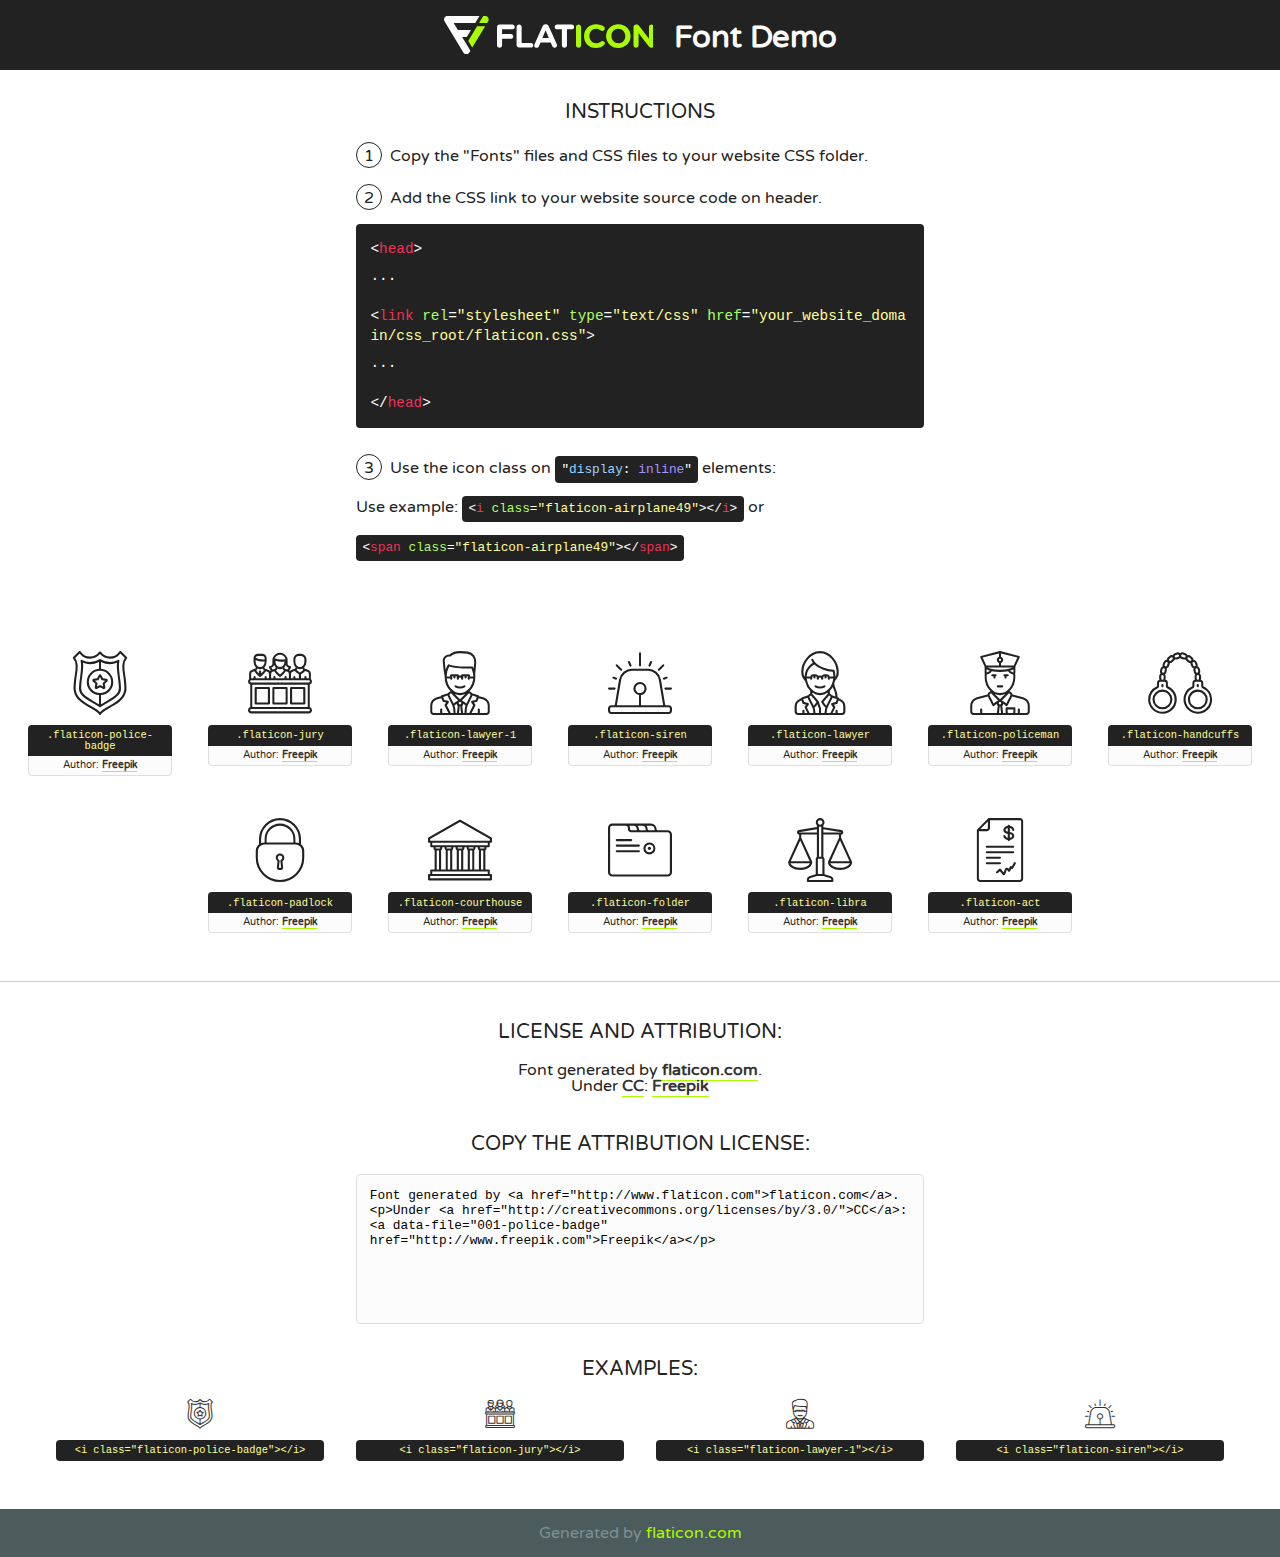
<file: fonts/flaticon/font/flaticon.html>
<!DOCTYPE html>
<!--
  Flaticon icon font: Flaticon
  Creation date: 05/01/2018 02:43
-->
<html>
<!DOCTYPE html>
<html>

<head>
    <title>Flaticon WebFont</title>
    <link href="http://fonts.googleapis.com/css?family=Varela+Round" rel="stylesheet" type="text/css" />
    <link rel="stylesheet" type="text/css" href="flaticon.css">
    <meta charset="UTF-8">
    <style>
    html, body, div, span, applet, object, iframe,
    h1, h2, h3, h4, h5, h6, p, blockquote, pre,
    a, abbr, acronym, address, big, cite, code,
    del, dfn, em, img, ins, kbd, q, s, samp,
    small, strike, strong, sub, sup, tt, var,
    b, u, i, center,
    dl, dt, dd, ol, ul, li,
    fieldset, form, label, legend,
    table, caption, tbody, tfoot, thead, tr, th, td,
    article, aside, canvas, details, embed, 
    figure, figcaption, footer, header, hgroup, 
    menu, nav, output, ruby, section, summary,
    time, mark, audio, video {
        margin: 0;
        padding: 0;
        border: 0;
        font-size: 100%;
        font: inherit;
        vertical-align: baseline;
    }
    /* HTML5 display-role reset for older browsers */
    article, aside, details, figcaption, figure, 
    footer, header, hgroup, menu, nav, section {
        display: block;
    }
    body {
        line-height: 1;
    }
    ol, ul {
        list-style: none;
    }
    blockquote, q {
        quotes: none;
    }
    blockquote:before, blockquote:after,
    q:before, q:after {
        content: '';
        content: none;
    }
    table {
        border-collapse: collapse;
        border-spacing: 0;
    }
    body {
        font-family: 'Varela Round', Helvetica, Arial, sans-serif;
        font-size: 16px;
        color: #222;
    }
    a {
        color: #333;
        border-bottom: 1px solid #a9fd00;
        font-weight: bold;
        text-decoration: none;
    }
    * {
        -moz-box-sizing: border-box;
        -webkit-box-sizing: border-box;
        box-sizing: border-box;
        margin: 0;
        padding: 0;
    }
    [class^="flaticon-"]:before, [class*=" flaticon-"]:before, [class^="flaticon-"]:after, [class*=" flaticon-"]:after {
        font-family: Flaticon;
        font-size: 30px;
        font-style: normal;
        margin-left: 20px;
        color: #333;
    }
    .wrapper {
        max-width: 600px;
        margin: auto;
        padding: 0 1em;
    }
    .title {
        font-size: 1.25em;
        text-align: center;
        margin-bottom: 1em;
        text-transform: uppercase;
    }
    header {
        text-align: center;
        background-color: #222;
        color: #fff;
        padding: 1em;
    }
    header .logo {
        width: 210px;
        height: 38px;
        display: inline-block;
        vertical-align: middle;
        margin-right: 1em;
        border: none;
    }
    header strong {
        font-size: 1.95em;
        font-weight: bold;
        vertical-align: middle;
        margin-top: 5px;
        display: inline-block;
    }
    .demo {
        margin: 2em auto;
        line-height: 1.25em;
    }
    .demo ul li {
        margin-bottom: 1em;
    }
    .demo ul li .num {
        color: #222;
        border-radius: 20px;
        display: inline-block;
        width: 26px;
        padding: 3px;
        height: 26px;
        text-align: center;
        margin-right: 0.5em;
        border: 1px solid #222;
    }
    .demo ul li code {
        background-color: #222;
        border-radius: 4px;
        padding: 0.25em 0.5em;
        display: inline-block;
        color: #fff;
        font-family: Consolas,Monaco,Lucida Console,Liberation Mono,DejaVu Sans Mono,Bitstream Vera Sans Mono,Courier New, monospace;
        font-weight: lighter;
        margin-top: 1em;
        font-size: 0.8em;
        word-break: break-all;
    }
    .demo ul li code.big {
        padding: 1em;
        font-size: 0.9em;
    }
    .demo ul li code .red {
        color: #EF3159;
    }
    .demo ul li code .green {
        color: #ACFF65;
    }
    .demo ul li code .yellow {
        color: #FFFF99;
    }
    .demo ul li code .blue {
        color: #99D3FF;
    }
    .demo ul li code .purple {
        color: #A295FF;
    }
    .demo ul li code .dots {
        margin-top: 0.5em;
        display: block;
    }
    #glyphs {
        border-bottom: 1px solid #ccc;
        padding: 2em 0;
        text-align: center;
    }
    .glyph {
        display: inline-block;
        width: 9em;
        margin: 1em;
        text-align: center;
        vertical-align: top;
        background: #FFF;
    }
    .glyph .glyph-icon {
        padding: 10px;
        display: block;
        font-family:"Flaticon";
        font-size: 64px;
        line-height: 1;
    }
    .glyph .glyph-icon:before {
        font-size: 64px;
        color: #222;
        margin-left: 0;
    }
    .class-name {
        font-size: 0.65em;
        background-color: #222;
        color: #fff;
        border-radius: 4px 4px 0 0;
        padding: 0.5em;
        color: #FFFF99;
        font-family: Consolas,Monaco,Lucida Console,Liberation Mono,DejaVu Sans Mono,Bitstream Vera Sans Mono,Courier New, monospace;
    }
    .author-name {
        font-size: 0.6em;
        background-color: #fcfcfd;
        border: 1px solid #DEDEE4;
        border-top: 0;
        border-radius: 0 0 4px 4px;
        padding: 0.5em;
    }
    .class-name:last-child {
        font-size: 10px;
        color:#888;
    }
    .class-name:last-child a {
        font-size: 10px;
        color:#555;
    }
    .class-name:last-child a:hover {
        color:#a9fd00;
    }
    .glyph > input {
        display: block;
        width: 100px;
        margin: 5px auto;
        text-align: center;
        font-size: 12px;
        cursor: text;
    }
    .glyph > input.icon-input {
        font-family:"Flaticon";
        font-size: 16px;
        margin-bottom: 10px;
    }
    .attribution .title {
        margin-top: 2em;
    }
    .attribution textarea {
        background-color: #fcfcfd;
        padding: 1em;
        border: none;
        box-shadow: none;
        border: 1px solid #DEDEE4;
        border-radius: 4px;
        resize: none;
        width: 100%;
        height: 150px;
        font-size: 0.8em;
        font-family: Consolas,Monaco,Lucida Console,Liberation Mono,DejaVu Sans Mono,Bitstream Vera Sans Mono,Courier New, monospace;
        -webkit-appearance: none;
    }
    .iconsuse {
        margin: 2em auto;
        text-align: center;
        max-width: 1200px;
    }
    .iconsuse:after {
        content: '';
        display: table;
        clear: both;
    }
    .iconsuse .image {
        float: left;
        width: 25%;
        padding: 0 1em;
    }
    .iconsuse .image p {
        margin-bottom: 1em;
    }
    .iconsuse .image span {
        display: block;
        font-size: 0.65em;
        background-color: #222;
        color: #fff;
        border-radius: 4px;
        padding: 0.5em;
        color: #FFFF99;
        margin-top: 1em;
        font-family: Consolas,Monaco,Lucida Console,Liberation Mono,DejaVu Sans Mono,Bitstream Vera Sans Mono,Courier New, monospace;
    }
    #footer {
        text-align: center;
        background-color: #4C5B5C;
        color: #7c9192;
        padding: 1em;
    }
    #footer a {
        border: none;
        color: #a9fd00;
        font-weight: normal;
    }
    @media (max-width: 960px) {
        .iconsuse .image {
            width: 50%;
        }
    }
    @media (max-width: 560px) {
        .iconsuse .image {
            width: 100%;
        }
    }
    </style>
</head>

<body class="characters-off">

    <header>
        <a href="http://www.flaticon.com" target="_blank" class="logo">
            <svg version="1.1" xmlns="http://www.w3.org/2000/svg" xmlns:xlink="http://www.w3.org/1999/xlink" xmlns:a="http://ns.adobe.com/AdobeSVGViewerExtensions/3.0/" viewBox="0 0 560.875 102.036" enable-background="new 0 0 560.875 102.036" xml:space="preserve">
                <defs>
                </defs>
                <g>
                    <g class="letters">
                        <path fill="#ffffff" d="M141.596,29.675c0-3.777,2.985-6.767,6.764-6.767h34.438c3.426,0,6.15,2.728,6.15,6.15
                        c0,3.43-2.724,6.149-6.15,6.149h-27.674v13.091h23.719c3.429,0,6.151,2.724,6.151,6.15c0,3.43-2.723,6.149-6.151,6.149h-23.719
                        v17.574c0,3.773-2.986,6.761-6.764,6.761c-3.779,0-6.764-2.989-6.764-6.761V29.675z"></path>
                        <path fill="#ffffff" d="M193.844,29.149c0-3.781,2.985-6.767,6.764-6.767c3.776,0,6.763,2.985,6.763,6.767v42.957h25.039
                        c3.426,0,6.149,2.726,6.149,6.153c0,3.425-2.723,6.15-6.149,6.15h-31.802c-3.779,0-6.764-2.986-6.764-6.768V29.149z"></path>
                        <path fill="#ffffff" d="M241.891,75.71l21.438-48.407c1.492-3.341,4.215-5.357,7.906-5.357h0.792
                        c3.686,0,6.323,2.017,7.815,5.357l21.439,48.407c0.436,0.967,0.701,1.845,0.701,2.723c0,3.602-2.809,6.501-6.414,6.501
                        c-3.161,0-5.269-1.845-6.499-4.655l-4.132-9.661h-27.059l-4.301,10.102c-1.144,2.631-3.426,4.214-6.237,4.214
                        c-3.517,0-6.24-2.81-6.24-6.325C241.1,77.64,241.451,76.677,241.891,75.71z M279.932,58.666l-8.521-20.297l-8.526,20.297H279.932
                        z"></path>
                        <path fill="#ffffff" d="M314.864,35.387H301.86c-3.429,0-6.239-2.813-6.239-6.238c0-3.429,2.811-6.24,6.239-6.24h39.533
                        c3.426,0,6.237,2.811,6.237,6.24c0,3.425-2.811,6.238-6.237,6.238h-13.001v42.785c0,3.773-2.99,6.761-6.764,6.761
                        c-3.779,0-6.764-2.989-6.764-6.761V35.387z"></path>
                        <path fill="#A9FD00" d="M352.615,29.149c0-3.781,2.985-6.767,6.767-6.767c3.774,0,6.761,2.985,6.761,6.767v49.024
                        c0,3.773-2.987,6.761-6.761,6.761c-3.781,0-6.767-2.989-6.767-6.761V29.149z"></path>
                        <path fill="#A9FD00" d="M374.132,53.836v-0.179c0-17.481,13.178-31.801,32.065-31.801c9.22,0,15.459,2.458,20.557,6.238
                        c1.402,1.054,2.637,2.985,2.637,5.357c0,3.692-2.985,6.59-6.681,6.59c-1.845,0-3.071-0.702-4.044-1.319
                        c-3.776-2.813-7.729-4.393-12.562-4.393c-10.364,0-17.831,8.611-17.831,19.154v0.173c0,10.542,7.291,19.329,17.831,19.329
                        c5.715,0,9.492-1.756,13.359-4.834c1.049-0.874,2.458-1.491,4.039-1.491c3.429,0,6.325,2.813,6.325,6.236
                        c0,2.106-1.056,3.78-2.282,4.834c-5.539,4.834-12.036,7.733-21.878,7.733C387.572,85.464,374.132,71.493,374.132,53.836z"></path>
                        <path fill="#A9FD00" d="M433.009,53.836v-0.179c0-17.481,13.79-31.801,32.766-31.801c18.981,0,32.592,14.143,32.592,31.628v0.173
                        c0,17.483-13.785,31.807-32.769,31.807C446.625,85.464,433.009,71.32,433.009,53.836z M484.224,53.836v-0.179
                        c0-10.539-7.725-19.326-18.626-19.326c-10.893,0-18.449,8.611-18.449,19.154v0.173c0,10.542,7.73,19.329,18.626,19.329
                        C476.676,72.986,484.224,64.378,484.224,53.836z"></path>
                        <path fill="#A9FD00" d="M506.233,29.321c0-3.774,2.99-6.763,6.767-6.763h1.401c3.252,0,5.183,1.583,7.029,3.953l26.093,34.265
                        V29.059c0-3.692,2.99-6.677,6.681-6.677c3.683,0,6.671,2.985,6.671,6.677v48.934c0,3.78-2.987,6.765-6.764,6.765h-0.436
                        c-3.257,0-5.188-1.581-7.034-3.953l-27.056-35.492v32.944c0,3.687-2.985,6.676-6.678,6.676c-3.683,0-6.673-2.989-6.673-6.676
                        V29.321z"></path>
                    </g>
                    <g class="insignia">
                        <path fill="#ffffff" d="M48.372,56.137h12.517l11.156-18.537H37.186L25.688,18.539h57.825L94.668,0H9.271
                        C5.925,0,2.842,1.801,1.198,4.716c-1.644,2.907-1.593,6.482,0.134,9.343l50.38,83.501c1.678,2.781,4.689,4.476,7.938,4.476
                        c3.246,0,6.257-1.695,7.935-4.476l2.898-4.804L48.372,56.137z"></path>
                        <g class="i">
                            <path fill="#A9FD00" d="M93.575,18.539h0.031v0.004l21.652,0.004l2.705-4.488c1.727-2.861,1.778-6.436,0.133-9.343
                            C116.454,1.801,113.371,0,110.026,0h-5.294L93.575,18.539z"></path>
                            <polygon fill="#A9FD00" points="88.291,27.356 64.725,66.486 75.519,84.404 109.942,27.356"></polygon>
                        </g>
                    </g>
                </g>
            </svg>
        </a>
        <strong>Font Demo</strong>
    </header>


    <section class="demo wrapper">

        <p class="title">Instructions</p>

        <ul>
            <li>
                <span class="num">1</span>Copy the "Fonts" files and CSS files to your website CSS folder.
            </li>
            <li>
                <span class="num">2</span>Add the CSS link to your website source code on header.
                <code class="big">
                    &lt;<span class="red">head</span>&gt;
                    <br/><span class="dots">...</span>
                    <br/>&lt;<span class="red">link</span> <span class="green">rel</span>=<span class="yellow">"stylesheet"</span> <span class="green">type</span>=<span class="yellow">"text/css"</span> <span class="green">href</span>=<span class="yellow">"your_website_domain/css_root/flaticon.css"</span>&gt;
                    <br/><span class="dots">...</span>
                    <br/>&lt;/<span class="red">head</span>&gt;
                </code>
            </li>

            <li>
                <p>
                    <span class="num">3</span>Use the icon class on <code>"<span class="blue">display</span>:<span class="purple"> inline</span>"</code> elements:
                    <br />
                    Use example: <code>&lt;<span class="red">i</span> <span class="green">class</span>=<span class="yellow">&quot;flaticon-airplane49&quot;</span>&gt;&lt;/<span class="red">i</span>&gt;</code> or <code>&lt;<span class="red">span</span> <span class="green">class</span>=<span class="yellow">&quot;flaticon-airplane49&quot;</span>&gt;&lt;/<span class="red">span</span>&gt;</code>
            </li>
        </ul>

    </section>




   <section id="glyphs">          
    
      
        <div class="glyph"><div class="glyph-icon flaticon-police-badge"></div>
            <div class="class-name">.flaticon-police-badge</div>
            <div class="author-name">Author: <a data-file="001-police-badge" href="http://www.freepik.com">Freepik</a> </div> 
        </div>        
        
        <div class="glyph"><div class="glyph-icon flaticon-jury"></div>
            <div class="class-name">.flaticon-jury</div>
            <div class="author-name">Author: <a data-file="002-jury" href="http://www.freepik.com">Freepik</a> </div> 
        </div>        
        
        <div class="glyph"><div class="glyph-icon flaticon-lawyer-1"></div>
            <div class="class-name">.flaticon-lawyer-1</div>
            <div class="author-name">Author: <a data-file="003-lawyer-1" href="http://www.freepik.com">Freepik</a> </div> 
        </div>        
        
        <div class="glyph"><div class="glyph-icon flaticon-siren"></div>
            <div class="class-name">.flaticon-siren</div>
            <div class="author-name">Author: <a data-file="004-siren" href="http://www.freepik.com">Freepik</a> </div> 
        </div>        
        
        <div class="glyph"><div class="glyph-icon flaticon-lawyer"></div>
            <div class="class-name">.flaticon-lawyer</div>
            <div class="author-name">Author: <a data-file="005-lawyer" href="http://www.freepik.com">Freepik</a> </div> 
        </div>        
        
        <div class="glyph"><div class="glyph-icon flaticon-policeman"></div>
            <div class="class-name">.flaticon-policeman</div>
            <div class="author-name">Author: <a data-file="006-policeman" href="http://www.freepik.com">Freepik</a> </div> 
        </div>        
        
        <div class="glyph"><div class="glyph-icon flaticon-handcuffs"></div>
            <div class="class-name">.flaticon-handcuffs</div>
            <div class="author-name">Author: <a data-file="007-handcuffs" href="http://www.freepik.com">Freepik</a> </div> 
        </div>        
        
        <div class="glyph"><div class="glyph-icon flaticon-padlock"></div>
            <div class="class-name">.flaticon-padlock</div>
            <div class="author-name">Author: <a data-file="008-padlock" href="http://www.freepik.com">Freepik</a> </div> 
        </div>        
        
        <div class="glyph"><div class="glyph-icon flaticon-courthouse"></div>
            <div class="class-name">.flaticon-courthouse</div>
            <div class="author-name">Author: <a data-file="009-courthouse" href="http://www.freepik.com">Freepik</a> </div> 
        </div>        
        
        <div class="glyph"><div class="glyph-icon flaticon-folder"></div>
            <div class="class-name">.flaticon-folder</div>
            <div class="author-name">Author: <a data-file="010-folder" href="http://www.freepik.com">Freepik</a> </div> 
        </div>        
        
        <div class="glyph"><div class="glyph-icon flaticon-libra"></div>
            <div class="class-name">.flaticon-libra</div>
            <div class="author-name">Author: <a data-file="011-libra" href="http://www.freepik.com">Freepik</a> </div> 
        </div>        
        
        <div class="glyph"><div class="glyph-icon flaticon-act"></div>
            <div class="class-name">.flaticon-act</div>
            <div class="author-name">Author: <a data-file="012-act" href="http://www.freepik.com">Freepik</a> </div> 
        </div>        
        

    </section>



    <section class="attribution wrapper"   style="text-align:center;">

      <div class="title">License and attribution:</div><div class="attrDiv">Font generated by <a href="http://www.flaticon.com">flaticon.com</a>. <div><p>Under <a href="http://creativecommons.org/licenses/by/3.0/">CC</a>: <a data-file="001-police-badge" href="http://www.freepik.com">Freepik</a></p>  </div>
      </div>
      <div class="title">Copy the Attribution License:</div>

    <textarea onclick="this.focus();this.select();">Font generated by &lt;a href=&quot;http://www.flaticon.com&quot;&gt;flaticon.com&lt;/a&gt;. <p>Under <a href="http://creativecommons.org/licenses/by/3.0/">CC</a>: <a data-file="001-police-badge" href="http://www.freepik.com">Freepik</a></p>  
     </textarea>

    </section>

    <section class="iconsuse">

          <div class="title">Examples:</div>            
             
            <div class="image">
                <p>
                    <i class="glyph-icon flaticon-police-badge"></i> 
                    <span>&lt;i class=&quot;flaticon-police-badge&quot;&gt;&lt;/i&gt;</span>
                </p>
            </div>
            
            <div class="image">
                <p>
                    <i class="glyph-icon flaticon-jury"></i> 
                    <span>&lt;i class=&quot;flaticon-jury&quot;&gt;&lt;/i&gt;</span>
                </p>
            </div>
            
            <div class="image">
                <p>
                    <i class="glyph-icon flaticon-lawyer-1"></i> 
                    <span>&lt;i class=&quot;flaticon-lawyer-1&quot;&gt;&lt;/i&gt;</span>
                </p>
            </div>
            
            <div class="image">
                <p>
                    <i class="glyph-icon flaticon-siren"></i> 
                    <span>&lt;i class=&quot;flaticon-siren&quot;&gt;&lt;/i&gt;</span>
                </p>
            </div>
                       
        </div>
                            
    </section>

<div id="footer">
    <div>Generated by <a href="http://www.flaticon.com">flaticon.com</a>
    </div>
</div>



</body>
</html>
</file>
<file: css/icomoon.css>
@font-face {
  font-family: 'icomoon';
  src:  url('../fonts/icomoon/icomoon.eot?6iuir');
  src:  url('../fonts/icomoon/icomoon.eot?6iuir#iefix') format('embedded-opentype'),
    url('../fonts/icomoon/icomoon.ttf?6iuir') format('truetype'),
    url('../fonts/icomoon/icomoon.woff?6iuir') format('woff'),
    url('../fonts/icomoon/icomoon.svg?6iuir#icomoon') format('svg');
  font-weight: normal;
  font-style: normal;
}

[class^="icon-"], [class*=" icon-"] {
  /* use !important to prevent issues with browser extensions that change fonts */
  font-family: 'icomoon' !important;
  speak: none;
  font-style: normal;
  font-weight: normal;
  font-variant: normal;
  text-transform: none;
  line-height: 1;

  /* Better Font Rendering =========== */
  -webkit-font-smoothing: antialiased;
  -moz-osx-font-smoothing: grayscale;
}

.icon-eye:before {
  content: "\e000";
}
.icon-paper-clip:before {
  content: "\e001";
}
.icon-mail:before {
  content: "\e002";
}
.icon-toggle:before {
  content: "\e003";
}
.icon-layout:before {
  content: "\e004";
}
.icon-link:before {
  content: "\e005";
}
.icon-bell:before {
  content: "\e006";
}
.icon-lock:before {
  content: "\e007";
}
.icon-unlock:before {
  content: "\e008";
}
.icon-ribbon:before {
  content: "\e009";
}
.icon-image:before {
  content: "\e010";
}
.icon-signal:before {
  content: "\e011";
}
.icon-target:before {
  content: "\e012";
}
.icon-clipboard:before {
  content: "\e013";
}
.icon-clock:before {
  content: "\e014";
}
.icon-watch:before {
  content: "\e015";
}
.icon-air-play:before {
  content: "\e016";
}
.icon-camera:before {
  content: "\e017";
}
.icon-video:before {
  content: "\e018";
}
.icon-disc:before {
  content: "\e019";
}
.icon-printer:before {
  content: "\e020";
}
.icon-monitor:before {
  content: "\e021";
}
.icon-server:before {
  content: "\e022";
}
.icon-cog:before {
  content: "\e023";
}
.icon-heart:before {
  content: "\e024";
}
.icon-paragraph:before {
  content: "\e025";
}
.icon-align-justify:before {
  content: "\e026";
}
.icon-align-left:before {
  content: "\e027";
}
.icon-align-center:before {
  content: "\e028";
}
.icon-align-right:before {
  content: "\e029";
}
.icon-book:before {
  content: "\e030";
}
.icon-layers:before {
  content: "\e031";
}
.icon-stack:before {
  content: "\e032";
}
.icon-stack-2:before {
  content: "\e033";
}
.icon-paper:before {
  content: "\e034";
}
.icon-paper-stack:before {
  content: "\e035";
}
.icon-search:before {
  content: "\e036";
}
.icon-zoom-in:before {
  content: "\e037";
}
.icon-zoom-out:before {
  content: "\e038";
}
.icon-reply:before {
  content: "\e039";
}
.icon-circle-plus:before {
  content: "\e040";
}
.icon-circle-minus:before {
  content: "\e041";
}
.icon-circle-check:before {
  content: "\e042";
}
.icon-circle-cross:before {
  content: "\e043";
}
.icon-square-plus:before {
  content: "\e044";
}
.icon-square-minus:before {
  content: "\e045";
}
.icon-square-check:before {
  content: "\e046";
}
.icon-square-cross:before {
  content: "\e047";
}
.icon-microphone:before {
  content: "\e048";
}
.icon-record:before {
  content: "\e049";
}
.icon-skip-back:before {
  content: "\e050";
}
.icon-rewind:before {
  content: "\e051";
}
.icon-play:before {
  content: "\e052";
}
.icon-pause:before {
  content: "\e053";
}
.icon-stop:before {
  content: "\e054";
}
.icon-fast-forward:before {
  content: "\e055";
}
.icon-skip-forward:before {
  content: "\e056";
}
.icon-shuffle:before {
  content: "\e057";
}
.icon-repeat:before {
  content: "\e058";
}
.icon-folder:before {
  content: "\e059";
}
.icon-umbrella:before {
  content: "\e060";
}
.icon-moon:before {
  content: "\e061";
}
.icon-thermometer:before {
  content: "\e062";
}
.icon-drop:before {
  content: "\e063";
}
.icon-sun:before {
  content: "\e064";
}
.icon-cloud:before {
  content: "\e065";
}
.icon-cloud-upload:before {
  content: "\e066";
}
.icon-cloud-download:before {
  content: "\e067";
}
.icon-upload:before {
  content: "\e068";
}
.icon-download:before {
  content: "\e069";
}
.icon-location:before {
  content: "\e070";
}
.icon-location-2:before {
  content: "\e071";
}
.icon-map:before {
  content: "\e072";
}
.icon-battery:before {
  content: "\e073";
}
.icon-head:before {
  content: "\e074";
}
.icon-briefcase:before {
  content: "\e075";
}
.icon-speech-bubble:before {
  content: "\e076";
}
.icon-anchor:before {
  content: "\e077";
}
.icon-globe:before {
  content: "\e078";
}
.icon-box:before {
  content: "\e079";
}
.icon-reload:before {
  content: "\e080";
}
.icon-share:before {
  content: "\e081";
}
.icon-marquee:before {
  content: "\e082";
}
.icon-marquee-plus:before {
  content: "\e083";
}
.icon-marquee-minus:before {
  content: "\e084";
}
.icon-tag:before {
  content: "\e085";
}
.icon-power:before {
  content: "\e086";
}
.icon-command:before {
  content: "\e087";
}
.icon-alt:before {
  content: "\e088";
}
.icon-esc:before {
  content: "\e089";
}
.icon-bar-graph:before {
  content: "\e090";
}
.icon-bar-graph-2:before {
  content: "\e091";
}
.icon-pie-graph:before {
  content: "\e092";
}
.icon-star:before {
  content: "\e093";
}
.icon-arrow-left:before {
  content: "\e094";
}
.icon-arrow-right:before {
  content: "\e095";
}
.icon-arrow-up:before {
  content: "\e096";
}
.icon-arrow-down:before {
  content: "\e097";
}
.icon-volume:before {
  content: "\e098";
}
.icon-mute:before {
  content: "\e099";
}
.icon-content-right:before {
  content: "\e100";
}
.icon-content-left:before {
  content: "\e101";
}
.icon-grid:before {
  content: "\e102";
}
.icon-grid-2:before {
  content: "\e103";
}
.icon-columns:before {
  content: "\e104";
}
.icon-loader:before {
  content: "\e105";
}
.icon-bag:before {
  content: "\e106";
}
.icon-ban:before {
  content: "\e107";
}
.icon-flag:before {
  content: "\e108";
}
.icon-trash:before {
  content: "\e109";
}
.icon-expand:before {
  content: "\e110";
}
.icon-contract:before {
  content: "\e111";
}
.icon-maximize:before {
  content: "\e112";
}
.icon-minimize:before {
  content: "\e113";
}
.icon-plus:before {
  content: "\e114";
}
.icon-minus:before {
  content: "\e115";
}
.icon-check:before {
  content: "\e116";
}
.icon-cross:before {
  content: "\e117";
}
.icon-move:before {
  content: "\e118";
}
.icon-delete:before {
  content: "\e119";
}
.icon-menu:before {
  content: "\e120";
}
.icon-archive:before {
  content: "\e121";
}
.icon-inbox:before {
  content: "\e122";
}
.icon-outbox:before {
  content: "\e123";
}
.icon-file:before {
  content: "\e124";
}
.icon-file-add:before {
  content: "\e125";
}
.icon-file-subtract:before {
  content: "\e126";
}
.icon-help:before {
  content: "\e127";
}
.icon-open:before {
  content: "\e128";
}
.icon-ellipsis:before {
  content: "\e129";
}
.icon-add-to-list:before {
  content: "\e900";
}
.icon-classic-computer:before {
  content: "\e901";
}
.icon-controller-fast-backward:before {
  content: "\e902";
}
.icon-creative-commons-attribution:before {
  content: "\e903";
}
.icon-creative-commons-noderivs:before {
  content: "\e904";
}
.icon-creative-commons-noncommercial-eu:before {
  content: "\e905";
}
.icon-creative-commons-noncommercial-us:before {
  content: "\e906";
}
.icon-creative-commons-public-domain:before {
  content: "\e907";
}
.icon-creative-commons-remix:before {
  content: "\e908";
}
.icon-creative-commons-share:before {
  content: "\e909";
}
.icon-creative-commons-sharealike:before {
  content: "\e90a";
}
.icon-creative-commons:before {
  content: "\e90b";
}
.icon-document-landscape:before {
  content: "\e90c";
}
.icon-remove-user:before {
  content: "\e90d";
}
.icon-warning:before {
  content: "\e90e";
}
.icon-arrow-bold-down:before {
  content: "\e90f";
}
.icon-arrow-bold-left:before {
  content: "\e910";
}
.icon-arrow-bold-right:before {
  content: "\e911";
}
.icon-arrow-bold-up:before {
  content: "\e912";
}
.icon-arrow-down2:before {
  content: "\e913";
}
.icon-arrow-left2:before {
  content: "\e914";
}
.icon-arrow-long-down:before {
  content: "\e915";
}
.icon-arrow-long-left:before {
  content: "\e916";
}
.icon-arrow-long-right:before {
  content: "\e917";
}
.icon-arrow-long-up:before {
  content: "\e918";
}
.icon-arrow-right2:before {
  content: "\e919";
}
.icon-arrow-up2:before {
  content: "\e91a";
}
.icon-arrow-with-circle-down:before {
  content: "\e91b";
}
.icon-arrow-with-circle-left:before {
  content: "\e91c";
}
.icon-arrow-with-circle-right:before {
  content: "\e91d";
}
.icon-arrow-with-circle-up:before {
  content: "\e91e";
}
.icon-bookmark:before {
  content: "\e91f";
}
.icon-bookmarks:before {
  content: "\e920";
}
.icon-chevron-down:before {
  content: "\e921";
}
.icon-chevron-left:before {
  content: "\e922";
}
.icon-chevron-right:before {
  content: "\e923";
}
.icon-chevron-small-down:before {
  content: "\e924";
}
.icon-chevron-small-left:before {
  content: "\e925";
}
.icon-chevron-small-right:before {
  content: "\e926";
}
.icon-chevron-small-up:before {
  content: "\e927";
}
.icon-chevron-thin-down:before {
  content: "\e928";
}
.icon-chevron-thin-left:before {
  content: "\e929";
}
.icon-chevron-thin-right:before {
  content: "\e92a";
}
.icon-chevron-thin-up:before {
  content: "\e92b";
}
.icon-chevron-up:before {
  content: "\e92c";
}
.icon-chevron-with-circle-down:before {
  content: "\e92d";
}
.icon-chevron-with-circle-left:before {
  content: "\e92e";
}
.icon-chevron-with-circle-right:before {
  content: "\e92f";
}
.icon-chevron-with-circle-up:before {
  content: "\e930";
}
.icon-cloud2:before {
  content: "\e931";
}
.icon-controller-fast-forward:before {
  content: "\e932";
}
.icon-controller-jump-to-start:before {
  content: "\e933";
}
.icon-controller-next:before {
  content: "\e934";
}
.icon-controller-paus:before {
  content: "\e935";
}
.icon-controller-play:before {
  content: "\e936";
}
.icon-controller-record:before {
  content: "\e937";
}
.icon-controller-stop:before {
  content: "\e938";
}
.icon-controller-volume:before {
  content: "\e939";
}
.icon-dot-single:before {
  content: "\e93a";
}
.icon-dots-three-horizontal:before {
  content: "\e93b";
}
.icon-dots-three-vertical:before {
  content: "\e93c";
}
.icon-dots-two-horizontal:before {
  content: "\e93d";
}
.icon-dots-two-vertical:before {
  content: "\e93e";
}
.icon-download2:before {
  content: "\e93f";
}
.icon-emoji-flirt:before {
  content: "\e940";
}
.icon-flow-branch:before {
  content: "\e941";
}
.icon-flow-cascade:before {
  content: "\e942";
}
.icon-flow-line:before {
  content: "\e943";
}
.icon-flow-parallel:before {
  content: "\e944";
}
.icon-flow-tree:before {
  content: "\e945";
}
.icon-install:before {
  content: "\e946";
}
.icon-layers2:before {
  content: "\e947";
}
.icon-open-book:before {
  content: "\e948";
}
.icon-resize-100:before {
  content: "\e949";
}
.icon-resize-full-screen:before {
  content: "\e94a";
}
.icon-save:before {
  content: "\e94b";
}
.icon-select-arrows:before {
  content: "\e94c";
}
.icon-sound-mute:before {
  content: "\e94d";
}
.icon-sound:before {
  content: "\e94e";
}
.icon-trash2:before {
  content: "\e94f";
}
.icon-triangle-down:before {
  content: "\e950";
}
.icon-triangle-left:before {
  content: "\e951";
}
.icon-triangle-right:before {
  content: "\e952";
}
.icon-triangle-up:before {
  content: "\e953";
}
.icon-uninstall:before {
  content: "\e954";
}
.icon-upload-to-cloud:before {
  content: "\e955";
}
.icon-upload2:before {
  content: "\e956";
}
.icon-add-user:before {
  content: "\e957";
}
.icon-address:before {
  content: "\e958";
}
.icon-adjust:before {
  content: "\e959";
}
.icon-air:before {
  content: "\e95a";
}
.icon-aircraft-landing:before {
  content: "\e95b";
}
.icon-aircraft-take-off:before {
  content: "\e95c";
}
.icon-aircraft:before {
  content: "\e95d";
}
.icon-align-bottom:before {
  content: "\e95e";
}
.icon-align-horizontal-middle:before {
  content: "\e95f";
}
.icon-align-left2:before {
  content: "\e960";
}
.icon-align-right2:before {
  content: "\e961";
}
.icon-align-top:before {
  content: "\e962";
}
.icon-align-vertical-middle:before {
  content: "\e963";
}
.icon-archive2:before {
  content: "\e964";
}
.icon-area-graph:before {
  content: "\e965";
}
.icon-attachment:before {
  content: "\e966";
}
.icon-awareness-ribbon:before {
  content: "\e967";
}
.icon-back-in-time:before {
  content: "\e968";
}
.icon-back:before {
  content: "\e969";
}
.icon-bar-graph2:before {
  content: "\e96a";
}
.icon-battery2:before {
  content: "\e96b";
}
.icon-beamed-note:before {
  content: "\e96c";
}
.icon-bell2:before {
  content: "\e96d";
}
.icon-blackboard:before {
  content: "\e96e";
}
.icon-block:before {
  content: "\e96f";
}
.icon-book2:before {
  content: "\e970";
}
.icon-bowl:before {
  content: "\e971";
}
.icon-box2:before {
  content: "\e972";
}
.icon-briefcase2:before {
  content: "\e973";
}
.icon-browser:before {
  content: "\e974";
}
.icon-brush:before {
  content: "\e975";
}
.icon-bucket:before {
  content: "\e976";
}
.icon-cake:before {
  content: "\e977";
}
.icon-calculator:before {
  content: "\e978";
}
.icon-calendar:before {
  content: "\e979";
}
.icon-camera2:before {
  content: "\e97a";
}
.icon-ccw:before {
  content: "\e97b";
}
.icon-chat:before {
  content: "\e97c";
}
.icon-check2:before {
  content: "\e97d";
}
.icon-circle-with-cross:before {
  content: "\e97e";
}
.icon-circle-with-minus:before {
  content: "\e97f";
}
.icon-circle-with-plus:before {
  content: "\e980";
}
.icon-circle:before {
  content: "\e981";
}
.icon-circular-graph:before {
  content: "\e982";
}
.icon-clapperboard:before {
  content: "\e983";
}
.icon-clipboard2:before {
  content: "\e984";
}
.icon-clock2:before {
  content: "\e985";
}
.icon-code:before {
  content: "\e986";
}
.icon-cog2:before {
  content: "\e987";
}
.icon-colours:before {
  content: "\e988";
}
.icon-compass:before {
  content: "\e989";
}
.icon-copy:before {
  content: "\e98a";
}
.icon-credit-card:before {
  content: "\e98b";
}
.icon-credit:before {
  content: "\e98c";
}
.icon-cross2:before {
  content: "\e98d";
}
.icon-cup:before {
  content: "\e98e";
}
.icon-cw:before {
  content: "\e98f";
}
.icon-cycle:before {
  content: "\e990";
}
.icon-database:before {
  content: "\e991";
}
.icon-dial-pad:before {
  content: "\e992";
}
.icon-direction:before {
  content: "\e993";
}
.icon-document:before {
  content: "\e994";
}
.icon-documents:before {
  content: "\e995";
}
.icon-drink:before {
  content: "\e996";
}
.icon-drive:before {
  content: "\e997";
}
.icon-drop2:before {
  content: "\e998";
}
.icon-edit:before {
  content: "\e999";
}
.icon-email:before {
  content: "\e99a";
}
.icon-emoji-happy:before {
  content: "\e99b";
}
.icon-emoji-neutral:before {
  content: "\e99c";
}
.icon-emoji-sad:before {
  content: "\e99d";
}
.icon-erase:before {
  content: "\e99e";
}
.icon-eraser:before {
  content: "\e99f";
}
.icon-export:before {
  content: "\e9a0";
}
.icon-eye2:before {
  content: "\e9a1";
}
.icon-feather:before {
  content: "\e9a2";
}
.icon-flag2:before {
  content: "\e9a3";
}
.icon-flash:before {
  content: "\e9a4";
}
.icon-flashlight:before {
  content: "\e9a5";
}
.icon-flat-brush:before {
  content: "\e9a6";
}
.icon-folder-images:before {
  content: "\e9a7";
}
.icon-folder-music:before {
  content: "\e9a8";
}
.icon-folder-video:before {
  content: "\e9a9";
}
.icon-folder2:before {
  content: "\e9aa";
}
.icon-forward:before {
  content: "\e9ab";
}
.icon-funnel:before {
  content: "\e9ac";
}
.icon-game-controller:before {
  content: "\e9ad";
}
.icon-gauge:before {
  content: "\e9ae";
}
.icon-globe2:before {
  content: "\e9af";
}
.icon-graduation-cap:before {
  content: "\e9b0";
}
.icon-grid2:before {
  content: "\e9b1";
}
.icon-hair-cross:before {
  content: "\e9b2";
}
.icon-hand:before {
  content: "\e9b3";
}
.icon-heart-outlined:before {
  content: "\e9b4";
}
.icon-heart2:before {
  content: "\e9b5";
}
.icon-help-with-circle:before {
  content: "\e9b6";
}
.icon-help2:before {
  content: "\e9b7";
}
.icon-home:before {
  content: "\e9b8";
}
.icon-hour-glass:before {
  content: "\e9b9";
}
.icon-image-inverted:before {
  content: "\e9ba";
}
.icon-image2:before {
  content: "\e9bb";
}
.icon-images:before {
  content: "\e9bc";
}
.icon-inbox2:before {
  content: "\e9bd";
}
.icon-infinity:before {
  content: "\e9be";
}
.icon-info-with-circle:before {
  content: "\e9bf";
}
.icon-info:before {
  content: "\e9c0";
}
.icon-key:before {
  content: "\e9c1";
}
.icon-keyboard:before {
  content: "\e9c2";
}
.icon-lab-flask:before {
  content: "\e9c3";
}
.icon-landline:before {
  content: "\e9c4";
}
.icon-language:before {
  content: "\e9c5";
}
.icon-laptop:before {
  content: "\e9c6";
}
.icon-leaf:before {
  content: "\e9c7";
}
.icon-level-down:before {
  content: "\e9c8";
}
.icon-level-up:before {
  content: "\e9c9";
}
.icon-lifebuoy:before {
  content: "\e9ca";
}
.icon-light-bulb:before {
  content: "\e9cb";
}
.icon-light-down:before {
  content: "\e9cc";
}
.icon-light-up:before {
  content: "\e9cd";
}
.icon-line-graph:before {
  content: "\e9ce";
}
.icon-link2:before {
  content: "\e9cf";
}
.icon-list:before {
  content: "\e9d0";
}
.icon-location-pin:before {
  content: "\e9d1";
}
.icon-location2:before {
  content: "\e9d2";
}
.icon-lock-open:before {
  content: "\e9d3";
}
.icon-lock2:before {
  content: "\e9d4";
}
.icon-log-out:before {
  content: "\e9d5";
}
.icon-login:before {
  content: "\e9d6";
}
.icon-loop:before {
  content: "\e9d7";
}
.icon-magnet:before {
  content: "\e9d8";
}
.icon-magnifying-glass:before {
  content: "\e9d9";
}
.icon-mail2:before {
  content: "\e9da";
}
.icon-man:before {
  content: "\e9db";
}
.icon-map2:before {
  content: "\e9dc";
}
.icon-mask:before {
  content: "\e9dd";
}
.icon-medal:before {
  content: "\e9de";
}
.icon-megaphone:before {
  content: "\e9df";
}
.icon-menu2:before {
  content: "\e9e0";
}
.icon-message:before {
  content: "\e9e1";
}
.icon-mic:before {
  content: "\e9e2";
}
.icon-minus2:before {
  content: "\e9e3";
}
.icon-mobile:before {
  content: "\e9e4";
}
.icon-modern-mic:before {
  content: "\e9e5";
}
.icon-moon2:before {
  content: "\e9e6";
}
.icon-mouse:before {
  content: "\e9e7";
}
.icon-music:before {
  content: "\e9e8";
}
.icon-network:before {
  content: "\e9e9";
}
.icon-new-message:before {
  content: "\e9ea";
}
.icon-new:before {
  content: "\e9eb";
}
.icon-news:before {
  content: "\e9ec";
}
.icon-note:before {
  content: "\e9ed";
}
.icon-notification:before {
  content: "\e9ee";
}
.icon-old-mobile:before {
  content: "\e9ef";
}
.icon-old-phone:before {
  content: "\e9f0";
}
.icon-palette:before {
  content: "\e9f1";
}
.icon-paper-plane:before {
  content: "\e9f2";
}
.icon-pencil:before {
  content: "\e9f3";
}
.icon-phone:before {
  content: "\e9f4";
}
.icon-pie-chart:before {
  content: "\e9f5";
}
.icon-pin:before {
  content: "\e9f6";
}
.icon-plus2:before {
  content: "\e9f7";
}
.icon-popup:before {
  content: "\e9f8";
}
.icon-power-plug:before {
  content: "\e9f9";
}
.icon-price-ribbon:before {
  content: "\e9fa";
}
.icon-price-tag:before {
  content: "\e9fb";
}
.icon-print:before {
  content: "\e9fc";
}
.icon-progress-empty:before {
  content: "\e9fd";
}
.icon-progress-full:before {
  content: "\e9fe";
}
.icon-progress-one:before {
  content: "\e9ff";
}
.icon-progress-two:before {
  content: "\ea00";
}
.icon-publish:before {
  content: "\ea01";
}
.icon-quote:before {
  content: "\ea02";
}
.icon-radio:before {
  content: "\ea03";
}
.icon-reply-all:before {
  content: "\ea04";
}
.icon-reply2:before {
  content: "\ea05";
}
.icon-retweet:before {
  content: "\ea06";
}
.icon-rocket:before {
  content: "\ea07";
}
.icon-round-brush:before {
  content: "\ea08";
}
.icon-rss:before {
  content: "\ea09";
}
.icon-ruler:before {
  content: "\ea0a";
}
.icon-scissors:before {
  content: "\ea0b";
}
.icon-share-alternitive:before {
  content: "\ea0c";
}
.icon-share2:before {
  content: "\ea0d";
}
.icon-shareable:before {
  content: "\ea0e";
}
.icon-shield:before {
  content: "\ea0f";
}
.icon-shop:before {
  content: "\ea10";
}
.icon-shopping-bag:before {
  content: "\ea11";
}
.icon-shopping-basket:before {
  content: "\ea12";
}
.icon-shopping-cart:before {
  content: "\ea13";
}
.icon-shuffle2:before {
  content: "\ea14";
}
.icon-signal2:before {
  content: "\ea15";
}
.icon-sound-mix:before {
  content: "\ea16";
}
.icon-sports-club:before {
  content: "\ea17";
}
.icon-spreadsheet:before {
  content: "\ea18";
}
.icon-squared-cross:before {
  content: "\ea19";
}
.icon-squared-minus:before {
  content: "\ea1a";
}
.icon-squared-plus:before {
  content: "\ea1b";
}
.icon-star-outlined:before {
  content: "\ea1c";
}
.icon-star2:before {
  content: "\ea1d";
}
.icon-stopwatch:before {
  content: "\ea1e";
}
.icon-suitcase:before {
  content: "\ea1f";
}
.icon-swap:before {
  content: "\ea20";
}
.icon-sweden:before {
  content: "\ea21";
}
.icon-switch:before {
  content: "\ea22";
}
.icon-tablet:before {
  content: "\ea23";
}
.icon-tag2:before {
  content: "\ea24";
}
.icon-text-document-inverted:before {
  content: "\ea25";
}
.icon-text-document:before {
  content: "\ea26";
}
.icon-text:before {
  content: "\ea27";
}
.icon-thermometer2:before {
  content: "\ea28";
}
.icon-thumbs-down:before {
  content: "\ea29";
}
.icon-thumbs-up:before {
  content: "\ea2a";
}
.icon-thunder-cloud:before {
  content: "\ea2b";
}
.icon-ticket:before {
  content: "\ea2c";
}
.icon-time-slot:before {
  content: "\ea2d";
}
.icon-tools:before {
  content: "\ea2e";
}
.icon-traffic-cone:before {
  content: "\ea2f";
}
.icon-tree:before {
  content: "\ea30";
}
.icon-trophy:before {
  content: "\ea31";
}
.icon-tv:before {
  content: "\ea32";
}
.icon-typing:before {
  content: "\ea33";
}
.icon-unread:before {
  content: "\ea34";
}
.icon-untag:before {
  content: "\ea35";
}
.icon-user:before {
  content: "\ea36";
}
.icon-users:before {
  content: "\ea37";
}
.icon-v-card:before {
  content: "\ea38";
}
.icon-video2:before {
  content: "\ea39";
}
.icon-vinyl:before {
  content: "\ea3a";
}
.icon-voicemail:before {
  content: "\ea3b";
}
.icon-wallet:before {
  content: "\ea3c";
}
.icon-water:before {
  content: "\ea3d";
}
.icon-px-with-circle:before {
  content: "\ea3e";
}
.icon-px:before {
  content: "\ea3f";
}
.icon-basecamp:before {
  content: "\ea40";
}
.icon-behance:before {
  content: "\ea41";
}
.icon-creative-cloud:before {
  content: "\ea42";
}
.icon-dropbox:before {
  content: "\ea43";
}
.icon-evernote:before {
  content: "\ea44";
}
.icon-flattr:before {
  content: "\ea45";
}
.icon-foursquare:before {
  content: "\ea46";
}
.icon-google-drive:before {
  content: "\ea47";
}
.icon-google-hangouts:before {
  content: "\ea48";
}
.icon-grooveshark:before {
  content: "\ea49";
}
.icon-icloud:before {
  content: "\ea4a";
}
.icon-mixi:before {
  content: "\ea4b";
}
.icon-onedrive:before {
  content: "\ea4c";
}
.icon-paypal:before {
  content: "\ea4d";
}
.icon-picasa:before {
  content: "\ea4e";
}
.icon-qq:before {
  content: "\ea4f";
}
.icon-rdio-with-circle:before {
  content: "\ea50";
}
.icon-renren:before {
  content: "\ea51";
}
.icon-scribd:before {
  content: "\ea52";
}
.icon-sina-weibo:before {
  content: "\ea53";
}
.icon-skype-with-circle:before {
  content: "\ea54";
}
.icon-skype:before {
  content: "\ea55";
}
.icon-slideshare:before {
  content: "\ea56";
}
.icon-smashing:before {
  content: "\ea57";
}
.icon-soundcloud:before {
  content: "\ea58";
}
.icon-spotify-with-circle:before {
  content: "\ea59";
}
.icon-spotify:before {
  content: "\ea5a";
}
.icon-swarm:before {
  content: "\ea5b";
}
.icon-vine-with-circle:before {
  content: "\ea5c";
}
.icon-vine:before {
  content: "\ea5d";
}
.icon-vk-alternitive:before {
  content: "\ea5e";
}
.icon-vk-with-circle:before {
  content: "\ea5f";
}
.icon-vk:before {
  content: "\ea60";
}
.icon-xing-with-circle:before {
  content: "\ea61";
}
.icon-xing:before {
  content: "\ea62";
}
.icon-yelp:before {
  content: "\ea63";
}
.icon-dribbble-with-circle:before {
  content: "\ea64";
}
.icon-dribbble:before {
  content: "\ea65";
}
.icon-facebook-with-circle:before {
  content: "\ea66";
}
.icon-facebook:before {
  content: "\ea67";
}
.icon-flickr-with-circle:before {
  content: "\ea68";
}
.icon-flickr:before {
  content: "\ea69";
}
.icon-github-with-circle:before {
  content: "\ea6a";
}
.icon-github:before {
  content: "\ea6b";
}
.icon-google-with-circle:before {
  content: "\ea6c";
}
.icon-google:before {
  content: "\ea6d";
}
.icon-instagram-with-circle:before {
  content: "\ea6e";
}
.icon-instagram:before {
  content: "\ea6f";
}
.icon-lastfm-with-circle:before {
  content: "\ea70";
}
.icon-lastfm:before {
  content: "\ea71";
}
.icon-linkedin-with-circle:before {
  content: "\ea72";
}
.icon-linkedin:before {
  content: "\ea73";
}
.icon-pinterest-with-circle:before {
  content: "\ea74";
}
.icon-pinterest:before {
  content: "\ea75";
}
.icon-rdio:before {
  content: "\ea76";
}
.icon-stumbleupon-with-circle:before {
  content: "\ea77";
}
.icon-stumbleupon:before {
  content: "\ea78";
}
.icon-tumblr-with-circle:before {
  content: "\ea79";
}
.icon-tumblr:before {
  content: "\ea7a";
}
.icon-twitter-with-circle:before {
  content: "\ea7b";
}
.icon-twitter:before {
  content: "\ea7c";
}
.icon-vimeo-with-circle:before {
  content: "\ea7d";
}
.icon-vimeo:before {
  content: "\ea7e";
}
.icon-youtube-with-circle:before {
  content: "\ea7f";
}
.icon-youtube:before {
  content: "\ea80";
}
</file>
<file: fonts/flaticon/font/flaticon.css>
/*
  	Flaticon icon font: Flaticon
  	Creation date: 05/01/2018 02:43
  	*/

@font-face {
  font-family: "Flaticon";
  src: url("./Flaticon.eot");
  src: url("./Flaticon.eot?#iefix") format("embedded-opentype"),
       url("./Flaticon.woff") format("woff"),
       url("./Flaticon.ttf") format("truetype"),
       url("./Flaticon.svg#Flaticon") format("svg");
  font-weight: normal;
  font-style: normal;
}

@media screen and (-webkit-min-device-pixel-ratio:0) {
  @font-face {
    font-family: "Flaticon";
    src: url("./Flaticon.svg#Flaticon") format("svg");
  }
}

[class^="flaticon-"]:before, [class*=" flaticon-"]:before,
[class^="flaticon-"]:after, [class*=" flaticon-"]:after {   
  font-family: Flaticon;
    /*font-size: 20px;*/
    font-style: normal;
    /*margin-left: 20px;*/
}

.flaticon-police-badge:before { content: "\f100"; }
.flaticon-jury:before { content: "\f101"; }
.flaticon-lawyer-1:before { content: "\f102"; }
.flaticon-siren:before { content: "\f103"; }
.flaticon-lawyer:before { content: "\f104"; }
.flaticon-policeman:before { content: "\f105"; }
.flaticon-handcuffs:before { content: "\f106"; }
.flaticon-padlock:before { content: "\f107"; }
.flaticon-courthouse:before { content: "\f108"; }
.flaticon-folder:before { content: "\f109"; }
.flaticon-libra:before { content: "\f10a"; }
.flaticon-act:before { content: "\f10b"; }
</file>
<file: css/style.css>
@font-face {
  font-family: 'icomoon';
  src: url("../fonts/icomoon/icomoon.eot?srf3rx");
  src: url("../fonts/icomoon/icomoon.eot?srf3rx#iefix") format("embedded-opentype"), url("../fonts/icomoon/icomoon.ttf?srf3rx") format("truetype"), url("../fonts/icomoon/icomoon.woff?srf3rx") format("woff"), url("../fonts/icomoon/icomoon.svg?srf3rx#icomoon") format("svg");
  font-weight: normal;
  font-style: normal; }

/* =======================================================
*
* 	Template Style 
*
* ======================================================= */
body {
  font-family: "Playfair Display", Georgia, serif;
  font-weight: 400;
  font-size: 18px;
  line-height: 1.7;
  color: #828282;
  background: #fff; }

#page {
  position: relative;
  overflow-x: hidden;
  width: 100%;
  height: 100%;
  -webkit-transition: 0.5s;
  -o-transition: 0.5s;
  transition: 0.5s; }
  .offcanvas #page {
    overflow: hidden;
    position: absolute; }
    .offcanvas #page:after {
      -webkit-transition: 2s;
      -o-transition: 2s;
      transition: 2s;
      position: absolute;
      top: 0;
      right: 0;
      bottom: 0;
      left: 0;
      z-index: 101;
      background: rgba(0, 0, 0, 0.7);
      content: ""; }

a {
  color: #01FF70;
  -webkit-transition: 0.5s;
  -o-transition: 0.5s;
  transition: 0.5s; }
  a:hover, a:active, a:focus {
    color: #01FF70;
    outline: none;
    text-decoration: none; }

p {
  margin-bottom: 20px; }

h1, h2, h3, h4, h5, h6, figure {
  color: #000;
  font-family: "Playfair Display", Georgia, serif;
  font-weight: 400;
  margin: 0 0 20px 0; }

::-webkit-selection {
  color: #fff;
  background: #01FF70; }

::-moz-selection {
  color: #fff;
  background: #01FF70; }

::selection {
  color: #fff;
  background: #01FF70; }

.colorlib-nav .top-menu {
  padding: 28px 0; }

.colorlib-nav #colorlib-logo {
  font-size: 24px;
  margin: 0;
  padding: 0;
  text-transform: uppercase;
  font-weight: bold;
  font-weight: 700;
  font-family: "Playfair Display", Georgia, serif; }
  .colorlib-nav #colorlib-logo a {
    color: #01FF70; }
    .colorlib-nav #colorlib-logo a span {
      color: #000; }

.colorlib-nav a {
  padding: 5px 10px;
  color: #000; }

@media screen and (max-width: 768px) {
  .colorlib-nav .menu-1 {
    display: none; } }

.colorlib-nav ul {
  padding: 0;
  margin: 5px 0 0 0; }
  .colorlib-nav ul li {
    padding: 0;
    margin: 0;
    list-style: none;
    display: inline;
    text-transform: uppercase; }
    .colorlib-nav ul li a {
      font-size: 15px;
      padding: 30px 15px;
      color: rgba(0, 0, 0, 0.7);
      -webkit-transition: 0.5s;
      -o-transition: 0.5s;
      transition: 0.5s; }
      .colorlib-nav ul li a:hover, .colorlib-nav ul li a:focus, .colorlib-nav ul li a:active {
        color: black; }
    .colorlib-nav ul li.has-dropdown {
      position: relative; }
      .colorlib-nav ul li.has-dropdown .dropdown {
        width: 140px;
        -webkit-box-shadow: 0px 14px 33px -9px rgba(0, 0, 0, 0.75);
        -moz-box-shadow: 0px 14px 33px -9px rgba(0, 0, 0, 0.75);
        box-shadow: 0px 14px 33px -9px rgba(0, 0, 0, 0.75);
        z-index: 1002;
        visibility: hidden;
        opacity: 0;
        position: absolute;
        top: 40px;
        left: 0;
        text-align: left;
        background: #000;
        padding: 20px;
        -webkit-border-radius: 4px;
        -moz-border-radius: 4px;
        -ms-border-radius: 4px;
        border-radius: 4px;
        -webkit-transition: 0s;
        -o-transition: 0s;
        transition: 0s; }
        .colorlib-nav ul li.has-dropdown .dropdown:before {
          bottom: 100%;
          left: 40px;
          border: solid transparent;
          content: " ";
          height: 0;
          width: 0;
          position: absolute;
          pointer-events: none;
          border-bottom-color: #000;
          border-width: 8px;
          margin-left: -8px; }
        .colorlib-nav ul li.has-dropdown .dropdown li {
          display: block;
          margin-bottom: 7px; }
          .colorlib-nav ul li.has-dropdown .dropdown li:last-child {
            margin-bottom: 0; }
          .colorlib-nav ul li.has-dropdown .dropdown li a {
            padding: 2px 0;
            display: block;
            color: #999999;
            line-height: 1.2;
            text-transform: none;
            font-size: 13px;
            letter-spacing: 0; }
            .colorlib-nav ul li.has-dropdown .dropdown li a:hover {
              color: #fff; }
      .colorlib-nav ul li.has-dropdown:hover a, .colorlib-nav ul li.has-dropdown:focus a {
        color: #000; }
    .colorlib-nav ul li.btn-cta a {
      padding: 30px 0px !important;
      color: #fff; }
      .colorlib-nav ul li.btn-cta a span {
        background: #01FF70;
        padding: 10px 20px;
        display: -moz-inline-stack;
        display: inline-block;
        zoom: 1;
        *display: inline;
        -webkit-transition: 0.3s;
        -o-transition: 0.3s;
        transition: 0.3s;
        -webkit-border-radius: 100px;
        -moz-border-radius: 100px;
        -ms-border-radius: 100px;
        border-radius: 100px; }
      .colorlib-nav ul li.btn-cta a:hover span {
        -webkit-box-shadow: 0px 14px 20px -9px rgba(0, 0, 0, 0.75);
        -moz-box-shadow: 0px 14px 20px -9px rgba(0, 0, 0, 0.75);
        box-shadow: 0px 14px 20px -9px rgba(0, 0, 0, 0.75); }
    .colorlib-nav ul li.active > a {
      color: #01FF70;
      position: relative; }

#colorlib-counter,
.colorlib-bg {
  background-size: cover;
  background-position: top center;
  background-repeat: no-repeat;
  position: relative; }
  #colorlib-counter .overlay,
  .colorlib-bg .overlay {
    z-index: 0;
    position: absolute;
    bottom: 0;
    top: 0;
    left: 0;
    right: 0;
    background: rgba(0, 0, 0, 0.7); }

.colorlib-video {
  overflow: hidden; }
  @media screen and (max-width: 992px) {
    .colorlib-video {
      height: 450px; } }
  .colorlib-video a {
    z-index: 1001;
    position: absolute;
    top: 50%;
    left: 50%;
    margin-top: -45px;
    margin-left: -45px;
    width: 90px;
    height: 90px;
    display: table;
    text-align: center;
    background: #fff;
    -webkit-box-shadow: 0px 14px 30px -15px rgba(0, 0, 0, 0.75);
    -moz-box-shadow: 0px 14px 30px -15px rgba(0, 0, 0, 0.75);
    -ms-box-shadow: 0px 14px 30px -15px rgba(0, 0, 0, 0.75);
    -o-box-shadow: 0px 14px 30px -15px rgba(0, 0, 0, 0.75);
    box-shadow: 0px 14px 30px -15px rgba(0, 0, 0, 0.75);
    -webkit-border-radius: 50%;
    -moz-border-radius: 50%;
    -ms-border-radius: 50%;
    border-radius: 50%; }
    .colorlib-video a i {
      text-align: center;
      display: table-cell;
      vertical-align: middle;
      font-size: 40px; }
  .colorlib-video .overlay {
    position: absolute;
    top: 0;
    left: 0;
    right: 0;
    bottom: 0;
    background: rgba(0, 0, 0, 0.5);
    -webkit-transition: 0.5s;
    -o-transition: 0.5s;
    transition: 0.5s; }
  .colorlib-video:hover .overlay {
    background: rgba(0, 0, 0, 0.7); }
  .colorlib-video:hover a {
    -webkit-transform: scale(1.1);
    -moz-transform: scale(1.1);
    -ms-transform: scale(1.1);
    -o-transform: scale(1.1);
    transform: scale(1.1); }

#colorlib-hero {
  background: #fff url(../images/loader.gif) no-repeat center center; }
  #colorlib-hero .btn {
    font-size: 24px; }
    #colorlib-hero .btn.btn-primary {
      padding: 14px 30px !important; }
  #colorlib-hero .flexslider {
    border: none;
    z-index: 1;
    margin-bottom: 0; }
    #colorlib-hero .flexslider .slides {
      position: relative;
      overflow: hidden; }
      #colorlib-hero .flexslider .slides li {
        background-repeat: no-repeat;
        background-size: cover;
        background-position: center center;
        min-height: 500px;
        position: relative; }
        #colorlib-hero .flexslider .slides li:after {
          position: absolute;
          top: 0;
          bottom: 0;
          left: 0;
          right: 0;
          content: '';
          background: rgba(0, 0, 0, 0.4);
          z-index: 1; }
    #colorlib-hero .flexslider .flex-control-nav {
      bottom: 40px;
      z-index: 1000; }
      #colorlib-hero .flexslider .flex-control-nav li a {
        background: rgba(255, 255, 255, 0.2);
        -webkit-box-shadow: none;
        box-shadow: none;
        width: 12px;
        height: 12px;
        cursor: pointer; }
        #colorlib-hero .flexslider .flex-control-nav li a.flex-active {
          cursor: pointer;
          background: rgba(255, 255, 255, 0.7); }
    #colorlib-hero .flexslider .flex-direction-nav {
      display: none; }
    #colorlib-hero .flexslider .slider-text {
      display: table;
      opacity: 0;
      min-height: 700px;
      z-index: 9; }
      #colorlib-hero .flexslider .slider-text > .slider-text-inner {
        display: table-cell;
        vertical-align: middle;
        min-height: 700px; }
        #colorlib-hero .flexslider .slider-text > .slider-text-inner h1, #colorlib-hero .flexslider .slider-text > .slider-text-inner h2 {
          margin: 0;
          padding: 0;
          color: white; }
        #colorlib-hero .flexslider .slider-text > .slider-text-inner h1 {
          margin-bottom: 20px;
          font-size: 44px;
          line-height: 1.3;
          font-weight: 700;
          text-transform: uppercase;
          letter-spacing: 1px; }
          @media screen and (max-width: 768px) {
            #colorlib-hero .flexslider .slider-text > .slider-text-inner h1 {
              font-size: 30px; } }
        #colorlib-hero .flexslider .slider-text > .slider-text-inner h2 {
          font-size: 20px;
          line-height: 1.5;
          margin-bottom: 30px; }
        #colorlib-hero .flexslider .slider-text > .slider-text-inner .heading-section {
          font-size: 50px; }
        #colorlib-hero .flexslider .slider-text > .slider-text-inner .btn {
          padding: 15px 30px;
          background: #404040 !important;
          color: #4f4f4f;
          border: none !important;
          font-size: 18px; }
          #colorlib-hero .flexslider .slider-text > .slider-text-inner .btn:hover {
            background: #01FF70 !important;
            -webkit-box-shadow: 0px 14px 30px -15px rgba(0, 0, 0, 0.75) !important;
            -moz-box-shadow: 0px 14px 30px -15px rgba(0, 0, 0, 0.75) !important;
            box-shadow: 0px 14px 30px -15px rgba(0, 0, 0, 0.75) !important; }
        #colorlib-hero .flexslider .slider-text > .slider-text-inner .form-inline .form-group {
          width: 100% !important;
          margin-bottom: 10px; }
          #colorlib-hero .flexslider .slider-text > .slider-text-inner .form-inline .form-group .form-control {
            width: 100%;
            background: #fff;
            border: none; }
        #colorlib-hero .flexslider .slider-text > .slider-text-inner .colorlib-lead {
          font-size: 20px;
          color: #fff; }
          #colorlib-hero .flexslider .slider-text > .slider-text-inner .colorlib-lead .icon-heart {
            color: #d9534f; }

.colorlib-bg-section {
  background: rgba(0, 0, 0, 0.05); }

#colorlib-about,
#colorlib-practice,
#colorlib-testimonial,
#colorlib-started,
#colorlib-blog,
#colorlib-contact,
#colorlib-footer {
  padding: 3em 0;
  clear: both; }
  @media screen and (max-width: 768px) {
    #colorlib-about,
    #colorlib-practice,
    #colorlib-testimonial,
    #colorlib-started,
    #colorlib-blog,
    #colorlib-contact,
    #colorlib-footer {
      padding: 3em 0; } }

#colorlib-counter {
  padding: 4em 0;
  clear: both; }

.colorlib-counters {
  padding: 3em 0;
  background-size: cover;
  background-attachment: fixed;
  background-position: center center; }
  .colorlib-counters .icon {
    width: 100px;
    height: 100px;
    display: table;
    margin: 0 auto;
    margin-bottom: 30px; }
    .colorlib-counters .icon i {
      display: table-cell;
      vertical-align: middle;
      width: 100px;
      height: 100px;
      font-size: 50px;
      color: #fff;
      background: #01FF70;
      -webkit-border-radius: 50%;
      -moz-border-radius: 50%;
      -ms-border-radius: 50%;
      border-radius: 50%; }
  .colorlib-counters .counter-wrap {
    border: 1px solid red !important; }
  .colorlib-counters .colorlib-counter {
    font-size: 40px;
    display: block;
    color: white;
    font-family: "Playfair Display", Georgia, serif;
    width: 100%;
    font-weight: 700;
    margin-bottom: .3em; }
  .colorlib-counters .colorlib-counter-label {
    color: rgba(255, 255, 255, 0.7);
    text-transform: uppercase;
    font-size: 14px;
    letter-spacing: 5px;
    margin-bottom: 2em;
    display: block; }

#colorlib-intro,
#colorlib-content,
#colorlib-consult {
  display: -webkit-box;
  display: -moz-box;
  display: -ms-flexbox;
  display: -webkit-flex;
  display: flex;
  -ms-flex-wrap: wrap;
  flex-wrap: wrap;
  -webkit-flex-wrap: wrap;
  -moz-flex-wrap: wrap;
  width: 100%;
  float: left; }

#colorlib-content .video, #colorlib-content .choose,
#colorlib-consult .video,
#colorlib-consult .choose {
  display: inline-block; }
  @media screen and (max-width: 768px) {
    #colorlib-content .video, #colorlib-content .choose,
    #colorlib-consult .video,
    #colorlib-consult .choose {
      width: 100% !important; } }

#colorlib-content .video,
#colorlib-consult .video {
  display: table;
  width: 50%;
  background-size: cover;
  background-position: center center;
  background-repeat: no-repeat;
  position: relative;
  display: -webkit-box;
  display: -moz-box;
  display: -ms-flexbox;
  display: -webkit-flex;
  display: flex;
  -ms-flex-wrap: wrap;
  flex-wrap: wrap;
  -webkit-flex-wrap: wrap;
  -moz-flex-wrap: wrap; }

#colorlib-content .choose,
#colorlib-consult .choose {
  width: 50%;
  padding: 40px 40px; }

#colorlib-content .choose-form,
#colorlib-consult .choose-form {
  background: #404040; }
  #colorlib-content .choose-form .colorlib-heading,
  #colorlib-consult .choose-form .colorlib-heading {
    margin-bottom: 40px; }
    #colorlib-content .choose-form .colorlib-heading h2,
    #colorlib-consult .choose-form .colorlib-heading h2 {
      color: #fff; }
  #colorlib-content .choose-form .form-control,
  #colorlib-consult .choose-form .form-control {
    -webkit-box-shadow: none;
    box-shadow: none;
    background: transparent;
    border: 2px solid rgba(255, 255, 255, 0.1);
    font-size: 20px;
    font-weight: 400;
    color: rgba(255, 255, 255, 0.8); }
    #colorlib-content .choose-form .form-control:active, #colorlib-content .choose-form .form-control:focus,
    #colorlib-consult .choose-form .form-control:active,
    #colorlib-consult .choose-form .form-control:focus {
      outline: none;
      -webkit-box-shadow: none;
      box-shadow: none;
      border-color: #01FF70; }

.progress-bar {
  background-color: #404040 !important;
  font-size: 16px; }

#colorlib-intro {
  z-index: 0;
  padding-bottom: 7em; }

.third-col {
  padding: 2em;
  margin-top: -40px;
  z-index: 1;
  width: 50%;
  background: #606060;
  color: #fff;
  position: relative;
  overflow: hidden; }
  @media screen and (max-width: 768px) {
    .third-col {
      width: 100% !important; } }
  .third-col h2 {
    color: #fff;
    font-weight: 700; }
  .third-col.third-col-color {
    background: #404040; }
  .third-col .icon {
    position: absolute;
    top: 0px;
    left: -10%; }
    .third-col .icon i {
      font-size: 200px;
      color: rgba(255, 255, 255, 0.05); }

.services {
  position: relative;
  padding: 30px;
  margin-bottom: 60px;
  background: #fff;
  border: 1px solid rgba(0, 0, 0, 0.07);
  -webkit-transition: 0.3s;
  -o-transition: 0.3s;
  transition: 0.3s; }
  .services h3 {
    font-weight: 400; }
    .services h3 a {
      color: #404040; }
  .services .icon {
    text-align: center;
    margin: 0 auto;
    margin-bottom: 20px;
    width: 70px;
    height: 70px;
    display: table;
    -webkit-transition: 0.3s;
    -o-transition: 0.3s;
    transition: 0.3s; }
    .services .icon i {
      display: table-cell;
      vertical-align: middle;
      height: 70px;
      font-size: 60px;
      line-height: 40px;
      color: #404040; }
  .services:hover, .services:focus {
    background: #808080;
    color: rgba(255, 255, 255, 0.7); }
    .services:hover h3 a, .services:focus h3 a {
      color: #fff; }
    .services:hover .icon i, .services:focus .icon i {
      color: #01FF70; }

.colorlib-social-icons {
  margin: 0;
  padding: 0; }
  .colorlib-social-icons li {
    margin: 0;
    padding: 0;
    list-style: none;
    display: -moz-inline-stack;
    display: inline-block;
    zoom: 1;
    *display: inline; }
    .colorlib-social-icons li a {
      display: -moz-inline-stack;
      display: inline-block;
      zoom: 1;
      *display: inline;
      color: #01FF70;
      padding-left: 10px;
      padding-right: 10px; }
      .colorlib-social-icons li a i {
        font-size: 20px; }

.colorlib-contact-info ul {
  padding: 0;
  margin: 0; }
  .colorlib-contact-info ul li {
    padding: 0 0 0 40px;
    margin: 0 0 30px 0;
    list-style: none;
    position: relative; }
    .colorlib-contact-info ul li:before {
      color: #01FF70;
      position: absolute;
      left: 0;
      top: .05em;
      font-family: 'icomoon';
      speak: none;
      font-style: normal;
      font-weight: normal;
      font-variant: normal;
      text-transform: none;
      line-height: 1;
      /* Better Font Rendering =========== */
      -webkit-font-smoothing: antialiased;
      -moz-osx-font-smoothing: grayscale; }
    .colorlib-contact-info ul li.address:before {
      font-size: 30px;
      content: "\e9d1"; }
    .colorlib-contact-info ul li.phone:before {
      font-size: 23px;
      content: "\e9f4"; }
    .colorlib-contact-info ul li.email:before {
      font-size: 23px;
      content: "\e9da"; }
    .colorlib-contact-info ul li.url:before {
      font-size: 23px;
      content: "\e9af"; }

.features {
  margin-bottom: 3em;
  width: 100%;
  float: left; }

.colorlib-heading {
  margin-bottom: 5em; }
  .colorlib-heading.colorlib-heading-sm {
    margin-bottom: 2em; }
  .colorlib-heading h2 {
    font-size: 40px;
    margin-bottom: 20px;
    line-height: 1.5;
    color: #000;
    font-weight: 400; }
  .colorlib-heading p {
    font-size: 18px;
    line-height: 1.5;
    color: #828282; }
  .colorlib-heading span {
    display: block;
    margin-bottom: 10px;
    text-transform: uppercase;
    font-size: 12px;
    letter-spacing: 2px; }
  .colorlib-heading.colorlib-heading2 h2 {
    font-size: 60px;
    font-weight: 700; }
  .colorlib-heading.colorlib-heading2 p {
    font-size: 24px;
    margin-bottom: 40px; }

#colorlib-testimonial .testimony-slide {
  text-align: center; }
  #colorlib-testimonial .testimony-slide span {
    font-size: 18px;
    font-weight: 700;
    display: block;
    color: #000; }
  #colorlib-testimonial .testimony-slide figure {
    margin-bottom: 10px;
    display: -moz-inline-stack;
    display: inline-block;
    zoom: 1;
    *display: inline; }
    #colorlib-testimonial .testimony-slide figure img {
      width: 140px;
      -webkit-border-radius: 50%;
      -moz-border-radius: 50%;
      -ms-border-radius: 50%;
      border-radius: 50%; }
  #colorlib-testimonial .testimony-slide blockquote {
    border: none;
    margin: 30px auto;
    width: 70%;
    position: relative;
    padding: 0; }
    @media screen and (max-width: 992px) {
      #colorlib-testimonial .testimony-slide blockquote {
        width: 100%; } }

#colorlib-testimonial .arrow-thumb {
  position: absolute;
  top: 40%;
  display: block;
  width: 100%; }
  #colorlib-testimonial .arrow-thumb a {
    font-size: 32px;
    color: #dadada; }
    #colorlib-testimonial .arrow-thumb a:hover, #colorlib-testimonial .arrow-thumb a:focus, #colorlib-testimonial .arrow-thumb a:active {
      text-decoration: none; }

#colorlib-testimonial .owl-theme .owl-dots .owl-dot.active span, #colorlib-testimonial .owl-theme .owl-dots .owl-dot:hover span {
  background: #01FF70; }

#colorlib-testimonial .owl-theme .owl-dots .owl-dot span {
  background: #404040; }

.colorlib-staff {
  text-align: center;
  margin-bottom: 30px; }
  .colorlib-staff img {
    width: 100%;
    margin-bottom: 20px; }
  .colorlib-staff h3 {
    font-size: 24px;
    margin-bottom: 5px; }
  .colorlib-staff p {
    margin-bottom: 30px; }
  .colorlib-staff .role {
    color: gray;
    margin-bottom: 30px;
    font-weight: normal;
    display: block; }

#colorlib-started {
  padding: 3em 0 0 0;
  background-size: cover;
  background-position: top center;
  background-repeat: no-repeat;
  position: relative;
  float: left;
  width: 100%; }
  #colorlib-started .overlay {
    z-index: 0;
    position: absolute;
    bottom: 0;
    top: 0;
    left: 0;
    right: 0;
    background: rgba(0, 0, 0, 0.7); }
  #colorlib-started .colorlib-heading h2 {
    line-height: 80px;
    color: #fff;
    margin-bottom: 30px !important; }
  #colorlib-started .colorlib-heading p {
    color: rgba(255, 255, 255, 0.5); }
  #colorlib-started .btn {
    height: 54px;
    border: none !important;
    background: #01FF70;
    color: #4f4f4f;
    font-size: 16px;
    text-transform: uppercase;
    font-weight: 400;
    padding-left: 50px;
    padding-right: 50px; }
  #colorlib-started .form-inline .form-group {
    width: 100% !important;
    margin-bottom: 10px; }
    #colorlib-started .form-inline .form-group .form-control {
      width: 100%; }

.blog-featured a img {
  margin-bottom: 30px; }

.blog-featured h2 a {
  color: #404040; }
  .blog-featured h2 a:hover {
    color: #01FF70; }

.blog-entry {
  width: 100%;
  float: left;
  position: relative;
  margin-bottom: 2em; }
  .blog-entry .thumb {
    position: absolute;
    top: 0;
    left: 0;
    width: 150px;
    float: left; }
  .blog-entry .desc {
    padding-left: 170px; }
    .blog-entry .desc h3 a {
      color: #404040; }
      .blog-entry .desc h3 a:hover {
        color: #01FF70; }
    .blog-entry .desc .meta {
      color: #999999;
      font-size: 16px;
      margin-bottom: 10px; }

.colorlib-blog {
  margin-bottom: 40px;
  width: 100%;
  float: left; }
  .colorlib-blog > a {
    display: block;
    position: relative;
    -webkit-transition: 0.5s;
    -o-transition: 0.5s;
    transition: 0.5s; }
    .colorlib-blog > a img {
      width: 100%; }
  @media screen and (max-width: 768px) {
    .colorlib-blog {
      width: 100%; } }
  .colorlib-blog .blog-text {
    margin-bottom: 30px;
    position: relative;
    width: 100%;
    padding: 30px;
    float: left;
    border: 1px solid rgba(0, 0, 0, 0.07);
    background: #fff;
    -webkit-transition: 0.3s;
    -o-transition: 0.3s;
    transition: 0.3s; }
    .colorlib-blog .blog-text span {
      display: inline-block;
      margin-bottom: 20px; }
      .colorlib-blog .blog-text span.comment {
        float: right; }
        .colorlib-blog .blog-text span.comment a {
          color: rgba(0, 0, 0, 0.3); }
          .colorlib-blog .blog-text span.comment a i {
            color: #01FF70;
            padding-left: 7px; }
    .colorlib-blog .blog-text .meta {
      color: #b3b3b3;
      font-size: 16px;
      margin-bottom: 10px; }
    .colorlib-blog .blog-text h3 {
      font-size: 28px;
      margin-bottom: 20px;
      line-height: 1.5; }
      .colorlib-blog .blog-text h3 a {
        color: black; }
#colorlib-title {
  color: #404040 !important;
}
#colorlib-footer {
  background: #404040;
  color: rgba(255, 255, 255, 0.5);
  padding: 7em 0 4em 0; }
  #colorlib-footer .colorlib-footer-links {
    padding: 0;
    margin: 0; }
    @media screen and (max-width: 768px) {
      #colorlib-footer .colorlib-footer-links {
        margin-bottom: 30px; } }
    #colorlib-footer .colorlib-footer-links li {
      padding: 0;
      margin: 0;
      list-style: none; }
      #colorlib-footer .colorlib-footer-links li a {
        color: rgba(255, 255, 255, 0.8);
        text-decoration: none; }
        #colorlib-footer .colorlib-footer-links li a:hover {
          text-decoration: underline; }
  #colorlib-footer h4 {
    color: #fff;
    font-size: 20px;
    border-bottom: 2px solid #01FF70;
    padding-bottom: 15px; }
  #colorlib-footer .colorlib-widget {
    margin-bottom: 30px; }
    @media screen and (max-width: 768px) {
      #colorlib-footer .colorlib-widget {
        text-align: left; } }
  #colorlib-footer .copyright .block {
    display: block; }

#map {
  width: 100%;
  height: 500px;
  position: relative; }
  @media screen and (max-width: 768px) {
    #map {
      height: 200px; } }

#colorlib-offcanvas {
  position: absolute;
  z-index: 1901;
  width: 270px;
  background: black;
  top: 0;
  right: 0;
  top: 0;
  bottom: 0;
  padding: 75px 40px 40px 40px;
  overflow-y: auto;
  display: none;
  -moz-transform: translateX(270px);
  -webkit-transform: translateX(270px);
  -ms-transform: translateX(270px);
  -o-transform: translateX(270px);
  transform: translateX(270px);
  -webkit-transition: 0.5s;
  -o-transition: 0.5s;
  transition: 0.5s; }
  @media screen and (max-width: 768px) {
    #colorlib-offcanvas {
      display: block; } }
  .offcanvas #colorlib-offcanvas {
    -moz-transform: translateX(0px);
    -webkit-transform: translateX(0px);
    -ms-transform: translateX(0px);
    -o-transform: translateX(0px);
    transform: translateX(0px); }
  #colorlib-offcanvas a {
    color: rgba(255, 255, 255, 0.5); }
    #colorlib-offcanvas a:hover {
      color: rgba(255, 255, 255, 0.8); }
  #colorlib-offcanvas ul {
    padding: 0;
    margin: 0; }
    #colorlib-offcanvas ul li {
      padding: 0;
      margin: 0;
      list-style: none; }
      #colorlib-offcanvas ul li > ul {
        padding-left: 20px;
        display: none; }
      #colorlib-offcanvas ul li.offcanvas-has-dropdown > a {
        display: block;
        position: relative; }
        #colorlib-offcanvas ul li.offcanvas-has-dropdown > a:after {
          position: absolute;
          right: 0px;
          font-family: 'icomoon';
          speak: none;
          font-style: normal;
          font-weight: normal;
          font-variant: normal;
          text-transform: none;
          line-height: 1;
          /* Better Font Rendering =========== */
          -webkit-font-smoothing: antialiased;
          -moz-osx-font-smoothing: grayscale;
          content: "\e921";
          font-size: 20px;
          color: rgba(255, 255, 255, 0.2);
          -webkit-transition: 0.5s;
          -o-transition: 0.5s;
          transition: 0.5s; }
      #colorlib-offcanvas ul li.offcanvas-has-dropdown.active a:after {
        -webkit-transform: rotate(-180deg);
        -moz-transform: rotate(-180deg);
        -ms-transform: rotate(-180deg);
        -o-transform: rotate(-180deg);
        transform: rotate(-180deg); }

.uppercase {
  font-size: 14px;
  color: #000;
  margin-bottom: 10px;
  font-weight: 700;
  text-transform: uppercase; }

.gototop {
  position: fixed;
  bottom: 20px;
  right: 20px;
  z-index: 999;
  opacity: 0;
  visibility: hidden;
  -webkit-transition: 0.5s;
  -o-transition: 0.5s;
  transition: 0.5s; }
  .gototop.active {
    opacity: 1;
    visibility: visible; }
  .gototop a {
    width: 50px;
    height: 50px;
    display: table;
    background: rgba(0, 0, 0, 0.5);
    color: #fff;
    text-align: center;
    -webkit-border-radius: 4px;
    -moz-border-radius: 4px;
    -ms-border-radius: 4px;
    border-radius: 4px; }
    .gototop a i {
      height: 50px;
      display: table-cell;
      vertical-align: middle; }
    .gototop a:hover, .gototop a:active, .gototop a:focus {
      text-decoration: none;
      outline: none; }

.colorlib-nav-toggle {
  width: 25px;
  height: 25px;
  cursor: pointer;
  text-decoration: none;
  top: 25px !important; }
  .colorlib-nav-toggle.active i::before, .colorlib-nav-toggle.active i::after {
    background: #444; }
  .colorlib-nav-toggle:hover, .colorlib-nav-toggle:focus, .colorlib-nav-toggle:active {
    outline: none;
    border-bottom: none !important; }
  .colorlib-nav-toggle i {
    position: relative;
    display: inline-block;
    width: 25px;
    height: 2px;
    color: #252525;
    font: bold 14px/.4 Helvetica;
    text-transform: uppercase;
    text-indent: -55px;
    background: #252525;
    -webkit-transition: all .2s ease-out;
    -o-transition: all .2s ease-out;
    transition: all .2s ease-out; }
    .colorlib-nav-toggle i::before, .colorlib-nav-toggle i::after {
      content: '';
      width: 25px;
      height: 2px;
      background: #252525;
      position: absolute;
      left: 0;
      -webkit-transition: all .2s ease-out;
      -o-transition: all .2s ease-out;
      transition: all .2s ease-out; }
  .colorlib-nav-toggle.colorlib-nav-white > i {
    color: #fff;
    background: #000; }
    .colorlib-nav-toggle.colorlib-nav-white > i::before, .colorlib-nav-toggle.colorlib-nav-white > i::after {
      background: #000; }

.colorlib-nav-toggle i::before {
  top: -7px; }

.colorlib-nav-toggle i::after {
  bottom: -7px; }

.colorlib-nav-toggle:hover i::before {
  top: -10px; }

.colorlib-nav-toggle:hover i::after {
  bottom: -10px; }

.colorlib-nav-toggle.active i {
  background: transparent; }

.colorlib-nav-toggle.active i::before {
  top: 0;
  -webkit-transform: rotateZ(45deg);
  -moz-transform: rotateZ(45deg);
  -ms-transform: rotateZ(45deg);
  -o-transform: rotateZ(45deg);
  transform: rotateZ(45deg);
  background: #fff; }

.colorlib-nav-toggle.active i::after {
  bottom: 0;
  -webkit-transform: rotateZ(-45deg);
  -moz-transform: rotateZ(-45deg);
  -ms-transform: rotateZ(-45deg);
  -o-transform: rotateZ(-45deg);
  transform: rotateZ(-45deg);
  background: #fff; }

.colorlib-nav-toggle {
  position: absolute;
  right: 0px;
  top: 65px;
  z-index: 21;
  padding: 6px 0 0 0;
  display: block;
  margin: 0 auto;
  display: none;
  height: 44px;
  width: 44px;
  z-index: 2001;
  border-bottom: none !important; }
  @media screen and (max-width: 768px) {
    .colorlib-nav-toggle {
      display: block; } }

.btn {
  margin-right: 4px;
  margin-bottom: 4px;
  font-family: "Playfair Display", Georgia, serif;
  font-size: 16px;
  font-weight: 400;
  -webkit-transition: 0.5s;
  -o-transition: 0.5s;
  transition: 0.5s;
  padding: 8px 20px; }
  .btn.btn-md {
    padding: 8px 20px !important; }
  .btn.btn-lg {
    padding: 18px 36px !important; }
  .btn:hover, .btn:active, .btn:focus {
    -webkit-box-shadow: none !important;
    box-shadow: none !important;
    outline: none !important; }

.btn-primary {
  text-transform: uppercase;
  background: #01FF70;
  color: #4f4f4f;
  border: 2px solid #01FF70; }
  .btn-primary:hover, .btn-primary:focus, .btn-primary:active {
    background: #7af9b2 !important;
    border-color: #7af9b2 !important; }
  .btn-primary.btn-outline {
    background: transparent;
    color: #4f4f4f;
    border: 2px solid #01FF70; }
    .btn-primary.btn-outline:hover, .btn-primary.btn-outline:focus, .btn-primary.btn-outline:active {
      background: #01FF70;
      color: #4f4f4f; }

.btn-success {
  background: #5cb85c;
  color: #4f4f4f;
  border: 2px solid #5cb85c; }
  .btn-success:hover, .btn-success:focus, .btn-success:active {
    background: #4cae4c !important;
    border-color: #4cae4c !important; }
  .btn-success.btn-outline {
    background: transparent;
    color: #4f4f4f;
    border: 2px solid #5cb85c; }
    .btn-success.btn-outline:hover, .btn-success.btn-outline:focus, .btn-success.btn-outline:active {
      background: #5cb85c;
      color: #4f4f4f; }

.btn-info {
  background: #5bc0de;
  color: #4f4f4f;
  border: 2px solid #5bc0de; }
  .btn-info:hover, .btn-info:focus, .btn-info:active {
    background: #46b8da !important;
    border-color: #46b8da !important; }
  .btn-info.btn-outline {
    background: transparent;
    color: #4f4f4f;
    border: 2px solid #5bc0de; }
    .btn-info.btn-outline:hover, .btn-info.btn-outline:focus, .btn-info.btn-outline:active {
      background: #5bc0de;
      color: #4f4f4f; }

.btn-warning {
  background: #f0ad4e;
  color: #4f4f4f;
  border: 2px solid #f0ad4e; }
  .btn-warning:hover, .btn-warning:focus, .btn-warning:active {
    background: #eea236 !important;
    border-color: #eea236 !important; }
  .btn-warning.btn-outline {
    background: transparent;
    color: #4f4f4f;
    border: 2px solid #f0ad4e; }
    .btn-warning.btn-outline:hover, .btn-warning.btn-outline:focus, .btn-warning.btn-outline:active {
      background: #f0ad4e;
      color: #4f4f4f; }

.btn-danger {
  background: #d9534f;
  color: #4f4f4f;
  border: 2px solid #d9534f; }
  .btn-danger:hover, .btn-danger:focus, .btn-danger:active {
    background: #d43f3a !important;
    border-color: #d43f3a !important; }
  .btn-danger.btn-outline {
    background: transparent;
    color: #4f4f4f;
    border: 2px solid #d9534f; }
    .btn-danger.btn-outline:hover, .btn-danger.btn-outline:focus, .btn-danger.btn-outline:active {
      background: #d9534f;
      color: #4f4f4f; }

.btn-outline {
  background: none;
  border: 2px solid gray;
  font-size: 16px;
  -webkit-transition: 0.3s;
  -o-transition: 0.3s;
  transition: 0.3s; }
  .btn-outline:hover, .btn-outline:focus, .btn-outline:active {
    -webkit-box-shadow: none;
    box-shadow: none; }

.btn.with-arrow {
  position: relative;
  -webkit-transition: 0.3s;
  -o-transition: 0.3s;
  transition: 0.3s; }
  .btn.with-arrow i {
    visibility: hidden;
    opacity: 0;
    position: absolute;
    right: 0px;
    top: 50%;
    margin-top: -8px;
    -webkit-transition: 0.2s;
    -o-transition: 0.2s;
    transition: 0.2s; }
  .btn.with-arrow:hover {
    padding-right: 50px; }
    .btn.with-arrow:hover i {
      color: #4f4f4f;
      right: 18px;
      visibility: visible;
      opacity: 1; }

.form-control {
  -webkit-box-shadow: none;
  box-shadow: none;
  background: transparent;
  border: 2px solid rgba(0, 0, 0, 0.1);
  height: 54px;
  font-size: 18px;
  font-weight: 300; }
  .form-control:active, .form-control:focus {
    outline: none;
    -webkit-box-shadow: none;
    box-shadow: none;
    border-color: #01FF70; }

.row-pb-md {
  padding-bottom: 4em !important; }

.row-pb-sm {
  padding-bottom: 2em !important; }

.colorlib-loader {
  position: fixed;
  left: 0px;
  top: 0px;
  width: 100%;
  height: 100%;
  z-index: 9999;
  background: url(../images/loader.gif) center no-repeat #fff; }

.js .animate-box {
  opacity: 0; }

.container-video { position:relative; }
.container-video video {
    background-color: black;
    position:relative;
    opacity: 0.5;
    z-index:0;
}

@media only screen and (min-width : 1200px)  {
  .overlay-video a {
    font-size: 130px;
  }
  .overlay-video p {
    font-size: 35px;
  }
}

@media only screen and (min-width : 800px) and (max-width : 1199px) {
  .overlay-video a {
    font-size: 100px;
  }
  .overlay-video p {
    font-size: 30px;
  }
 
}

@media only screen and (min-width : 550px) and (max-width : 799px) {
  .overlay-video a {
    font-size: 80px;
  }
  .overlay-video p {
    font-size: 25px;
  }
}

@media only screen and (min-width : 420px) and (max-width : 549px) {
  .overlay-video a {
    font-size: 60px;
  }
  .overlay-video p {
    font-size: 18px;
  }
}

@media only screen and (max-width : 419px) {
  .overlay-video a {
    font-size: 40px;
  }
  .overlay-video p {
    font-size: 15px;
  }
}
 .overlay-video {
    color: black;
    font-family: "Playfair Display", Georgia, serif;
    font-weight: 200;
    position: absolute;
    text-align: center;
    top: 50%;
    left: 50%;
    transform: translate(-50%, -50%);
    z-index:1;
}
</file>
